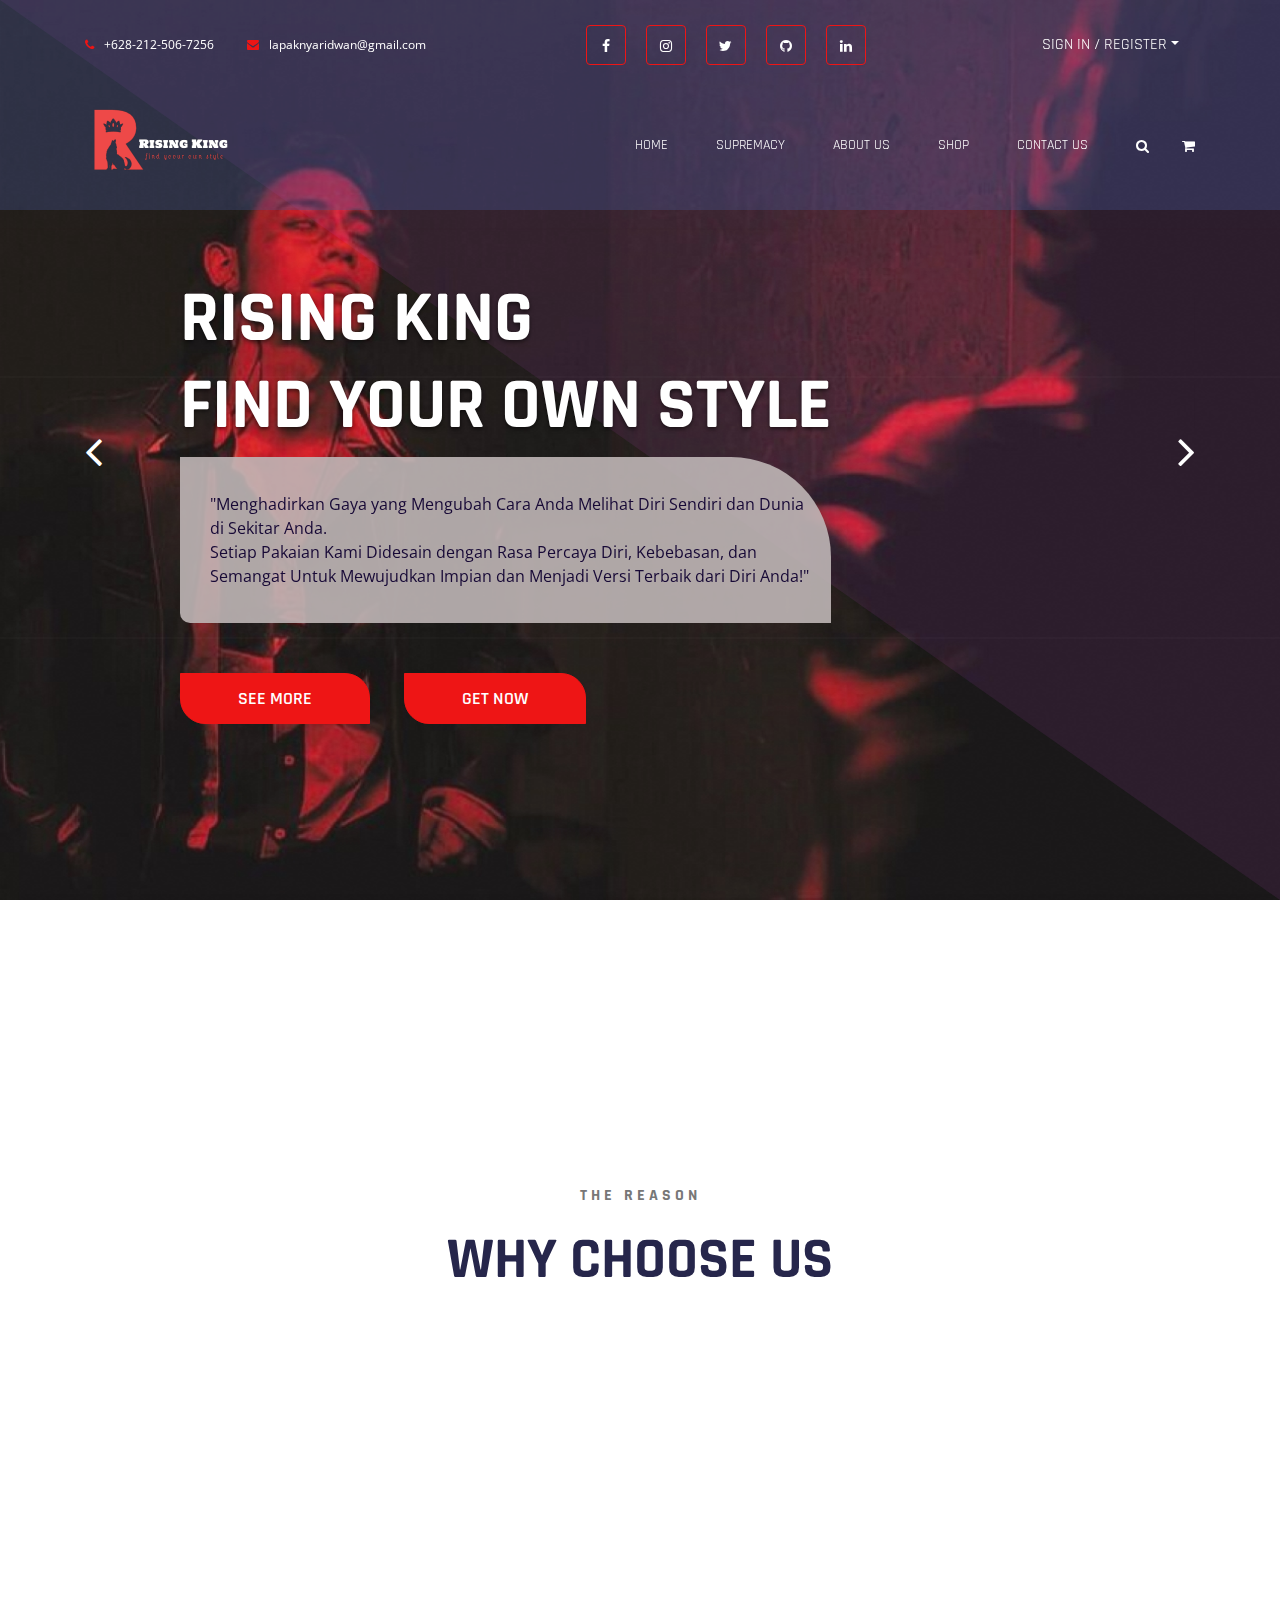
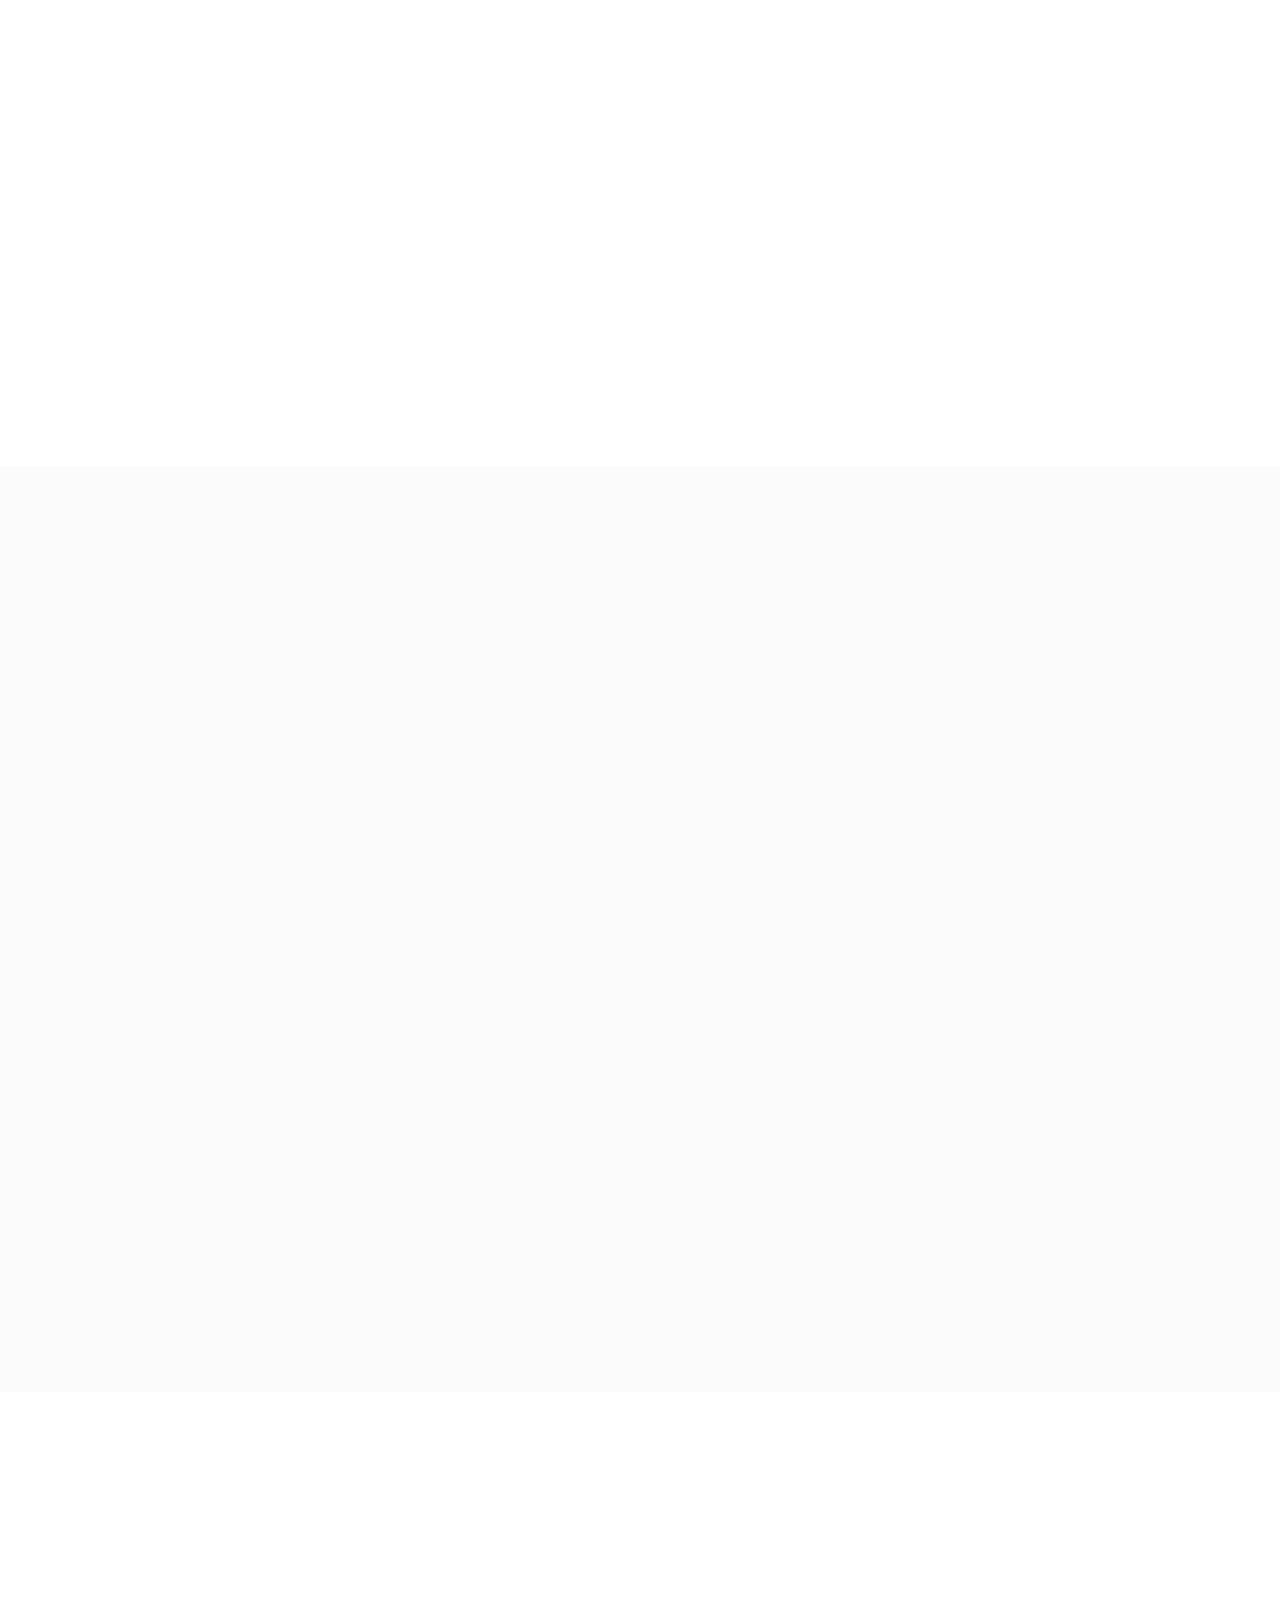
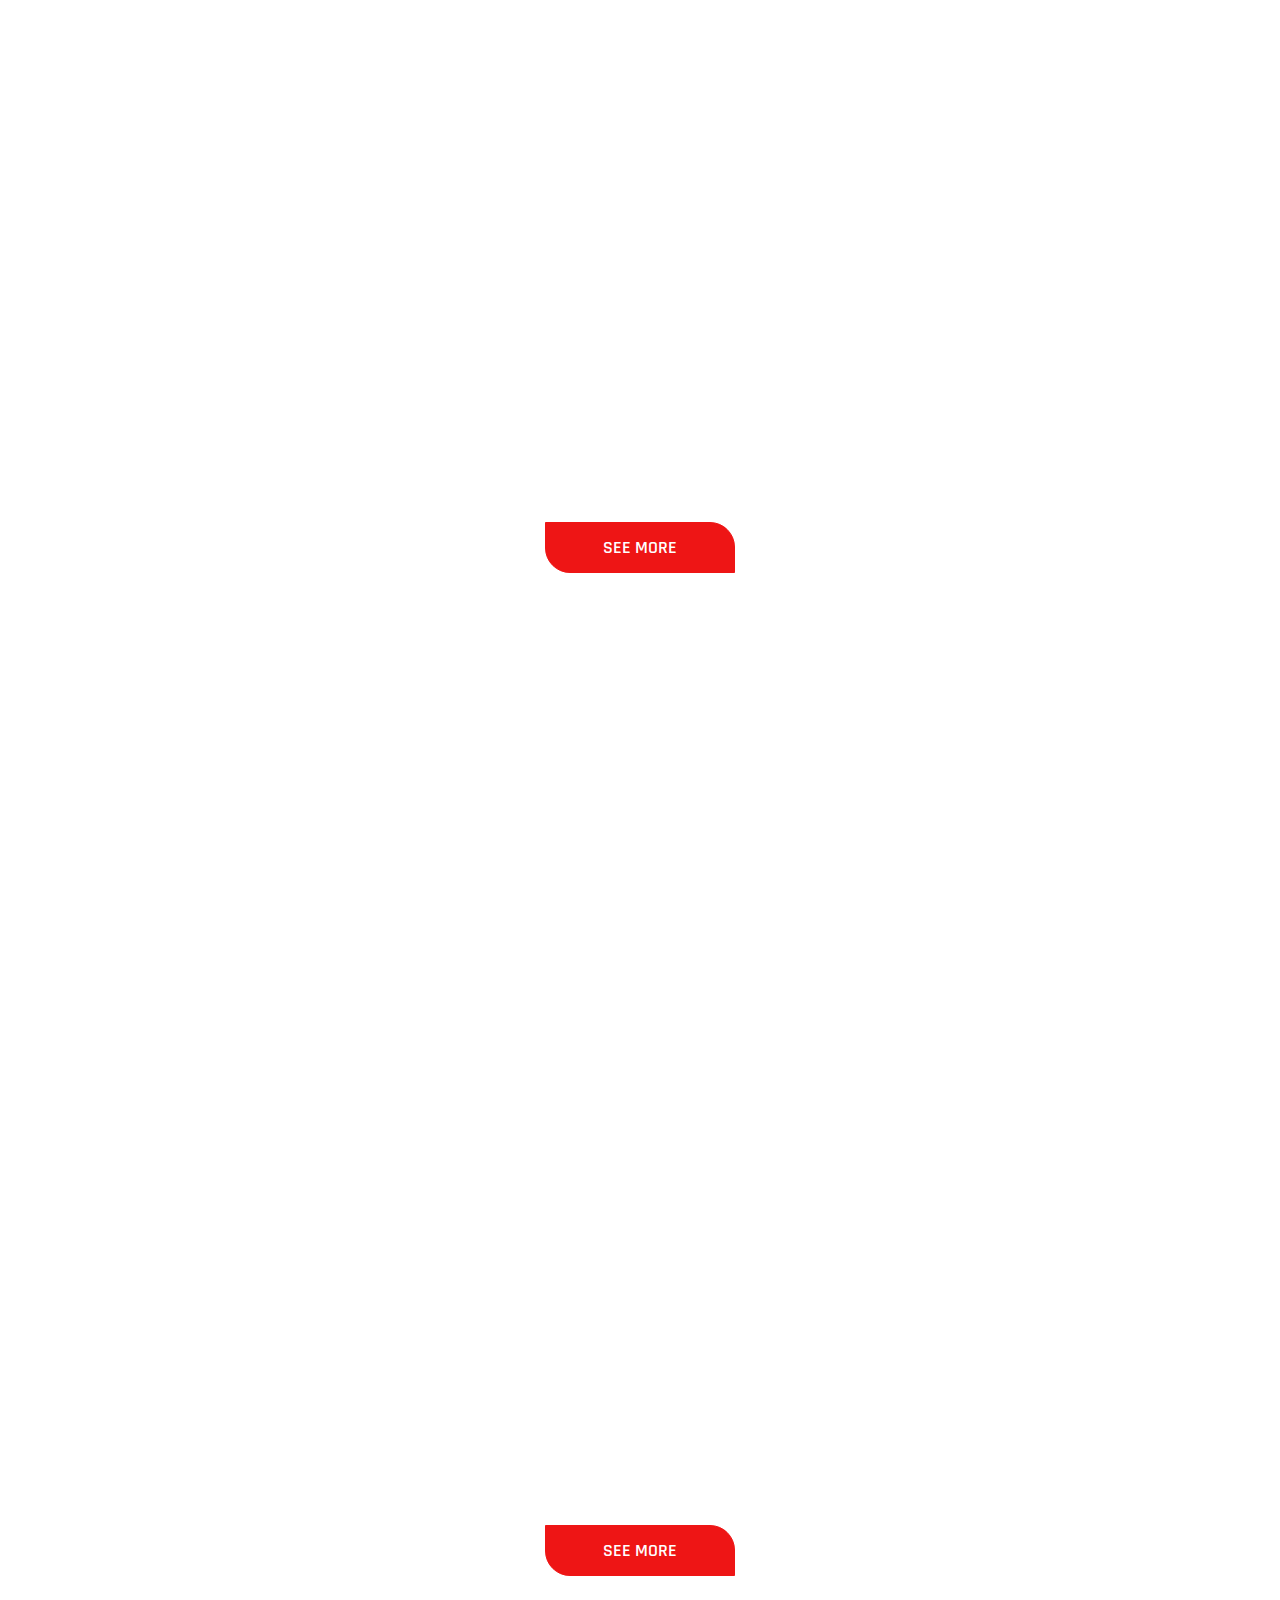
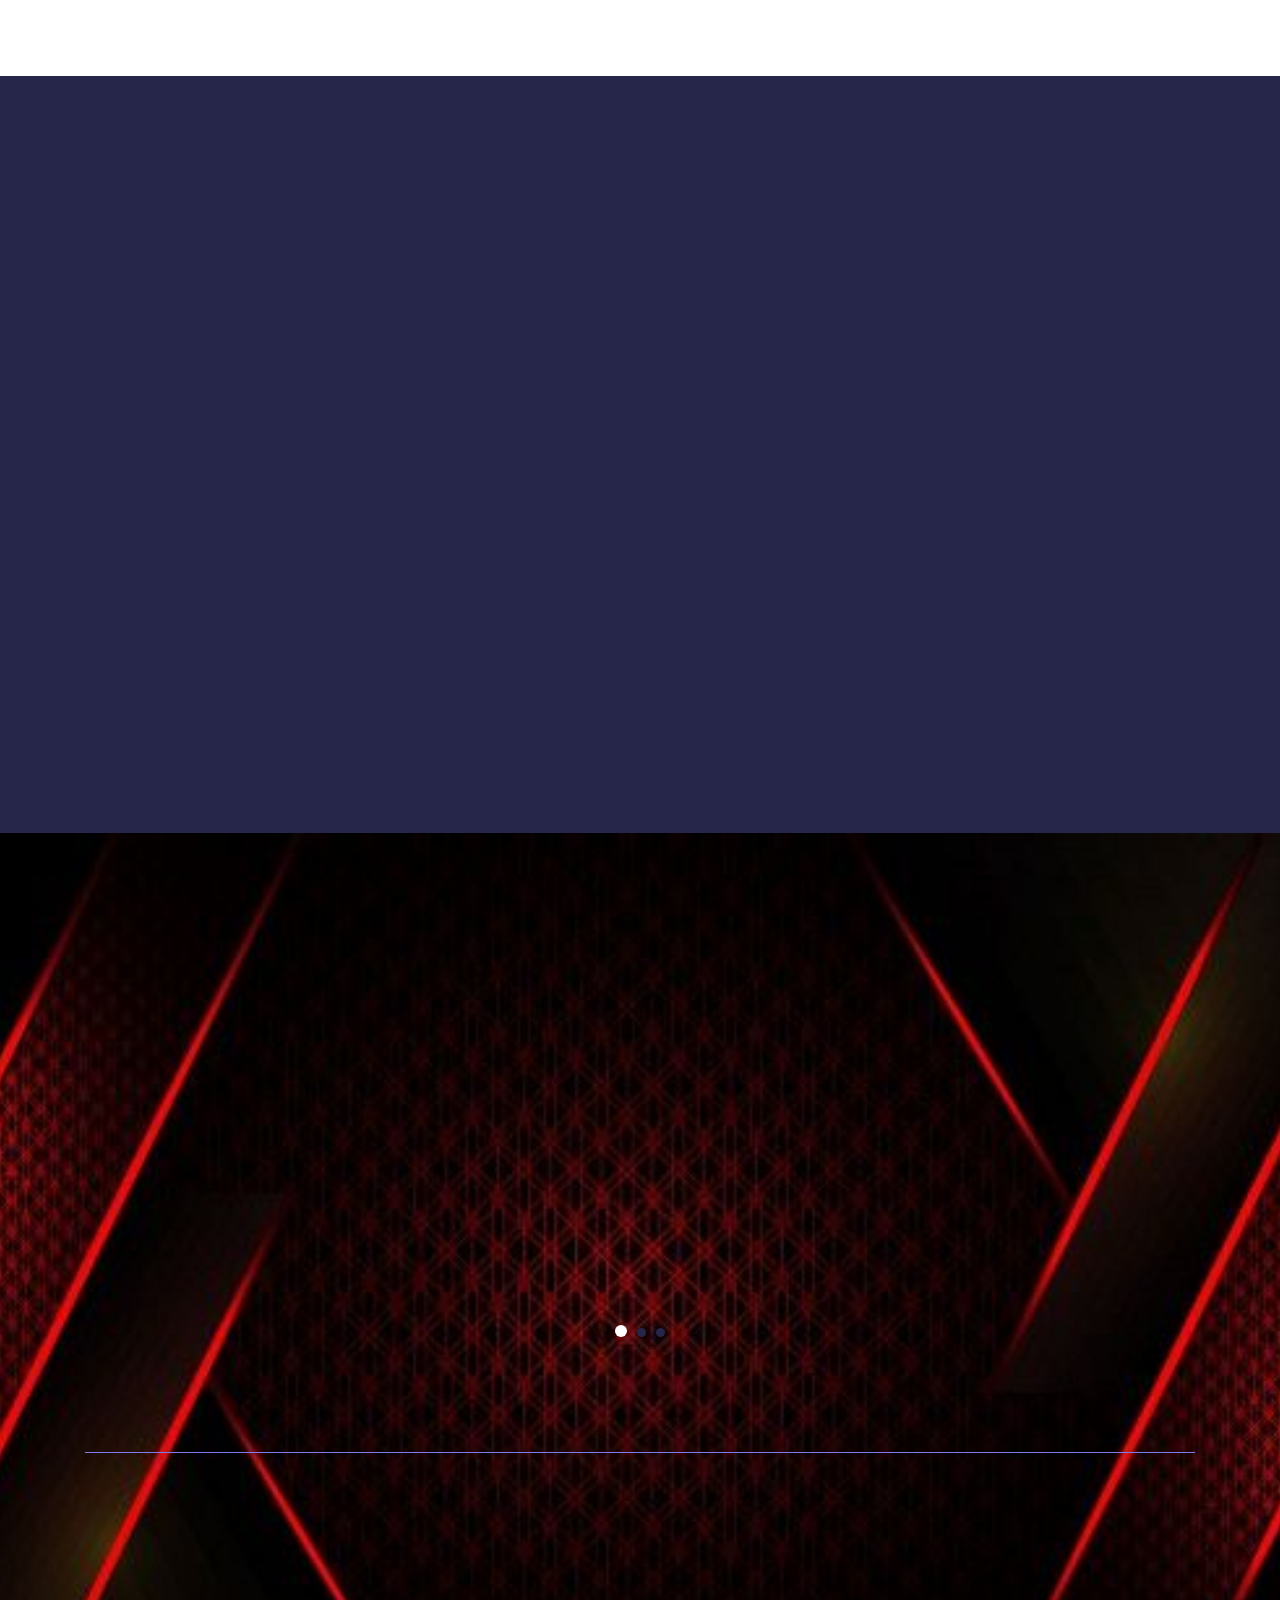
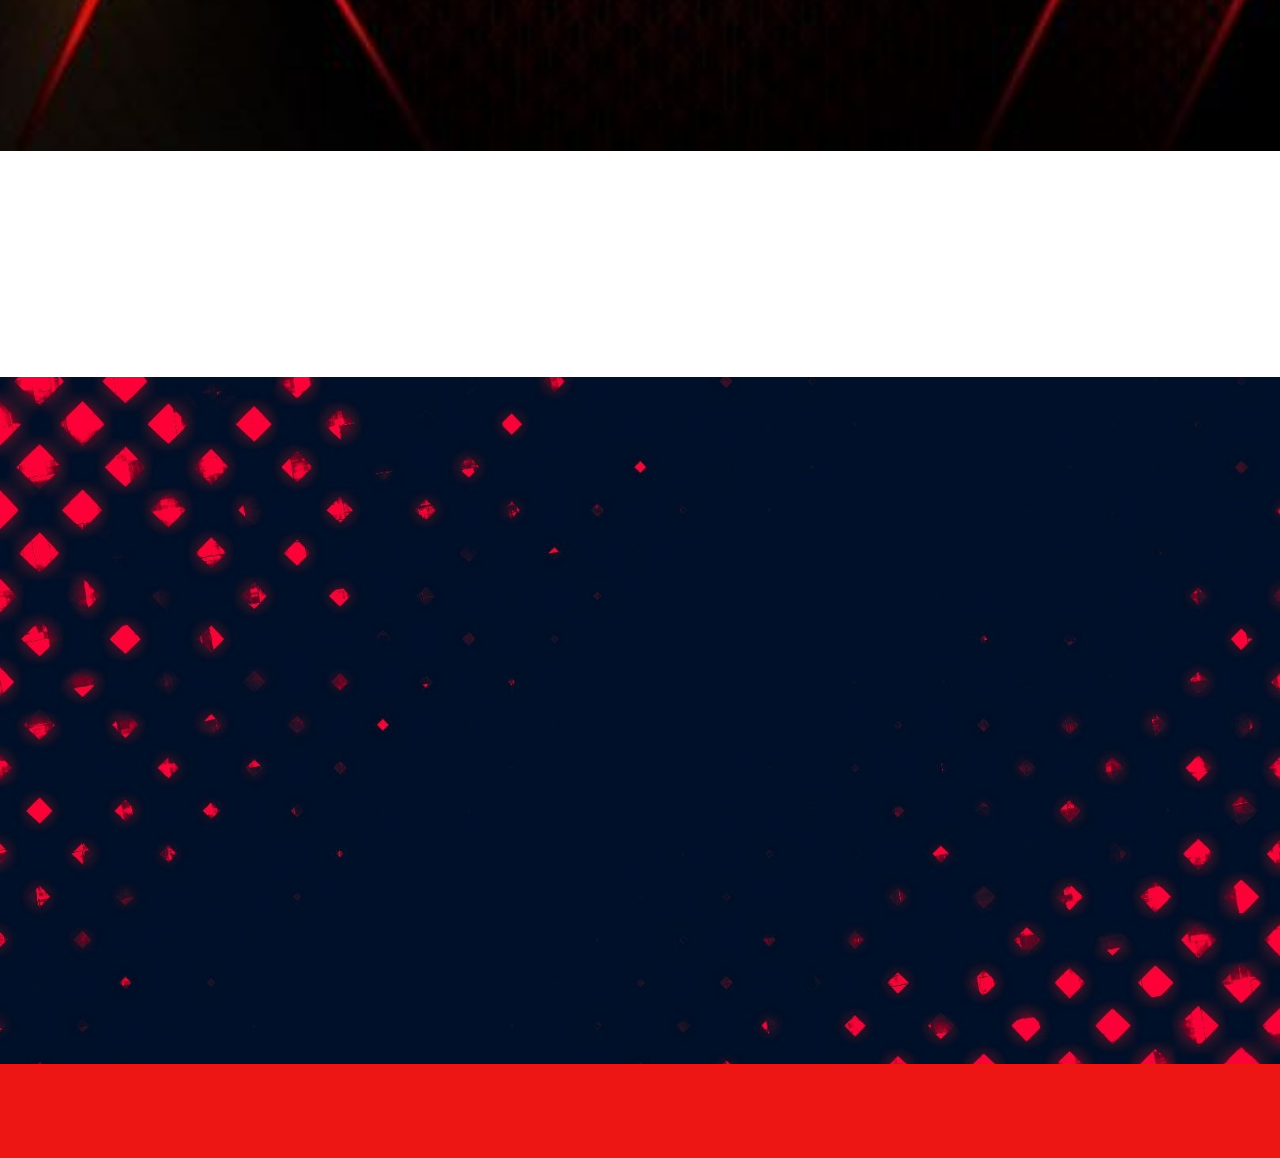
<file: index.html>
<!doctype html>
<html lang="en">

<head>
   
    <meta charset="UTF-8">
    <meta name="viewport" content="width=device-width, initial-scale=1">
    <meta http-equiv="X-UA-Compatible" content="IE=edge">
    <!-- Document title -->
    <title>Rising King</title>
    <!-- Stylesheets & Fonts -->
    <!-- Google Fonts -->
    <link href="https://fonts.googleapis.com/css?family=Open+Sans:400,400i,700,700i%7CRajdhani:400,600,700"
        rel="stylesheet">
    <!-- Plugins Stylesheets -->
    <link rel="shortcut icon" href="assets\images\logo33-removebg-preview.png" type="image/png">
    <link rel="stylesheet" href="assets/css/loader/loaders.css">
    <link rel="stylesheet" href="assets/css/font-awesome/font-awesome.css">
    <link rel="stylesheet" href="assets/css/framework.css">
    <link rel="stylesheet" href="assets/css/aos/aos.css">
    <link rel="stylesheet" href="assets/css/swiper/swiper.css">
    <link rel="stylesheet" href="assets/css/lightgallery.min.css">
    <!-- Template Stylesheet -->
    <link rel="stylesheet" href="assets/css/style.css">
    <!-- Responsive Stylesheet -->
    <link rel="stylesheet" href="assets/css/responsive.css">
</head>

<body>
    <!-- Loader Start -->
    <div class="css-loader">
        <div class="loader-inner line-scale d-flex align-items-center justify-content-center"></div>
    </div>
    <!-- Loader End -->
    <!-- Header Start -->
    <header class="position-absolute w-100">
        <div class="container">
            <div class="top-header d-none d-sm-flex justify-content-between align-items-center">
                <div class="contact">
                    <a href="https://wa.me/6282125067256" class="tel"><i class="fa fa-phone" aria-hidden="true"></i>+628-212-506-7256</a>
                    <a href="mailto:lapaknyaridwan@gmail.com"><i class="fa fa-envelope" aria-hidden="true"></i>lapaknyaridwan@gmail.com</a>
                </div>
                    <ul class="nav social d-none d-md-flex">
                        <li><a href="https://www.facebook.com/profile.php?id=100007681698675" target="_blank"><i class="fa fa-facebook"></i></a></li>
                        <li><a href="https://www.instagram.com/ridwanrahmat_/"><i class="fa fa-instagram"></i></a></li>
                        <li><a href="https://twitter.com/rid_wine"><i class="fa fa-twitter"></i></a></li>
                        <li><a href="https://github.com/ridwanrahmat" target="_blank"><i class="fa fa-github"  target="_blank"></i></a></li>
                        <li><a href="https://www.linkedin.com/in/ridwan-rahmat-16721a220/"><i class="fa fa-linkedin"></i></a></li>
                    </ul>
                    
                <a class="nav-link dropdown-toggle" href="#" id="navbarDropdownMenuLink" role="button" data-toggle="dropdown" aria-haspopup="true" aria-expanded="false">Sign In / Register</a>
                  <div class="dropdown-menu dropdown-menu-right" aria-labelledby="navbarDropdownMenuLink">
                    <form class="px-4 py-3">
                      <div class="login-form">
                        <input style="color: black;" type="email" class="form-control" id="email" placeholder="Email" >
                        <style></style>
                      </div>
                      <div class="login-form">
                        <input style="color: black;" type="password" class="form-control" id="password" placeholder="Password">
                      </div><br>
                      <button type="submit" class="btn btn-primary">Masuk</button>
                      <div class="dropdown-divider"></div>
                      <a class="dropdown-item" href="lupasandi.html">Lupa Password?</a>
                      <a class="dropdown-item" href="register.html"><br>Register</a>
                    </form>
                  </div>
                </nav>
            </div>
            <nav class="navbar navbar-expand-md navbar-light">
                <a class="navbar-brand" href="index.html"><img src="assets\images\logo33r.png" alt="rlogo"></a>
                <div class="group d-flex align-items-center">
                    <button class="navbar-toggler" type="button" data-toggle="collapse"
                        data-target="#navbarSupportedContent" aria-controls="navbarSupportedContent"
                        aria-expanded="false" aria-label="Toggle navigation"><span
                            class="navbar-toggler-icon"></span></button>
                    <a class="login-icon d-sm-none" href="#"><i class="fa fa-user"></i></a>
                    <a class="cart" href="#"><i class="fa fa-shopping-cart"></i></a>
                </div>
                <a class="search-icon d-none d-md-block" href="#"><i class="fa fa-search"></i></a>
                <div class="collapse navbar-collapse justify-content-end" id="navbarSupportedContent">
                    <ul class="navbar-nav">
                        <li class="nav-item"><a class="nav-link" href="index.html">Home</a></li>
                        <li class="nav-item"><a class="nav-link" href="#supremacy">Supremacy</a></li>
                        <li class="nav-item"><a class="nav-link" href="#about">About Us</a></li>
                        <li class="nav-item"><a class="nav-link" href="#shop">Shop</a></li>
                        <li class="nav-item"><a class="nav-link" href="#contact">Contact Us</a></li>
                    </ul>
                    <form class="bg-white search-form" method="get" id="searchform">
                        <div class="input-group">
                            <input class="field form-control" id="s" name="s" type="text" placeholder="Search">
                            <span class="input-group-btn">
                                <input class="submit btn btn-primary" id="searchsubmit" name="submit" type="submit"
                                    value="Search">
                            </span>
                        </div>
                    </form>
                </div>
            </nav>
        </div>
    </header>
    <!-- Header End -->
    <!-- Hero Start -->
    <section class="hero">
        <div class="container">
            <div class="row">
                <div class="col-12 offset-md-1 col-md-11">
                    <div class="swiper-container hero-slider">
                        <div class="swiper-wrapper">
                            <div class="swiper-slide slide-content d-flex align-items-center">
                                <div class="single-slide">
                                    <h1 data-aos="fade-right" data-aos-delay="200">Rising King<br> Find Your Own Style
                                    </h1>
                                    <p data-aos="fade-right" data-aos-delay="600">"Menghadirkan Gaya yang Mengubah Cara Anda Melihat Diri Sendiri dan Dunia <br>di Sekitar Anda.<br>
                                        Setiap Pakaian Kami Didesain dengan Rasa Percaya Diri, Kebebasan, dan 
                                        <br>Semangat Untuk Mewujudkan Impian dan Menjadi Versi Terbaik dari Diri Anda!"
                                    </p>
                                    <a data-aos="fade-right" data-aos-delay="900" href="#about" class="btn btn-primary">See
                                        More</a>
                                    <a data-aos="fade-right" data-aos-delay="900" href="#shop" class="btn btn-primary">Get
                                        Now</a>
                                </div>
                            </div>
                            <div class="swiper-slide slide-content d-flex align-items-center">
                                <div class="single-slide">
                                    <h1 data-aos="fade-right" data-aos-delay="200">Rising King<br> Find Your Own Style
                                    </h1>
                                    <p data-aos="fade-right" data-aos-delay="600">"Bringing a Transformational Style that Alters the Way You See Yourself and <br>the World Around You.<br>
                                        Each of Our Garments is Designed with Confidence, Freedom, and 
                                        <br>the Spirit to Fulfill Dreams and Become the Best Version of Yourself!"
                                    </p>
                                    <a data-aos="fade-right" data-aos-delay="900" href="#about" class="btn btn-primary">See
                                        More</a>
                                    <a data-aos="fade-right" data-aos-delay="900" href="#shop" class="btn btn-primary">Get
                                        Now</a>
                                </div>
                            </div>
                        </div>

                    </div>
                </div>
            </div>
            <!-- Add Control -->
            <span class="arr-left"><i class="fa fa-angle-left"></i></span>
            <span class="arr-right"><i class="fa fa-angle-right"></i></span>
        </div>
        <div class="texture"></div>
        <div class="diag-bg"></div>
    </section>
    <!-- Hero End -->
    <!-- Call To Action Start -->
    <section class="cta" data-aos="fade-up" data-aos-delay="0">
        <div class="container">
            <div class="cta-content d-xl-flex align-items-center justify-content-around text-center text-xl-left">
                <div class="content" data-aos="fade-right" data-aos-delay="200">
                    <h2>FIND YOUR OWN STYLE HERE</h2>
                    <p>Elevate your wardrobe. Embrace your reign. Choose Rising King!</p>
                </div>
                <div class="subscribe-btn" data-aos="fade-left" data-aos-delay="400" data-aos-offset="0">
                    <a href="#shop" class="btn btn-primary">Shop Now</a>
                </div>
            </div>
        </div>
    </section>
    <!-- Call To Action End -->
    <!-- Services Start -->
    <section class="services" id="service">
        <div class="container">
            <div class="title text-center">
                <article id="supremacy">
                <h6>The Reason</h6>
                <h1 class="title-blue">Why Choose Us</h1>
            </div>
            <div class="container">
                <div class="row">
                    <div class="col-sm-6 col-lg-4">
                        <div class="media" data-aos="fade-up" data-aos-delay="200" data-aos-duration="400">
                            <img class="mr-4" src="assets\images\jacket.png" alt="Web Development">
                            <div class="media-body">
                                <h5>Creative Design</h5>
                                One of the main advantages of a clothing brand business is the ability to create unique and creative designs. This allows the brand to stand out in a competitive market and attract customer interest.
                            </div>
                        </div>
                    </div>
                    <div class="col-sm-6 col-lg-4">
                        <div class="media" data-aos="fade-up" data-aos-delay="400" data-aos-duration="600">
                            <img class="mr-4" src="assets\images\highquality.png" alt="Web Development">
                            <div class="media-body">
                                <h5>High Quality Products</h5>
                                Successful clothing brands are known for their high-quality products. By using premium materials and focusing on detail in production, clothing brands can deliver durable and satisfying products to customers.
                            </div>
                        </div>
                    </div>
                    <div class="col-sm-6 col-lg-4">
                        <div class="media" data-aos="fade-up" data-aos-delay="600" data-aos-duration="800">
                            <img class="mr-4" src="assets\images\innovative.png" alt="Web Development">
                            <div class="media-body">
                                <h5>Innovation in Design and Technology</h5>
                                Another advantage of a clothing brand business is the ability to innovate in design and technology. By staying up to date with current trends and adopting new technologies, clothing brands can remain relevant and appealing to consumers.
                            </div>
                        </div>
                    </div>
                    <div class="col-sm-6 col-lg-4">
                        <div class="media" data-aos="fade-up" data-aos-delay="200" data-aos-duration="400">
                            <img class="mr-4" src="assets\images\modernstyle.png" alt="Web Development">
                            <div class="media-body">
                                <h5>Modern style</h5>
                                Embracing a modern style in business clothing brands allows for a fresh and dynamic approach that appeals to customers looking for fashionable and up-to-date garments, while also showcasing the brand's commitment to innovation and contemporary aesthetics.
                            </div>
                        </div>
                    </div>
                    <div class="col-sm-6 col-lg-4">
                        <div class="media" data-aos="fade-up" data-aos-delay="400" data-aos-duration="600">
                            <img class="mr-4" src="assets\images\wwide.png" alt="Web Development">
                            <div class="media-body">
                                <h5>Wide Distribution Network</h5>
                                Successful clothing brands typically have a wide distribution network, both through physical stores and online platforms. This allows them to reach a larger market share and reach customers in various locations.
                            </div>
                        </div>
                    </div>
                    <div class="col-sm-6 col-lg-4">
                        <div class="media" data-aos="fade-up" data-aos-delay="600" data-aos-duration="800">
                            <img class="mr-4" src="assets\images\hand_shake.png" alt="Web Development">
                            <div class="media-body">
                                <h5>Good Customer Experience</h5>
                                Good clothing brands understand the importance of providing a positive customer experience. 
                                By offering excellent service, listening to customer feedback, and creating positive interactions, clothing brands can build strong relationships with customers.
                                <a href="index.html" class="btn btn-primary">Home</a>
                            </article>
                            </div>
                        </div>
                    </div>
                </div>
            </div>
        </div>
    </section>
    <!-- Services End -->
    <!-- Featured Start -->
    <section class="featured">
        <div class="container">
            <div class="row">
                <div class="col-md-6" data-aos="fade-right" data-aos-delay="400" data-aos-duration="800">
                    <div class="title">
                        <h6 class="title-primary" id="about">about Us</h6>
                        <h1 class="title-blue">Find Your Own Style with Rising King!</h1>
                    </div>
                    <p>Welcome to Rising King, where style meets sophistication. We are a premium clothing brand dedicated to providing exceptional fashion for modern men and women. Our mission is to empower individuals to express their unique personalities through our meticulously crafted garments.
                        At Rising King, we believe that clothing is more than just fabric. It is a statement of confidence, a reflection of individuality, and a symbol of success. With a focus on quality craftsmanship, impeccable design, and attention to detail, we curate a collection that exudes elegance and modernity.
                        Our team of talented designers draws inspiration from global fashion trends, merging them with our own artistic vision to create pieces that are both on-trend and timeless. We use only the finest materials, ensuring comfort and durability without compromising style.</p>
                    <div class="media-element d-flex justify-content-between">
                        <div class="media">
                            <i class="fa fa-magic mr-4"></i>
                            <div class="media-body">
                                <h5>50% offer</h5>
                                If you buy 2 items
                            </div>
                        </div>
                        <div class="media">
                            <i class="fa fa-magic mr-4"></i>
                            <div class="media-body">
                                <h5>25% offer</h5>
                                All Items
                            </div>
                        </div>
                    </div>
                    <a href="index.html" class="btn btn-primary">Home</a>
                    <a href="#shop" class="btn btn-primary">See More</a>
                </div>
                <div class="col-md-6" data-aos="fade-left" data-aos-delay="400" data-aos-duration="800">
                    <div class="featured-img">
                        <img class="featured-big" src="assets\images\techwear.png" alt="Featured 1">
                        <img class="featured-small" src="assets\images\techwear2.jpg" alt="Featured 2">
                    </div>
                </div>
            </div>
        </div>
    </section>
    <!-- Featured End -->
    <!-- Recent Posts Start -->
    <section class="recent-posts" id="shop">
        <div class="container">
            <div class="row">
                <div class="col-lg-6">
                    <div class="single-rpost d-sm-flex align-items-center" data-aos="fade-right"
                        data-aos-duration="800">
                        <div class="post-content text-sm-right">
                            <p style="color:black"><strong>Rp 1.500.000</strong></p>
                            <h3><a href="#">Revisible Abstract Leather Jacket</a></h3>
                            <p><a href="#">M</a>, <a href="#">L</a>, <a href="#">XL</a></p>
                            <a href="#" class="btn btn-primary">Buy Now</a>
                        </div>
                        <div class="post-thumb">
                            <img class="img-fluid" src="assets\images\katalog1.jpg" alt="Post 1">
                        </div>
                    </div>
                </div>
                <div class="col-lg-6">
                    <div class="single-rpost d-sm-flex align-items-center" data-aos="fade-left" data-aos-duration="800">
                        <div class="post-thumb">
                            <img class="img-fluid" src="assets\images\katalog2.jpg" alt="Post 1">
                        </div>
                        <div class="post-content">
                            <p style="color:black"><strong>Rp 800.000</strong></p>
                            <h3><a href="#">Red FS Layer Hoddie</a></h3>
                            <p><a href="#">M</a>, <a href="#">L</a>, <a href="#">XL</a></p>
                            <a href="#" class="btn btn-primary">Buy Now</a>
                        </div>
                    </div>
                </div>
                <div class="col-lg-6">
                    <div class="single-rpost d-sm-flex align-items-center" data-aos="fade-right" data-aos-delay="200"
                        data-aos-duration="800">
                        <div class="post-content text-sm-right">
                            <p style="color:black"><strong>Rp 850.000</strong></p>
                            <h3><a href="#">Black Layer WTF Hoodie</a></h3>
                            <p><a href="#">M</a>, <a href="#">L</a>, <a href="#">XL</a></p>
                            <a href="#" class="btn btn-primary">Buy Now</a>
                        </div>
                        <div class="post-thumb">
                            <img class="img-fluid" src="assets\images\katalog3.jpg" alt="Post 1">
                        </div>
                    </div>
                </div>
                <div class="col-lg-6">
                    <div class="single-rpost d-sm-flex align-items-center" data-aos="fade-left" data-aos-delay="200"
                        data-aos-duration="800">
                        <div class="post-thumb">
                            <img class="img-fluid" src="assets\images\katolog4.png" alt="Post 1">
                        </div>
                        <div class="post-content">
                            <p style="color:black"><strong>Rp 1.220.000</strong></p>
                            <h3><a href="#">Skull Baggy Cargo Pants</a></h3>
                            <p><a href="#">M</a>, <a href="#">L</a>, <a href="#">XL</a></p>
                            <a href="#" class="btn btn-primary">Buy Now</a>
                        </div>
                    </div>
                </div>
            </div>
            <div class="text-center">
                <a href="#next" class="btn btn-primary">See More</a>
            </div>
        </div>
    </section>
    <!-- Recent Posts End -->
     <!-- Recent Posts Start -->
     <section class="recent-posts" id="next">
        <div class="container">
            <div class="row">
                <div class="col-lg-6">
                    <div class="single-rpost d-sm-flex align-items-center" data-aos="fade-right"
                        data-aos-duration="800">
                        <div class="post-content text-sm-right">
                            <p style="color:black"><strong>Rp 1.350.000</strong></p>
                            <h3><a href="#">Skleton Green Army Oversize Shirt</a></h3>
                            <p><a href="#">M</a>, <a href="#">L</a>, <a href="#">XL</a></p>
                            <a href="#" class="btn btn-primary">Buy Now</a>
                        </div>
                        <div class="post-thumb">
                            <img class="img-fluid" src="assets\images\katalog5.png" alt="Post 1">
                        </div>
                    </div>
                </div>
                <div class="col-lg-6">
                    <div class="single-rpost d-sm-flex align-items-center" data-aos="fade-left" data-aos-duration="800">
                        <div class="post-thumb">
                            <img class="img-fluid" src="assets\images\katalog6.png" alt="Post 1">
                        </div>
                        <div class="post-content">
                            <p style="color:black"><strong>Rp 3.000.000</strong></p>
                            <h3><a Black href="#">Black Leather PU Jacket</a></h3>
                            <p><a href="#">M</a>, <a href="#">L</a>, <a href="#">XL</a></p>
                            <a href="#" class="btn btn-primary">Buy Now</a>
                        </div>
                    </div>
                </div>
                <div class="col-lg-6">
                    <div class="single-rpost d-sm-flex align-items-center" data-aos="fade-right" data-aos-delay="200"
                        data-aos-duration="800">
                        <div class="post-content text-sm-right">
                            <p style="color:black"><strong>Rp 2.500.000</strong></p>
                            <h3><a href="#">Black Bomber layer Jacket</a></h3>
                            <p><a href="#">M</a>, <a href="#">L</a>, <a href="#">XL</a></p>
                            <a href="#" class="btn btn-primary">Buy Now</a>
                        </div>
                        <div class="post-thumb">
                            <img class="img-fluid" src="assets\images\katalog7.png" alt="Post 1">
                        </div>
                    </div>
                </div>
                <div class="col-lg-6">
                    <div class="single-rpost d-sm-flex align-items-center" data-aos="fade-left" data-aos-delay="200"
                        data-aos-duration="800">
                        <div class="post-thumb">
                            <img class="img-fluid" src="assets\images\katalog8.png" alt="Post 1">
                        </div>
                        <div class="post-content">
                            <p style="color:black"><strong>Rp 1.220.000</strong></p>
                            <h3><a href="#">Tech Jogger Cargo Pants</a></h3>
                            <p><a href="#">M</a>, <a href="#">L</a>, <a href="#">XL</a></p>
                            <a href="#" class="btn btn-primary">Buy Now</a>
                        </div>
                    </div>
                </div>
            </div>
            <div class="text-center">
                <a href="#" class="btn btn-primary">See More</a>
            </div>
        </div>
    </section>
    <!-- Trust Start -->
    <section class="trust">
        <div class="container">
            <div class="row">
                <div class="offset-xl-1 col-xl-6" data-aos="fade-right" data-aos-delay="200" data-aos-duration="800">
                    <div class="title">
                        <h6 class="title-primary">Rising King</h6>
                        <h1>a rich featured, epic & premium work.</h1>
                    </div>
                    <p>Join the Rising King community and embrace a world of elevated style. Whether it's a formal occasion, a casual outing, or a statement-making look, our versatile collection has something for every discerning individual. 
                        Experience the confidence and power that comes with wearing Rising King.
                    </p>
                    <h5>All Tags & Content</h5>
                    <ul class="list-unstyled">
                        <li>Street Style</li>
                        <li>Apparel</li>
                        <li>Fashion & Desaign</li>
                        <li>Outfit</li>
                    </ul>
                </div>
                <div class="col-xl-5 gallery">
                    <div class="row no-gutters h-100" id="lightgallery">
                        <a href="https://lorempixel.com/600/400/" class="w-50 h-100 gal-img" data-aos="fade-up"
                            data-aos-delay="200" data-aos-duration="400">
                            <img class="img-fluid" src="assets\images\download (8).jpg" alt="Gallery Image">
                            <i class="fa fa-caret-right"></i>
                        </a>
                        <a href="https://lorempixel.com/600/400/" class="w-50 h-50 gal-img" data-aos="fade-up"
                            data-aos-delay="400" data-aos-duration="600">
                            <img class="img-fluid" src="assets\images\blckoutfit.jpg" alt="Gallery Image">
                            <i class="fa fa-caret-right"></i>
                        </a>
                        <a href="https://lorempixel.com/600/400/" class="w-50 h-50 gal-img gal-img3" data-aos="fade-up"
                            data-aos-delay="0" data-aos-duration="600">
                            <img class="img-fluid" src="assets\images\rdoutfit.jpg" alt="Gallery Image">
                            <i class="fa fa-caret-right"></i>
                        </a>
                    </div>
                </div>
            </div>
        </div>
    </section>
    <!-- Trust End -->
    <!-- Testimonial and Clients Start -->
    <section class="testimonial-and-clients">
        <div class="container">
            <div class="testimonials">
                <div class="swiper-container test-slider">
                    <div class="swiper-wrapper">
                        <div class="swiper-slide text-center">
                            <div class="row">
                                <div class="offset-lg-1 col-lg-10">
                                    <div class="test-img" data-aos="fade-up" data-aos-delay="0" data-aos-offset="0"><img
                                            src="assets\images\wnpp.jpg" alt="Testimonial 1"></div>
                                    <h5 data-aos="fade-up" data-aos-delay="200" data-aos-duration="600"
                                        data-aos-offset="0">Ridwan Rahmat</h5>
                                    <span data-aos="fade-up" data-aos-delay="400" data-aos-duration="600"
                                        data-aos-offset="0">Founder&CEO of Rising King</span>
                                    <p data-aos="fade-up" data-aos-delay="600" data-aos-duration="600"
                                        data-aos-offset="0">I am honored to introduce myself as the founder of this remarkable brand, a brand that embodies the essence of style, sophistication, and success.

                                        As the visionary behind Rising King, my journey began with a burning desire to create a clothing brand that would redefine the industry. I believe that clothing has the power to empower individuals, to inspire confidence, and to make a bold statement about who we are and what we aspire to become.
                                        
                                        Rising King is not just a brand; it is a movement. It represents the rise of individuals who dare to dream big, who strive for greatness, and who refuse to settle for mediocrity. Our garments are meticulously crafted to reflect the utmost attention to detail, ensuring that each piece tells a story of exceptional quality and unparalleled style.</p>
                                </div>
                            </div>
                        </div>
                        <div class="swiper-slide text-center">
                            <div class="row">
                                <div class="offset-lg-1 col-lg-10">
                                    <div class="test-img" data-aos="fade-up" data-aos-delay="0" data-aos-offset="0"><img
                                            src="assets\images\wnpp.jpg" alt="Testimonial 1"></div>
                                    <h5 data-aos="fade-up" data-aos-delay="200" data-aos-duration="600"
                                        data-aos-offset="0">Ridwan Rahmat</h5>
                                    <span data-aos="fade-up" data-aos-delay="400" data-aos-duration="600"
                                        data-aos-offset="0">Founder&CEO of Rising King</span>
                                    <p data-aos="fade-up" data-aos-delay="600" data-aos-duration="600"
                                        data-aos-offset="0">I am honored to introduce myself as the founder of this remarkable brand, a brand that embodies the essence of style, sophistication, and success.

                                        As the visionary behind Rising King, my journey began with a burning desire to create a clothing brand that would redefine the industry. I believe that clothing has the power to empower individuals, to inspire confidence, and to make a bold statement about who we are and what we aspire to become.
                                        
                                        Rising King is not just a brand; it is a movement. It represents the rise of individuals who dare to dream big, who strive for greatness, and who refuse to settle for mediocrity. Our garments are meticulously crafted to reflect the utmost attention to detail, ensuring that each piece tells a story of exceptional quality and unparalleled style.</p>
                                </div>
                            </div>
                        </div>
                        <div class="swiper-slide text-center">
                            <div class="row">
                                <div class="offset-lg-1 col-lg-10">
                                    <div class="test-img" data-aos="fade-up" data-aos-delay="0" data-aos-offset="0"><img
                                            src="assets\images\wnpp.jpg" alt="Testimonial 1"></div>
                                    <h5 data-aos="fade-up" data-aos-delay="200" data-aos-duration="600"
                                        data-aos-offset="0">Ridwan Rahmat</h5>
                                    <span data-aos="fade-up" data-aos-delay="400" data-aos-duration="600"
                                        data-aos-offset="0">Founder&CEO of Rising King</span>
                                    <p data-aos="fade-up" data-aos-delay="600" data-aos-duration="600"
                                        data-aos-offset="0">I am honored to introduce myself as the founder of this remarkable brand, a brand that embodies the essence of style, sophistication, and success.

                                        As the visionary behind Rising King, my journey began with a burning desire to create a clothing brand that would redefine the industry. I believe that clothing has the power to empower individuals, to inspire confidence, and to make a bold statement about who we are and what we aspire to become.
                                        
                                        Rising King is not just a brand; it is a movement. It represents the rise of individuals who dare to dream big, who strive for greatness, and who refuse to settle for mediocrity. Our garments are meticulously crafted to reflect the utmost attention to detail, ensuring that each piece tells a story of exceptional quality and unparalleled style.</p>
                                </div>
                            </div>
                        </div>
                    </div>
                    <div class="test-pagination"></div>
                </div>
            </div>
            <div class="clients" data-aos="fade-up" data-aos-delay="200" data-aos-duration="600">
                <div class="swiper-container clients-slider">
                    <div class="swiper-wrapper">
                        <div class="swiper-slide">
                            <img src="assets\images\logo-whtrk.png" alt="Client 1">
                        </div>
                        <div class="swiper-slide">
                            <img src="assets\images\logo-whtrk.png" alt="Client 2">
                        </div>
                        <div class="swiper-slide">
                            <img src="assets\images\logo-whtrk.png" alt="Client 3">
                        </div>
                        <div class="swiper-slide">
                            <img src="assets\images\logo-whtrk.png" alt="Client 4">
                        </div>
                        <div class="swiper-slide">
                            <img src="assets\images\logo-whtrk.png" alt="Client 5">
                        </div>
                    </div>
                    <div class="test-pagination"></div>
                </div>
            </div>
        </div>
    </section>
    <!-- Testimonial and Clients End -->
    <!-- Call To Action 2 Start -->
    <section class="cta cta2" data-aos="fade-up" data-aos-delay="0">
        <div class="container">
            <div class="cta-content d-xl-flex align-items-center justify-content-around text-center text-xl-left">
                <div class="content" data-aos="fade-right" data-aos-delay="200">
                    <h2 id="contact">FIND YOUR OWN STYLE HERE</h2>
                    <p>Elevate your wardrobe. Embrace your reign. Choose Rising King!</p>
                </div>
                <div class="subscribe-btn" data-aos="fade-left" data-aos-delay="400" data-aos-offset="0">
                    <a href="#shop" class="btn btn-primary">Shop Now</a>
                </div>
            </div>
        </div>
    </section>
    <!-- Call To Action 2 End -->
    <!-- Footer Start -->
    <footer>
        <!-- Widgets Start -->
        <div class="footer-widgets">
            <div class="container">
                <div class="row">
                    <div class="col-md-6 col-xl-3">
                        <div class="single-widget contact-widget" data-aos="fade-up" data-aos-delay="0">
                            <h6 class="widget-tiltle">Our Contact</h6>
                            <p>By subscribing to our mailing list you will always be update with the latest catalog from
                                us.
                            </p>
                            <div class="media">
                                <i class="fa fa-map-marker"></i>
                                <div class="media-body ml-3">
                                    <h6>Address</h6>
                                    Blok D No.191, Kp Pengarengan,<br>
                                    West Jakarta, Indonesia
                                </div>
                            </div>
                            <div class="media">
                                <i class="fa fa-envelope-o"></i>
                                <div class="media-body ml-3">
                                    <h6>Have any questions?</h6>
                                    <a href="mailto:lapaknyaridwan@gmail.com">lapaknyaridwan@gmail.com</a>
                                </div>
                            </div>
                            <div class="media">
                                <i class="fa fa-phone"></i>
                                <div class="media-body ml-3">
                                    <h6>Call Or Contact us For More Info </h6>
                                    <a href="https://wa.me/6282125067256"> +62 8212 506 7256</a>
                                </div>
                            </div>
                            <div class="media">
                                <i class="fa fa-fax"></i>
                                <div class="media-body ml-3">
                                    <h6>Fax</h6>
                                    <a href="fax:911889047521432">(91) 188904752 1432</a>
                                </div>
                            </div>
                        </div>
                    </div>
                    <div class="col-md-8 col-xl-6">
                        <div class="single-widget recent-post-widget" data-aos="fade-up" data-aos-delay="400">
                            <h6 class="widget-tiltle">&nbsp;</h6>
                            <div class="media">
                                <div class="text-center">
                                    <a class="advr-img" href="#"><img src="assets\images\advr.jpg" alt="advr-img Post"></a>
                                </div>
                            </div>
                        </div>
                    </div>     
                    <br>               
                    <div class="col-md-6 col-xl-3">
                        <div class="single-widget tags-widget" data-aos="fade-up" data-aos-delay="800">
                            <h6 class="widget-tiltle">Popular Tags</h6>
                            <a href="#">Amazing</a>
                            <a href="#">Design</a>
                            <a href="#">Photoshop</a>
                            <a href="#">Art</a>
                            <a href="#">Brand</a>
                            <a href="#">Fashion</a>
                        </div>
                        <div class="single-widget subscribe-widget" data-aos="fade-up" data-aos-delay="800">
                            <h6 class="widget-tiltle">Subscribe us</h6>
                            <p>Sign up for our mailing list to get latest updates and offers</p>
                            <form class="" method="get">
                                <div class="input-group">
                                    <input class="field form-control" name="subscribe" type="email"
                                        placeholder="Email Address">
                                    <span class="input-group-btn">
                                        <button type="submit" name="submit-mail"><i class="fa fa-check"></i></button>
                                    </span>
                                </div>
                            </form>
                            <p>We respect your privacy</p>
                            <ul class="nav social-nav">
                                <li><a href="https://id-id.facebook.com/login/device-based/regular/login/?login_attempt=1" target="_blank"><i class="fa fa-facebook"></i></a></li>
                                <li><a href="https://accounts.google.com/v3/signin/identifier?dsh=S302335514:1684423559079735&authuser=0&continue=https://myaccount.google.com/&ec=GAlAwAE&hl=in&service=accountsettings&flowName=GlifWebSignIn&flowEntry=AddSession"><i class="fa fa-google-plus"></i></a></li>
                                <li><a href="https://twitter.com/i/flow/login"><i class="fa fa-twitter"></i></a></li>
                                <li><a href="https://github.com/login" target="_blank"><i class="fa fa-github"  target="_blank"></i></a></li>
                                <li><a href="https://www.linkedin.com/login/in"><i class="fa fa-linkedin"></i></a></li>
                            </ul>
                        </div>
                    </div>
                </div>
            </div>
        </div>
        <!-- Widgets End -->
        <!-- Foot Note Start -->
        <div class="foot-note">
            <div class="container">
                <div
                    class="footer-content text-center text-lg-left d-lg-flex justify-content-between align-items-center">
                    <p class="mb-0" data-aos="fade-right" data-aos-offset="0">&copy; 2023 All Rights Reserved. Design by <a href="https://www.instagram.com/ridwanrahmat_/" target="_blank" class="fh5-link">Ridwan Rahmat</a>.</p>
                    <p class="mb-0" data-aos="fade-left" data-aos-offset="0"><a href="#">Terms Of Use</a><a
                            href="#">Privacy & Security
                            Statement</a></p>
                </div>
            </div>
        </div>
        <!-- Foot Note End -->
    </footer>
    <!-- Footer Endt -->
    <!--jQuery-->
    <script src="assets/js/jquery-3.3.1.js"></script>
    <!--Plugins-->
    <script src="assets/js/bootstrap.bundle.js"></script>
    <script src="assets/js/loaders.css.js"></script>
    <script src="assets/js/aos.js"></script>
    <script src="assets/js/swiper.min.js"></script>
    <script src="assets/js/lightgallery-all.min.js"></script>
    <!--Template Script-->
    <script src="assets/js/main.js"></script>
</body>

</html>
</file>
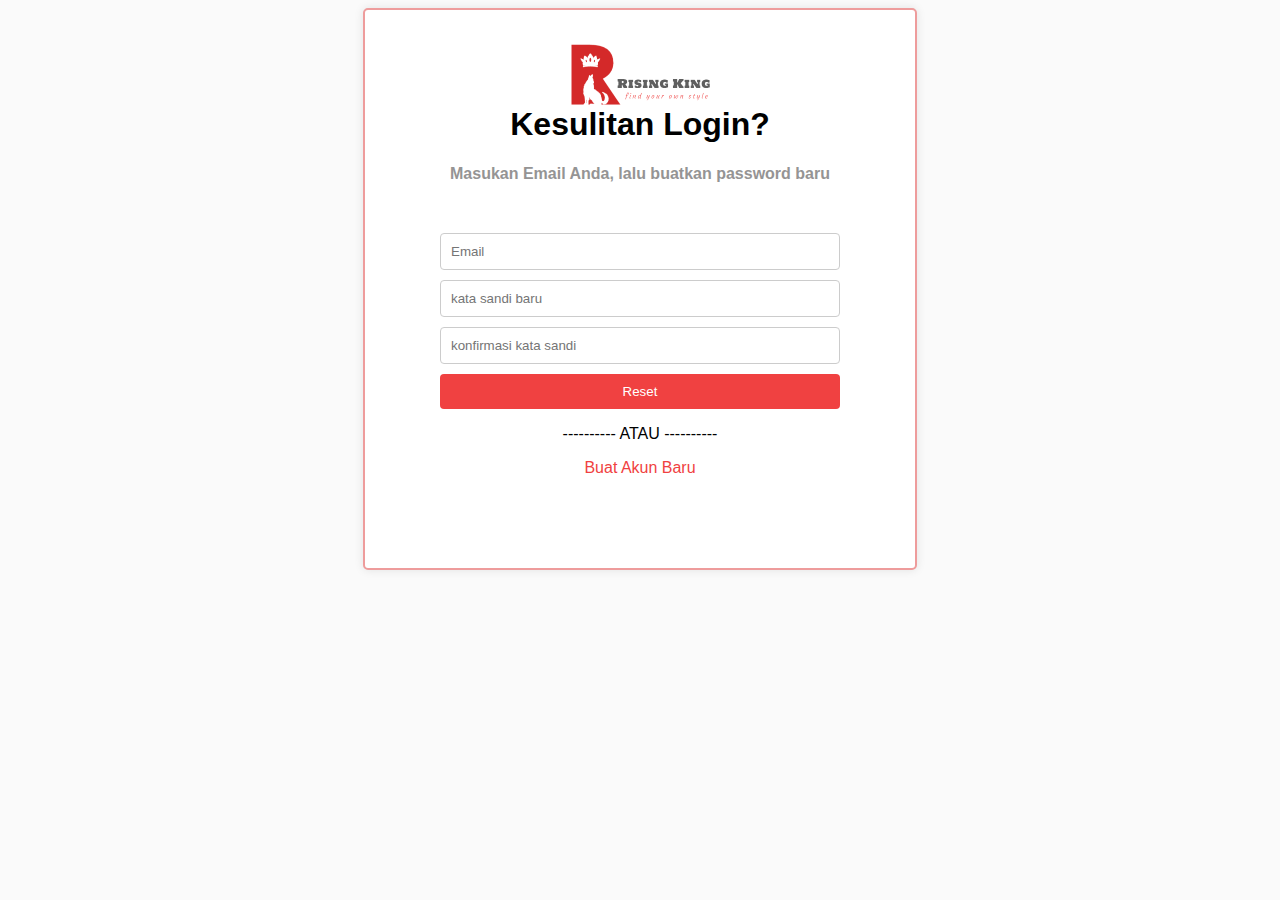
<file: lupasandi.html>
<!DOCTYPE html>
<html lang="id">
<head>
  <meta charset="UTF-8">
  <meta name="viewport" content="width=device-width, initial-scale=1.0">
  <title>Forgot Password</title>
  <style>
    /* Gaya tampilan halaman registrasi */
    body {
      font-family: Arial, sans-serif;
      background-color: #fafafa;
    }

    .container {
      max-width: 400px;
      margin: 0 auto;
      padding: 75px;
      background-color: #fff;
      border: 2px solid #ee9c9c;
      border-radius: 5px;
      box-shadow: 0 0 10px rgba(0, 0, 0, 0.1);
    }

    h1 {
      text-align: center;
    }
    h2 {
      text-align: center;
      color: #959494;
      font-size: medium;
    }

    form {
      margin-top: 50px;
    }

    input[type="text"],
    input[type="email"],
    input[type="password"] {
      width: 100%;
      padding: 10px;
      margin-bottom: 10px;
      border: 1px solid #ccc;
      border-radius: 4px;
      box-sizing: border-box;
    }

    button[type="submit"] {
      width: 100%;
      padding: 10px;
      background-color: #f04141;
      color: #fff;
      border: none;
      border-radius: 4px;
      cursor: pointer;
    }

    p {
      text-align: center;
    }

    .container img {
      position: absolute;
      top: 8%;
      left: 50%;
      transform: translate(-50%, -50%);
      max-width: 100%;
      max-height: 100%;
    }
    a:hover{
      font-weight: bold;
      color: #f04141;
    }
    a{
      text-decoration: none;
      color: #f04141;
    }
  </style>
</head>
<body>
  <div class="container">
    <img src="assets\images\logorisingking.png" alt="logo"></img>
    <h1>Kesulitan Login?</h1>
    <h2>Masukan Email Anda, lalu buatkan password baru</h2>
    <form action="/path/to/register" method="POST" id="registration-form">
        <input type="email" name="email" placeholder="Email" required>
        <input type="text" name="nama_pengguna" placeholder="kata sandi baru" required>
        <input type="text" name="fa-phone" placeholder="konfirmasi kata sandi" required>
      <button type="submit">Reset</button>
    </form>
    <p>---------- ATAU ----------</p>
    <p><a href="register.html">Buat Akun Baru</a></p>
  </div>
 

  <script>
    // JavaScript untuk validasi formulir registrasi
    document.getElementById('registration-form').addEventListener('submit', function(event) {
      var passwordInput = document.getElementsByName('kata_sandi')[0];
      var confirmPasswordInput = document.getElementsByName('konfirmasi_kata_sandi')[0];

      if (passwordInput.value !== confirmPasswordInput.value) {
        alert('Kata sandi dan konfirmasi kata sandi tidak cocok.');
        event.preventDefault();
      }
    });
  </script>
</body>
</html>
</file>
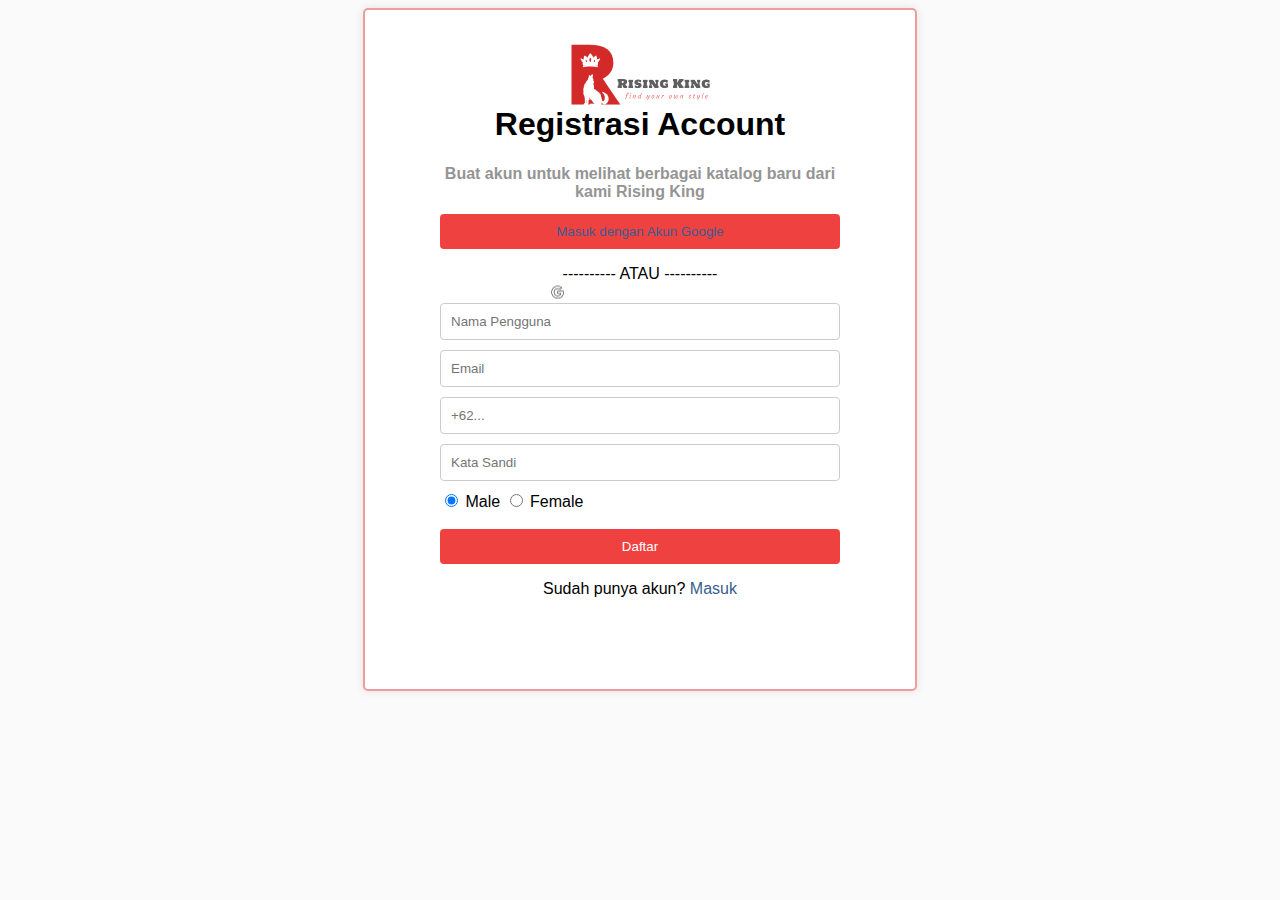
<file: register.html>
<!DOCTYPE html>
<html lang="id">
<head>
  <meta charset="UTF-8">
  <meta name="viewport" content="width=device-width, initial-scale=1.0">
  <title>Registrasi Acoount</title>
  <style>
    /* Gaya tampilan halaman registrasi */
    body {
      font-family: Arial, sans-serif;
      background-color: #fafafa;
    }

    .container {
      max-width: 400px;
      margin: 0 auto;
      padding: 75px;
      background-color: #fff;
      border: 2px solid #ee9c9c;
      border-radius: 5px;
      box-shadow: 0 0 10px rgba(0, 0, 0, 0.1);
    }

    h1 {
      text-align: center;
    }
    h2 {
      text-align: center;
      color: #959494;
      font-size: medium;
    }

    form {
      margin-top: 20px;
    }

    input[type="text"],
    input[type="email"],
    input[type="password"] {
      width: 100%;
      padding: 10px;
      margin-bottom: 10px;
      border: 1px solid #ccc;
      border-radius: 4px;
      box-sizing: border-box;
    }

    button[type="submit"] {
      width: 100%;
      padding: 10px;
      background-color: #f04141;
      color: #fff;
      border: none;
      border-radius: 4px;
      cursor: pointer;

    }

    p {
      text-align: center;
    }

    .container img {
      display: flex;
      position: absolute;
      top: 8%;
      left: 50%;
      transform: translate(-50%, -50%);
      max-width: 100%;
      max-height: 100%;
    }
    .google-button img{
      display: flex;
      position: absolute;
      top: 32.5%;
      left: 43.5%;
    }
    a:hover{
      font-weight: bold;
      color: #417bf0;
    }
    a{
      text-decoration: none;
      color: #375e8e;
    }
  </style>
</head>
<body>
  <div class="container">
    <img src="assets\images\logorisingking.png" alt="logo"></img>
    <h1>Registrasi Account</h1>
    <h2>Buat akun untuk melihat berbagai katalog baru dari kami Rising King</h2>
    <div class="google-button">
      <img src="assets\images\google logo.png" alt="Gambar Masuk dengan Google">
        <button type="submit"><a href="https://accounts.google.com/v3/signin/identifier?dsh=S302335514:1684423559079735&authuser=0&continue=https://myaccount.google.com/&ec=GAlAwAE&hl=in&service=accountsettings&flowName=GlifWebSignIn&flowEntry=AddSession">Masuk dengan Akun Google</a></button>
      </div>
      <p>---------- ATAU ----------</p>
    <form action="/path/to/register" method="POST" id="registration-form">
      <input type="text" name="nama_pengguna" placeholder="Nama Pengguna" required>
      <input type="email" name="email" placeholder="Email" required>
      <input type="text" name="fa-phone" placeholder="+62..." required>
      <input type="password" name="kata_sandi" placeholder="Kata Sandi" required>
      <div class="gender">
        <input type="radio" value="None" id="male" name="gender" checked/>
        <label for="male" class="radio" chec>Male</label>
        <input type="radio" value="None" id="female" name="gender" />
        <label for="female" class="radio">Female</label>
       </div><br>
      <button type="submit">Daftar</button>
    </form>
    <div class="a.container">
    <p>Sudah punya akun? <a href="index.html">Masuk</a></p>
    </div>
  </div>
 

  <script>
    // JavaScript untuk validasi formulir registrasi
    document.getElementById('registration-form').addEventListener('submit', function(event) {
      var passwordInput = document.getElementsByName('kata_sandi')[0];
      var confirmPasswordInput = document.getElementsByName('konfirmasi_kata_sandi')[0];

      if (passwordInput.value !== confirmPasswordInput.value) {
        alert('Kata sandi dan konfirmasi kata sandi tidak cocok.');
        event.preventDefault();
      }
    });
  </script>
</body>
</html>
</file>
<file: assets/css/loader/loaders.css>
/**
 * Copyright (c) 2016 Connor Atherton
 *
 * All animations must live in their own file
 * in the animations directory and be included
 * here.
 *
 */
/**
 * Styles shared by multiple animations
 */
/**
 * Dots
 */
@-webkit-keyframes scale {
  0% {
    -webkit-transform: scale(1);
            transform: scale(1);
    opacity: 1;
  }
  45% {
    -webkit-transform: scale(0.1);
            transform: scale(0.1);
    opacity: 0.7;
  }
  80% {
    -webkit-transform: scale(1);
            transform: scale(1);
    opacity: 1;
  }
}
@keyframes scale {
  0% {
    -webkit-transform: scale(1);
            transform: scale(1);
    opacity: 1;
  }
  45% {
    -webkit-transform: scale(0.1);
            transform: scale(0.1);
    opacity: 0.7;
  }
  80% {
    -webkit-transform: scale(1);
            transform: scale(1);
    opacity: 1;
  }
}

.ball-pulse > div:nth-child(1) {
  -webkit-animation: scale 0.75s -0.24s infinite cubic-bezier(0.2, 0.68, 0.18, 1.08);
          animation: scale 0.75s -0.24s infinite cubic-bezier(0.2, 0.68, 0.18, 1.08);
}

.ball-pulse > div:nth-child(2) {
  -webkit-animation: scale 0.75s -0.12s infinite cubic-bezier(0.2, 0.68, 0.18, 1.08);
          animation: scale 0.75s -0.12s infinite cubic-bezier(0.2, 0.68, 0.18, 1.08);
}

.ball-pulse > div:nth-child(3) {
  -webkit-animation: scale 0.75s 0s infinite cubic-bezier(0.2, 0.68, 0.18, 1.08);
          animation: scale 0.75s 0s infinite cubic-bezier(0.2, 0.68, 0.18, 1.08);
}

.ball-pulse > div {
  background-color: #fff;
  width: 15px;
  height: 15px;
  border-radius: 100%;
  margin: 2px;
  -webkit-animation-fill-mode: both;
          animation-fill-mode: both;
  display: inline-block;
}

@-webkit-keyframes ball-pulse-sync {
  33% {
    -webkit-transform: translateY(10px);
            transform: translateY(10px);
  }
  66% {
    -webkit-transform: translateY(-10px);
            transform: translateY(-10px);
  }
  100% {
    -webkit-transform: translateY(0);
            transform: translateY(0);
  }
}

@keyframes ball-pulse-sync {
  33% {
    -webkit-transform: translateY(10px);
            transform: translateY(10px);
  }
  66% {
    -webkit-transform: translateY(-10px);
            transform: translateY(-10px);
  }
  100% {
    -webkit-transform: translateY(0);
            transform: translateY(0);
  }
}

.ball-pulse-sync > div:nth-child(1) {
  -webkit-animation: ball-pulse-sync 0.6s -0.14s infinite ease-in-out;
          animation: ball-pulse-sync 0.6s -0.14s infinite ease-in-out;
}

.ball-pulse-sync > div:nth-child(2) {
  -webkit-animation: ball-pulse-sync 0.6s -0.07s infinite ease-in-out;
          animation: ball-pulse-sync 0.6s -0.07s infinite ease-in-out;
}

.ball-pulse-sync > div:nth-child(3) {
  -webkit-animation: ball-pulse-sync 0.6s 0s infinite ease-in-out;
          animation: ball-pulse-sync 0.6s 0s infinite ease-in-out;
}

.ball-pulse-sync > div {
  background-color: #fff;
  width: 15px;
  height: 15px;
  border-radius: 100%;
  margin: 2px;
  -webkit-animation-fill-mode: both;
          animation-fill-mode: both;
  display: inline-block;
}

@-webkit-keyframes ball-scale {
  0% {
    -webkit-transform: scale(0);
            transform: scale(0);
  }
  100% {
    -webkit-transform: scale(1);
            transform: scale(1);
    opacity: 0;
  }
}

@keyframes ball-scale {
  0% {
    -webkit-transform: scale(0);
            transform: scale(0);
  }
  100% {
    -webkit-transform: scale(1);
            transform: scale(1);
    opacity: 0;
  }
}

.ball-scale > div {
  background-color: #fff;
  width: 15px;
  height: 15px;
  border-radius: 100%;
  margin: 2px;
  -webkit-animation-fill-mode: both;
          animation-fill-mode: both;
  display: inline-block;
  height: 60px;
  width: 60px;
  -webkit-animation: ball-scale 1s 0s ease-in-out infinite;
          animation: ball-scale 1s 0s ease-in-out infinite;
}

@keyframes ball-scale {
  0% {
    -webkit-transform: scale(0);
            transform: scale(0);
  }
  100% {
    -webkit-transform: scale(1);
            transform: scale(1);
    opacity: 0;
  }
}

.ball-scale > div {
  background-color: #fff;
  width: 15px;
  height: 15px;
  border-radius: 100%;
  margin: 2px;
  -webkit-animation-fill-mode: both;
          animation-fill-mode: both;
  display: inline-block;
  height: 60px;
  width: 60px;
  -webkit-animation: ball-scale 1s 0s ease-in-out infinite;
          animation: ball-scale 1s 0s ease-in-out infinite;
}

.ball-scale-random {
  width: 37px;
  height: 40px;
}

.ball-scale-random > div {
  background-color: #fff;
  width: 15px;
  height: 15px;
  border-radius: 100%;
  margin: 2px;
  -webkit-animation-fill-mode: both;
          animation-fill-mode: both;
  position: absolute;
  display: inline-block;
  height: 30px;
  width: 30px;
  -webkit-animation: ball-scale 1s 0s ease-in-out infinite;
          animation: ball-scale 1s 0s ease-in-out infinite;
}

.ball-scale-random > div:nth-child(1) {
  margin-left: -7px;
  -webkit-animation: ball-scale 1s 0.2s ease-in-out infinite;
          animation: ball-scale 1s 0.2s ease-in-out infinite;
}

.ball-scale-random > div:nth-child(3) {
  margin-left: -2px;
  margin-top: 9px;
  -webkit-animation: ball-scale 1s 0.5s ease-in-out infinite;
          animation: ball-scale 1s 0.5s ease-in-out infinite;
}

@-webkit-keyframes rotate {
  0% {
    -webkit-transform: rotate(0deg);
            transform: rotate(0deg);
  }
  50% {
    -webkit-transform: rotate(180deg);
            transform: rotate(180deg);
  }
  100% {
    -webkit-transform: rotate(360deg);
            transform: rotate(360deg);
  }
}

@keyframes rotate {
  0% {
    -webkit-transform: rotate(0deg);
            transform: rotate(0deg);
  }
  50% {
    -webkit-transform: rotate(180deg);
            transform: rotate(180deg);
  }
  100% {
    -webkit-transform: rotate(360deg);
            transform: rotate(360deg);
  }
}

.ball-rotate {
  position: relative;
}

.ball-rotate > div {
  background-color: #fff;
  width: 15px;
  height: 15px;
  border-radius: 100%;
  margin: 2px;
  -webkit-animation-fill-mode: both;
          animation-fill-mode: both;
  position: relative;
}

.ball-rotate > div:first-child {
  -webkit-animation: rotate 1s 0s cubic-bezier(0.7, -0.13, 0.22, 0.86) infinite;
          animation: rotate 1s 0s cubic-bezier(0.7, -0.13, 0.22, 0.86) infinite;
}

.ball-rotate > div:before, .ball-rotate > div:after {
  background-color: #fff;
  width: 15px;
  height: 15px;
  border-radius: 100%;
  margin: 2px;
  content: "";
  position: absolute;
  opacity: 0.8;
}

.ball-rotate > div:before {
  top: 0px;
  left: -28px;
}

.ball-rotate > div:after {
  top: 0px;
  left: 25px;
}

@keyframes rotate {
  0% {
    -webkit-transform: rotate(0deg);
            transform: rotate(0deg);
  }
  50% {
    -webkit-transform: rotate(180deg);
            transform: rotate(180deg);
  }
  100% {
    -webkit-transform: rotate(360deg);
            transform: rotate(360deg);
  }
}

.ball-clip-rotate > div {
  background-color: #fff;
  width: 15px;
  height: 15px;
  border-radius: 100%;
  margin: 2px;
  -webkit-animation-fill-mode: both;
          animation-fill-mode: both;
  border: 2px solid #fff;
  border-bottom-color: transparent;
  height: 26px;
  width: 26px;
  background: transparent !important;
  display: inline-block;
  -webkit-animation: rotate 0.75s 0s linear infinite;
          animation: rotate 0.75s 0s linear infinite;
}

@keyframes rotate {
  0% {
    -webkit-transform: rotate(0deg) scale(1);
            transform: rotate(0deg) scale(1);
  }
  50% {
    -webkit-transform: rotate(180deg) scale(0.6);
            transform: rotate(180deg) scale(0.6);
  }
  100% {
    -webkit-transform: rotate(360deg) scale(1);
            transform: rotate(360deg) scale(1);
  }
}

@keyframes scale {
  30% {
    -webkit-transform: scale(0.3);
            transform: scale(0.3);
  }
  100% {
    -webkit-transform: scale(1);
            transform: scale(1);
  }
}

.ball-clip-rotate-pulse {
  position: relative;
  -webkit-transform: translateY(-15px);
          transform: translateY(-15px);
}

.ball-clip-rotate-pulse > div {
  -webkit-animation-fill-mode: both;
          animation-fill-mode: both;
  position: absolute;
  top: 0px;
  left: 0px;
  border-radius: 100%;
}

.ball-clip-rotate-pulse > div:first-child {
  background: #fff;
  height: 16px;
  width: 16px;
  top: 7px;
  left: -7px;
  -webkit-animation: scale 1s 0s cubic-bezier(0.09, 0.57, 0.49, 0.9) infinite;
          animation: scale 1s 0s cubic-bezier(0.09, 0.57, 0.49, 0.9) infinite;
}

.ball-clip-rotate-pulse > div:last-child {
  position: absolute;
  border: 2px solid #fff;
  width: 30px;
  height: 30px;
  left: -16px;
  top: -2px;
  background: transparent;
  border: 2px solid;
  border-color: #fff transparent #fff transparent;
  -webkit-animation: rotate 1s 0s cubic-bezier(0.09, 0.57, 0.49, 0.9) infinite;
          animation: rotate 1s 0s cubic-bezier(0.09, 0.57, 0.49, 0.9) infinite;
  -webkit-animation-duration: 1s;
          animation-duration: 1s;
}

@keyframes rotate {
  0% {
    -webkit-transform: rotate(0deg) scale(1);
            transform: rotate(0deg) scale(1);
  }
  50% {
    -webkit-transform: rotate(180deg) scale(0.6);
            transform: rotate(180deg) scale(0.6);
  }
  100% {
    -webkit-transform: rotate(360deg) scale(1);
            transform: rotate(360deg) scale(1);
  }
}

.ball-clip-rotate-multiple {
  position: relative;
}

.ball-clip-rotate-multiple > div {
  -webkit-animation-fill-mode: both;
          animation-fill-mode: both;
  position: absolute;
  left: -20px;
  top: -20px;
  border: 2px solid #fff;
  border-bottom-color: transparent;
  border-top-color: transparent;
  border-radius: 100%;
  height: 35px;
  width: 35px;
  -webkit-animation: rotate 1s 0s ease-in-out infinite;
          animation: rotate 1s 0s ease-in-out infinite;
}

.ball-clip-rotate-multiple > div:last-child {
  display: inline-block;
  top: -10px;
  left: -10px;
  width: 15px;
  height: 15px;
  -webkit-animation-duration: 0.5s;
          animation-duration: 0.5s;
  border-color: #fff transparent #fff transparent;
  animation-direction: reverse;
}

@-webkit-keyframes ball-scale-ripple {
  0% {
    -webkit-transform: scale(0.1);
            transform: scale(0.1);
    opacity: 1;
  }
  70% {
    -webkit-transform: scale(1);
            transform: scale(1);
    opacity: 0.7;
  }
  100% {
    opacity: 0.0;
  }
}

@keyframes ball-scale-ripple {
  0% {
    -webkit-transform: scale(0.1);
            transform: scale(0.1);
    opacity: 1;
  }
  70% {
    -webkit-transform: scale(1);
            transform: scale(1);
    opacity: 0.7;
  }
  100% {
    opacity: 0.0;
  }
}

.ball-scale-ripple > div {
  -webkit-animation-fill-mode: both;
          animation-fill-mode: both;
  height: 50px;
  width: 50px;
  border-radius: 100%;
  border: 2px solid #fff;
  -webkit-animation: ball-scale-ripple 1s 0s infinite cubic-bezier(0.21, 0.53, 0.56, 0.8);
          animation: ball-scale-ripple 1s 0s infinite cubic-bezier(0.21, 0.53, 0.56, 0.8);
}

@-webkit-keyframes ball-scale-ripple-multiple {
  0% {
    -webkit-transform: scale(0.1);
            transform: scale(0.1);
    opacity: 1;
  }
  70% {
    -webkit-transform: scale(1);
            transform: scale(1);
    opacity: 0.7;
  }
  100% {
    opacity: 0.0;
  }
}

@keyframes ball-scale-ripple-multiple {
  0% {
    -webkit-transform: scale(0.1);
            transform: scale(0.1);
    opacity: 1;
  }
  70% {
    -webkit-transform: scale(1);
            transform: scale(1);
    opacity: 0.7;
  }
  100% {
    opacity: 0.0;
  }
}

.ball-scale-ripple-multiple {
  position: relative;
  -webkit-transform: translateY(-25px);
          transform: translateY(-25px);
}

.ball-scale-ripple-multiple > div:nth-child(0) {
  -webkit-animation-delay: -0.8s;
          animation-delay: -0.8s;
}

.ball-scale-ripple-multiple > div:nth-child(1) {
  -webkit-animation-delay: -0.6s;
          animation-delay: -0.6s;
}

.ball-scale-ripple-multiple > div:nth-child(2) {
  -webkit-animation-delay: -0.4s;
          animation-delay: -0.4s;
}

.ball-scale-ripple-multiple > div:nth-child(3) {
  -webkit-animation-delay: -0.2s;
          animation-delay: -0.2s;
}

.ball-scale-ripple-multiple > div {
  -webkit-animation-fill-mode: both;
          animation-fill-mode: both;
  position: absolute;
  top: -2px;
  left: -26px;
  width: 50px;
  height: 50px;
  border-radius: 100%;
  border: 2px solid #fff;
  -webkit-animation: ball-scale-ripple-multiple 1.25s 0s infinite cubic-bezier(0.21, 0.53, 0.56, 0.8);
          animation: ball-scale-ripple-multiple 1.25s 0s infinite cubic-bezier(0.21, 0.53, 0.56, 0.8);
}

@-webkit-keyframes ball-beat {
  50% {
    opacity: 0.2;
    -webkit-transform: scale(0.75);
            transform: scale(0.75);
  }
  100% {
    opacity: 1;
    -webkit-transform: scale(1);
            transform: scale(1);
  }
}

@keyframes ball-beat {
  50% {
    opacity: 0.2;
    -webkit-transform: scale(0.75);
            transform: scale(0.75);
  }
  100% {
    opacity: 1;
    -webkit-transform: scale(1);
            transform: scale(1);
  }
}

.ball-beat > div {
  background-color: #fff;
  width: 15px;
  height: 15px;
  border-radius: 100%;
  margin: 2px;
  -webkit-animation-fill-mode: both;
          animation-fill-mode: both;
  display: inline-block;
  -webkit-animation: ball-beat 0.7s 0s infinite linear;
          animation: ball-beat 0.7s 0s infinite linear;
}

.ball-beat > div:nth-child(2n-1) {
  -webkit-animation-delay: -0.35s !important;
          animation-delay: -0.35s !important;
}

@-webkit-keyframes ball-scale-multiple {
  0% {
    -webkit-transform: scale(0);
            transform: scale(0);
    opacity: 0;
  }
  5% {
    opacity: 1;
  }
  100% {
    -webkit-transform: scale(1);
            transform: scale(1);
    opacity: 0;
  }
}

@keyframes ball-scale-multiple {
  0% {
    -webkit-transform: scale(0);
            transform: scale(0);
    opacity: 0;
  }
  5% {
    opacity: 1;
  }
  100% {
    -webkit-transform: scale(1);
            transform: scale(1);
    opacity: 0;
  }
}

.ball-scale-multiple {
  position: relative;
  -webkit-transform: translateY(-30px);
          transform: translateY(-30px);
}

.ball-scale-multiple > div:nth-child(2) {
  -webkit-animation-delay: -0.4s;
          animation-delay: -0.4s;
}

.ball-scale-multiple > div:nth-child(3) {
  -webkit-animation-delay: -0.2s;
          animation-delay: -0.2s;
}

.ball-scale-multiple > div {
  background-color: #fff;
  width: 15px;
  height: 15px;
  border-radius: 100%;
  margin: 2px;
  -webkit-animation-fill-mode: both;
          animation-fill-mode: both;
  position: absolute;
  left: -30px;
  top: 0px;
  opacity: 0;
  margin: 0;
  width: 60px;
  height: 60px;
  -webkit-animation: ball-scale-multiple 1s 0s linear infinite;
          animation: ball-scale-multiple 1s 0s linear infinite;
}

@-webkit-keyframes ball-triangle-path-1 {
  33% {
    -webkit-transform: translate(25px, -50px);
            transform: translate(25px, -50px);
  }
  66% {
    -webkit-transform: translate(50px, 0px);
            transform: translate(50px, 0px);
  }
  100% {
    -webkit-transform: translate(0px, 0px);
            transform: translate(0px, 0px);
  }
}

@keyframes ball-triangle-path-1 {
  33% {
    -webkit-transform: translate(25px, -50px);
            transform: translate(25px, -50px);
  }
  66% {
    -webkit-transform: translate(50px, 0px);
            transform: translate(50px, 0px);
  }
  100% {
    -webkit-transform: translate(0px, 0px);
            transform: translate(0px, 0px);
  }
}

@-webkit-keyframes ball-triangle-path-2 {
  33% {
    -webkit-transform: translate(25px, 50px);
            transform: translate(25px, 50px);
  }
  66% {
    -webkit-transform: translate(-25px, 50px);
            transform: translate(-25px, 50px);
  }
  100% {
    -webkit-transform: translate(0px, 0px);
            transform: translate(0px, 0px);
  }
}

@keyframes ball-triangle-path-2 {
  33% {
    -webkit-transform: translate(25px, 50px);
            transform: translate(25px, 50px);
  }
  66% {
    -webkit-transform: translate(-25px, 50px);
            transform: translate(-25px, 50px);
  }
  100% {
    -webkit-transform: translate(0px, 0px);
            transform: translate(0px, 0px);
  }
}

@-webkit-keyframes ball-triangle-path-3 {
  33% {
    -webkit-transform: translate(-50px, 0px);
            transform: translate(-50px, 0px);
  }
  66% {
    -webkit-transform: translate(-25px, -50px);
            transform: translate(-25px, -50px);
  }
  100% {
    -webkit-transform: translate(0px, 0px);
            transform: translate(0px, 0px);
  }
}

@keyframes ball-triangle-path-3 {
  33% {
    -webkit-transform: translate(-50px, 0px);
            transform: translate(-50px, 0px);
  }
  66% {
    -webkit-transform: translate(-25px, -50px);
            transform: translate(-25px, -50px);
  }
  100% {
    -webkit-transform: translate(0px, 0px);
            transform: translate(0px, 0px);
  }
}

.ball-triangle-path {
  position: relative;
  -webkit-transform: translate(-29.994px, -37.50938px);
          transform: translate(-29.994px, -37.50938px);
}

.ball-triangle-path > div:nth-child(1) {
  -webkit-animation-name: ball-triangle-path-1;
          animation-name: ball-triangle-path-1;
  -webkit-animation-delay: 0;
          animation-delay: 0;
  -webkit-animation-duration: 2s;
          animation-duration: 2s;
  -webkit-animation-timing-function: ease-in-out;
          animation-timing-function: ease-in-out;
  -webkit-animation-iteration-count: infinite;
          animation-iteration-count: infinite;
}

.ball-triangle-path > div:nth-child(2) {
  -webkit-animation-name: ball-triangle-path-2;
          animation-name: ball-triangle-path-2;
  -webkit-animation-delay: 0;
          animation-delay: 0;
  -webkit-animation-duration: 2s;
          animation-duration: 2s;
  -webkit-animation-timing-function: ease-in-out;
          animation-timing-function: ease-in-out;
  -webkit-animation-iteration-count: infinite;
          animation-iteration-count: infinite;
}

.ball-triangle-path > div:nth-child(3) {
  -webkit-animation-name: ball-triangle-path-3;
          animation-name: ball-triangle-path-3;
  -webkit-animation-delay: 0;
          animation-delay: 0;
  -webkit-animation-duration: 2s;
          animation-duration: 2s;
  -webkit-animation-timing-function: ease-in-out;
          animation-timing-function: ease-in-out;
  -webkit-animation-iteration-count: infinite;
          animation-iteration-count: infinite;
}

.ball-triangle-path > div {
  -webkit-animation-fill-mode: both;
          animation-fill-mode: both;
  position: absolute;
  width: 10px;
  height: 10px;
  border-radius: 100%;
  border: 1px solid #fff;
}

.ball-triangle-path > div:nth-of-type(1) {
  top: 50px;
}

.ball-triangle-path > div:nth-of-type(2) {
  left: 25px;
}

.ball-triangle-path > div:nth-of-type(3) {
  top: 50px;
  left: 50px;
}

@-webkit-keyframes ball-pulse-rise-even {
  0% {
    -webkit-transform: scale(1.1);
            transform: scale(1.1);
  }
  25% {
    -webkit-transform: translateY(-30px);
            transform: translateY(-30px);
  }
  50% {
    -webkit-transform: scale(0.4);
            transform: scale(0.4);
  }
  75% {
    -webkit-transform: translateY(30px);
            transform: translateY(30px);
  }
  100% {
    -webkit-transform: translateY(0);
            transform: translateY(0);
    -webkit-transform: scale(1);
            transform: scale(1);
  }
}

@keyframes ball-pulse-rise-even {
  0% {
    -webkit-transform: scale(1.1);
            transform: scale(1.1);
  }
  25% {
    -webkit-transform: translateY(-30px);
            transform: translateY(-30px);
  }
  50% {
    -webkit-transform: scale(0.4);
            transform: scale(0.4);
  }
  75% {
    -webkit-transform: translateY(30px);
            transform: translateY(30px);
  }
  100% {
    -webkit-transform: translateY(0);
            transform: translateY(0);
    -webkit-transform: scale(1);
            transform: scale(1);
  }
}

@-webkit-keyframes ball-pulse-rise-odd {
  0% {
    -webkit-transform: scale(0.4);
            transform: scale(0.4);
  }
  25% {
    -webkit-transform: translateY(30px);
            transform: translateY(30px);
  }
  50% {
    -webkit-transform: scale(1.1);
            transform: scale(1.1);
  }
  75% {
    -webkit-transform: translateY(-30px);
            transform: translateY(-30px);
  }
  100% {
    -webkit-transform: translateY(0);
            transform: translateY(0);
    -webkit-transform: scale(0.75);
            transform: scale(0.75);
  }
}

@keyframes ball-pulse-rise-odd {
  0% {
    -webkit-transform: scale(0.4);
            transform: scale(0.4);
  }
  25% {
    -webkit-transform: translateY(30px);
            transform: translateY(30px);
  }
  50% {
    -webkit-transform: scale(1.1);
            transform: scale(1.1);
  }
  75% {
    -webkit-transform: translateY(-30px);
            transform: translateY(-30px);
  }
  100% {
    -webkit-transform: translateY(0);
            transform: translateY(0);
    -webkit-transform: scale(0.75);
            transform: scale(0.75);
  }
}

.ball-pulse-rise > div {
  background-color: #fff;
  width: 15px;
  height: 15px;
  border-radius: 100%;
  margin: 2px;
  -webkit-animation-fill-mode: both;
          animation-fill-mode: both;
  display: inline-block;
  -webkit-animation-duration: 1s;
          animation-duration: 1s;
  -webkit-animation-timing-function: cubic-bezier(0.15, 0.46, 0.9, 0.6);
          animation-timing-function: cubic-bezier(0.15, 0.46, 0.9, 0.6);
  -webkit-animation-iteration-count: infinite;
          animation-iteration-count: infinite;
  -webkit-animation-delay: 0;
          animation-delay: 0;
}

.ball-pulse-rise > div:nth-child(2n) {
  -webkit-animation-name: ball-pulse-rise-even;
          animation-name: ball-pulse-rise-even;
}

.ball-pulse-rise > div:nth-child(2n-1) {
  -webkit-animation-name: ball-pulse-rise-odd;
          animation-name: ball-pulse-rise-odd;
}

@-webkit-keyframes ball-grid-beat {
  50% {
    opacity: 0.7;
  }
  100% {
    opacity: 1;
  }
}

@keyframes ball-grid-beat {
  50% {
    opacity: 0.7;
  }
  100% {
    opacity: 1;
  }
}

.ball-grid-beat {
  width: 57px;
}

.ball-grid-beat > div:nth-child(1) {
  -webkit-animation-delay: 0.38s;
          animation-delay: 0.38s;
  -webkit-animation-duration: 1.36s;
          animation-duration: 1.36s;
}

.ball-grid-beat > div:nth-child(2) {
  -webkit-animation-delay: 0.13s;
          animation-delay: 0.13s;
  -webkit-animation-duration: 1.27s;
          animation-duration: 1.27s;
}

.ball-grid-beat > div:nth-child(3) {
  -webkit-animation-delay: 0.41s;
          animation-delay: 0.41s;
  -webkit-animation-duration: 0.63s;
          animation-duration: 0.63s;
}

.ball-grid-beat > div:nth-child(4) {
  -webkit-animation-delay: -0.01s;
          animation-delay: -0.01s;
  -webkit-animation-duration: 1.3s;
          animation-duration: 1.3s;
}

.ball-grid-beat > div:nth-child(5) {
  -webkit-animation-delay: 0.01s;
          animation-delay: 0.01s;
  -webkit-animation-duration: 1.39s;
          animation-duration: 1.39s;
}

.ball-grid-beat > div:nth-child(6) {
  -webkit-animation-delay: 0.05s;
          animation-delay: 0.05s;
  -webkit-animation-duration: 0.92s;
          animation-duration: 0.92s;
}

.ball-grid-beat > div:nth-child(7) {
  -webkit-animation-delay: 0.05s;
          animation-delay: 0.05s;
  -webkit-animation-duration: 0.63s;
          animation-duration: 0.63s;
}

.ball-grid-beat > div:nth-child(8) {
  -webkit-animation-delay: 0.11s;
          animation-delay: 0.11s;
  -webkit-animation-duration: 1.1s;
          animation-duration: 1.1s;
}

.ball-grid-beat > div:nth-child(9) {
  -webkit-animation-delay: 0.48s;
          animation-delay: 0.48s;
  -webkit-animation-duration: 1.07s;
          animation-duration: 1.07s;
}

.ball-grid-beat > div {
  background-color: #fff;
  width: 15px;
  height: 15px;
  border-radius: 100%;
  margin: 2px;
  -webkit-animation-fill-mode: both;
          animation-fill-mode: both;
  display: inline-block;
  float: left;
  -webkit-animation-name: ball-grid-beat;
          animation-name: ball-grid-beat;
  -webkit-animation-iteration-count: infinite;
          animation-iteration-count: infinite;
  -webkit-animation-delay: 0;
          animation-delay: 0;
}

@-webkit-keyframes ball-grid-pulse {
  0% {
    -webkit-transform: scale(1);
            transform: scale(1);
  }
  50% {
    -webkit-transform: scale(0.5);
            transform: scale(0.5);
    opacity: 0.7;
  }
  100% {
    -webkit-transform: scale(1);
            transform: scale(1);
    opacity: 1;
  }
}

@keyframes ball-grid-pulse {
  0% {
    -webkit-transform: scale(1);
            transform: scale(1);
  }
  50% {
    -webkit-transform: scale(0.5);
            transform: scale(0.5);
    opacity: 0.7;
  }
  100% {
    -webkit-transform: scale(1);
            transform: scale(1);
    opacity: 1;
  }
}

.ball-grid-pulse {
  width: 57px;
}

.ball-grid-pulse > div:nth-child(1) {
  -webkit-animation-delay: 0.47s;
          animation-delay: 0.47s;
  -webkit-animation-duration: 0.96s;
          animation-duration: 0.96s;
}

.ball-grid-pulse > div:nth-child(2) {
  -webkit-animation-delay: 0.47s;
          animation-delay: 0.47s;
  -webkit-animation-duration: 1.4s;
          animation-duration: 1.4s;
}

.ball-grid-pulse > div:nth-child(3) {
  -webkit-animation-delay: 0.52s;
          animation-delay: 0.52s;
  -webkit-animation-duration: 1.46s;
          animation-duration: 1.46s;
}

.ball-grid-pulse > div:nth-child(4) {
  -webkit-animation-delay: 0.55s;
          animation-delay: 0.55s;
  -webkit-animation-duration: 1.2s;
          animation-duration: 1.2s;
}

.ball-grid-pulse > div:nth-child(5) {
  -webkit-animation-delay: 0.63s;
          animation-delay: 0.63s;
  -webkit-animation-duration: 0.62s;
          animation-duration: 0.62s;
}

.ball-grid-pulse > div:nth-child(6) {
  -webkit-animation-delay: 0.65s;
          animation-delay: 0.65s;
  -webkit-animation-duration: 1.01s;
          animation-duration: 1.01s;
}

.ball-grid-pulse > div:nth-child(7) {
  -webkit-animation-delay: 0.36s;
          animation-delay: 0.36s;
  -webkit-animation-duration: 0.63s;
          animation-duration: 0.63s;
}

.ball-grid-pulse > div:nth-child(8) {
  -webkit-animation-delay: 0.42s;
          animation-delay: 0.42s;
  -webkit-animation-duration: 0.61s;
          animation-duration: 0.61s;
}

.ball-grid-pulse > div:nth-child(9) {
  -webkit-animation-delay: 0s;
          animation-delay: 0s;
  -webkit-animation-duration: 1.46s;
          animation-duration: 1.46s;
}

.ball-grid-pulse > div {
  background-color: #fff;
  width: 15px;
  height: 15px;
  border-radius: 100%;
  margin: 2px;
  -webkit-animation-fill-mode: both;
          animation-fill-mode: both;
  display: inline-block;
  float: left;
  -webkit-animation-name: ball-grid-pulse;
          animation-name: ball-grid-pulse;
  -webkit-animation-iteration-count: infinite;
          animation-iteration-count: infinite;
  -webkit-animation-delay: 0;
          animation-delay: 0;
}

@-webkit-keyframes ball-spin-fade-loader {
  50% {
    opacity: 0.3;
    -webkit-transform: scale(0.4);
            transform: scale(0.4);
  }
  100% {
    opacity: 1;
    -webkit-transform: scale(1);
            transform: scale(1);
  }
}

@keyframes ball-spin-fade-loader {
  50% {
    opacity: 0.3;
    -webkit-transform: scale(0.4);
            transform: scale(0.4);
  }
  100% {
    opacity: 1;
    -webkit-transform: scale(1);
            transform: scale(1);
  }
}

.ball-spin-fade-loader {
  position: relative;
  top: -10px;
  left: -10px;
}

.ball-spin-fade-loader > div:nth-child(1) {
  top: 25px;
  left: 0;
  -webkit-animation: ball-spin-fade-loader 1s -0.96s infinite linear;
          animation: ball-spin-fade-loader 1s -0.96s infinite linear;
}

.ball-spin-fade-loader > div:nth-child(2) {
  top: 17.04545px;
  left: 17.04545px;
  -webkit-animation: ball-spin-fade-loader 1s -0.84s infinite linear;
          animation: ball-spin-fade-loader 1s -0.84s infinite linear;
}

.ball-spin-fade-loader > div:nth-child(3) {
  top: 0;
  left: 25px;
  -webkit-animation: ball-spin-fade-loader 1s -0.72s infinite linear;
          animation: ball-spin-fade-loader 1s -0.72s infinite linear;
}

.ball-spin-fade-loader > div:nth-child(4) {
  top: -17.04545px;
  left: 17.04545px;
  -webkit-animation: ball-spin-fade-loader 1s -0.6s infinite linear;
          animation: ball-spin-fade-loader 1s -0.6s infinite linear;
}

.ball-spin-fade-loader > div:nth-child(5) {
  top: -25px;
  left: 0;
  -webkit-animation: ball-spin-fade-loader 1s -0.48s infinite linear;
          animation: ball-spin-fade-loader 1s -0.48s infinite linear;
}

.ball-spin-fade-loader > div:nth-child(6) {
  top: -17.04545px;
  left: -17.04545px;
  -webkit-animation: ball-spin-fade-loader 1s -0.36s infinite linear;
          animation: ball-spin-fade-loader 1s -0.36s infinite linear;
}

.ball-spin-fade-loader > div:nth-child(7) {
  top: 0;
  left: -25px;
  -webkit-animation: ball-spin-fade-loader 1s -0.24s infinite linear;
          animation: ball-spin-fade-loader 1s -0.24s infinite linear;
}

.ball-spin-fade-loader > div:nth-child(8) {
  top: 17.04545px;
  left: -17.04545px;
  -webkit-animation: ball-spin-fade-loader 1s -0.12s infinite linear;
          animation: ball-spin-fade-loader 1s -0.12s infinite linear;
}

.ball-spin-fade-loader > div {
  background-color: #fff;
  width: 15px;
  height: 15px;
  border-radius: 100%;
  margin: 2px;
  -webkit-animation-fill-mode: both;
          animation-fill-mode: both;
  position: absolute;
}

@-webkit-keyframes ball-spin-loader {
  75% {
    opacity: 0.2;
  }
  100% {
    opacity: 1;
  }
}

@keyframes ball-spin-loader {
  75% {
    opacity: 0.2;
  }
  100% {
    opacity: 1;
  }
}

.ball-spin-loader {
  position: relative;
}

.ball-spin-loader > span:nth-child(1) {
  top: 45px;
  left: 0;
  -webkit-animation: ball-spin-loader 2s 0.9s infinite linear;
          animation: ball-spin-loader 2s 0.9s infinite linear;
}

.ball-spin-loader > span:nth-child(2) {
  top: 30.68182px;
  left: 30.68182px;
  -webkit-animation: ball-spin-loader 2s 1.8s infinite linear;
          animation: ball-spin-loader 2s 1.8s infinite linear;
}

.ball-spin-loader > span:nth-child(3) {
  top: 0;
  left: 45px;
  -webkit-animation: ball-spin-loader 2s 2.7s infinite linear;
          animation: ball-spin-loader 2s 2.7s infinite linear;
}

.ball-spin-loader > span:nth-child(4) {
  top: -30.68182px;
  left: 30.68182px;
  -webkit-animation: ball-spin-loader 2s 3.6s infinite linear;
          animation: ball-spin-loader 2s 3.6s infinite linear;
}

.ball-spin-loader > span:nth-child(5) {
  top: -45px;
  left: 0;
  -webkit-animation: ball-spin-loader 2s 4.5s infinite linear;
          animation: ball-spin-loader 2s 4.5s infinite linear;
}

.ball-spin-loader > span:nth-child(6) {
  top: -30.68182px;
  left: -30.68182px;
  -webkit-animation: ball-spin-loader 2s 5.4s infinite linear;
          animation: ball-spin-loader 2s 5.4s infinite linear;
}

.ball-spin-loader > span:nth-child(7) {
  top: 0;
  left: -45px;
  -webkit-animation: ball-spin-loader 2s 6.3s infinite linear;
          animation: ball-spin-loader 2s 6.3s infinite linear;
}

.ball-spin-loader > span:nth-child(8) {
  top: 30.68182px;
  left: -30.68182px;
  -webkit-animation: ball-spin-loader 2s 7.2s infinite linear;
          animation: ball-spin-loader 2s 7.2s infinite linear;
}

.ball-spin-loader > div {
  -webkit-animation-fill-mode: both;
          animation-fill-mode: both;
  position: absolute;
  width: 15px;
  height: 15px;
  border-radius: 100%;
  background: green;
}

@-webkit-keyframes ball-zig {
  33% {
    -webkit-transform: translate(-15px, -30px);
            transform: translate(-15px, -30px);
  }
  66% {
    -webkit-transform: translate(15px, -30px);
            transform: translate(15px, -30px);
  }
  100% {
    -webkit-transform: translate(0, 0);
            transform: translate(0, 0);
  }
}

@keyframes ball-zig {
  33% {
    -webkit-transform: translate(-15px, -30px);
            transform: translate(-15px, -30px);
  }
  66% {
    -webkit-transform: translate(15px, -30px);
            transform: translate(15px, -30px);
  }
  100% {
    -webkit-transform: translate(0, 0);
            transform: translate(0, 0);
  }
}

@-webkit-keyframes ball-zag {
  33% {
    -webkit-transform: translate(15px, 30px);
            transform: translate(15px, 30px);
  }
  66% {
    -webkit-transform: translate(-15px, 30px);
            transform: translate(-15px, 30px);
  }
  100% {
    -webkit-transform: translate(0, 0);
            transform: translate(0, 0);
  }
}

@keyframes ball-zag {
  33% {
    -webkit-transform: translate(15px, 30px);
            transform: translate(15px, 30px);
  }
  66% {
    -webkit-transform: translate(-15px, 30px);
            transform: translate(-15px, 30px);
  }
  100% {
    -webkit-transform: translate(0, 0);
            transform: translate(0, 0);
  }
}

.ball-zig-zag {
  position: relative;
  -webkit-transform: translate(-15px, -15px);
          transform: translate(-15px, -15px);
}

.ball-zig-zag > div {
  background-color: #fff;
  width: 15px;
  height: 15px;
  border-radius: 100%;
  margin: 2px;
  -webkit-animation-fill-mode: both;
          animation-fill-mode: both;
  position: absolute;
  margin-left: 15px;
  top: 4px;
  left: -7px;
}

.ball-zig-zag > div:first-child {
  -webkit-animation: ball-zig 0.7s 0s infinite linear;
          animation: ball-zig 0.7s 0s infinite linear;
}

.ball-zig-zag > div:last-child {
  -webkit-animation: ball-zag 0.7s 0s infinite linear;
          animation: ball-zag 0.7s 0s infinite linear;
}

@-webkit-keyframes ball-zig-deflect {
  17% {
    -webkit-transform: translate(-15px, -30px);
            transform: translate(-15px, -30px);
  }
  34% {
    -webkit-transform: translate(15px, -30px);
            transform: translate(15px, -30px);
  }
  50% {
    -webkit-transform: translate(0, 0);
            transform: translate(0, 0);
  }
  67% {
    -webkit-transform: translate(15px, -30px);
            transform: translate(15px, -30px);
  }
  84% {
    -webkit-transform: translate(-15px, -30px);
            transform: translate(-15px, -30px);
  }
  100% {
    -webkit-transform: translate(0, 0);
            transform: translate(0, 0);
  }
}

@keyframes ball-zig-deflect {
  17% {
    -webkit-transform: translate(-15px, -30px);
            transform: translate(-15px, -30px);
  }
  34% {
    -webkit-transform: translate(15px, -30px);
            transform: translate(15px, -30px);
  }
  50% {
    -webkit-transform: translate(0, 0);
            transform: translate(0, 0);
  }
  67% {
    -webkit-transform: translate(15px, -30px);
            transform: translate(15px, -30px);
  }
  84% {
    -webkit-transform: translate(-15px, -30px);
            transform: translate(-15px, -30px);
  }
  100% {
    -webkit-transform: translate(0, 0);
            transform: translate(0, 0);
  }
}

@-webkit-keyframes ball-zag-deflect {
  17% {
    -webkit-transform: translate(15px, 30px);
            transform: translate(15px, 30px);
  }
  34% {
    -webkit-transform: translate(-15px, 30px);
            transform: translate(-15px, 30px);
  }
  50% {
    -webkit-transform: translate(0, 0);
            transform: translate(0, 0);
  }
  67% {
    -webkit-transform: translate(-15px, 30px);
            transform: translate(-15px, 30px);
  }
  84% {
    -webkit-transform: translate(15px, 30px);
            transform: translate(15px, 30px);
  }
  100% {
    -webkit-transform: translate(0, 0);
            transform: translate(0, 0);
  }
}

@keyframes ball-zag-deflect {
  17% {
    -webkit-transform: translate(15px, 30px);
            transform: translate(15px, 30px);
  }
  34% {
    -webkit-transform: translate(-15px, 30px);
            transform: translate(-15px, 30px);
  }
  50% {
    -webkit-transform: translate(0, 0);
            transform: translate(0, 0);
  }
  67% {
    -webkit-transform: translate(-15px, 30px);
            transform: translate(-15px, 30px);
  }
  84% {
    -webkit-transform: translate(15px, 30px);
            transform: translate(15px, 30px);
  }
  100% {
    -webkit-transform: translate(0, 0);
            transform: translate(0, 0);
  }
}

.ball-zig-zag-deflect {
  position: relative;
  -webkit-transform: translate(-15px, -15px);
          transform: translate(-15px, -15px);
}

.ball-zig-zag-deflect > div {
  background-color: #fff;
  width: 15px;
  height: 15px;
  border-radius: 100%;
  margin: 2px;
  -webkit-animation-fill-mode: both;
          animation-fill-mode: both;
  position: absolute;
  margin-left: 15px;
  top: 4px;
  left: -7px;
}

.ball-zig-zag-deflect > div:first-child {
  -webkit-animation: ball-zig-deflect 1.5s 0s infinite linear;
          animation: ball-zig-deflect 1.5s 0s infinite linear;
}

.ball-zig-zag-deflect > div:last-child {
  -webkit-animation: ball-zag-deflect 1.5s 0s infinite linear;
          animation: ball-zag-deflect 1.5s 0s infinite linear;
}

/**
 * Lines
 */
@-webkit-keyframes line-scale {
  0% {
    -webkit-transform: scaley(1);
            transform: scaley(1);
  }
  50% {
    -webkit-transform: scaley(0.4);
            transform: scaley(0.4);
  }
  100% {
    -webkit-transform: scaley(1);
            transform: scaley(1);
  }
}
@keyframes line-scale {
  0% {
    -webkit-transform: scaley(1);
            transform: scaley(1);
  }
  50% {
    -webkit-transform: scaley(0.4);
            transform: scaley(0.4);
  }
  100% {
    -webkit-transform: scaley(1);
            transform: scaley(1);
  }
}

.line-scale > div:nth-child(1) {
  -webkit-animation: line-scale 1s -0.4s infinite cubic-bezier(0.2, 0.68, 0.18, 1.08);
          animation: line-scale 1s -0.4s infinite cubic-bezier(0.2, 0.68, 0.18, 1.08);
}

.line-scale > div:nth-child(2) {
  -webkit-animation: line-scale 1s -0.3s infinite cubic-bezier(0.2, 0.68, 0.18, 1.08);
          animation: line-scale 1s -0.3s infinite cubic-bezier(0.2, 0.68, 0.18, 1.08);
}

.line-scale > div:nth-child(3) {
  -webkit-animation: line-scale 1s -0.2s infinite cubic-bezier(0.2, 0.68, 0.18, 1.08);
          animation: line-scale 1s -0.2s infinite cubic-bezier(0.2, 0.68, 0.18, 1.08);
}

.line-scale > div:nth-child(4) {
  -webkit-animation: line-scale 1s -0.1s infinite cubic-bezier(0.2, 0.68, 0.18, 1.08);
          animation: line-scale 1s -0.1s infinite cubic-bezier(0.2, 0.68, 0.18, 1.08);
}

.line-scale > div:nth-child(5) {
  -webkit-animation: line-scale 1s 0s infinite cubic-bezier(0.2, 0.68, 0.18, 1.08);
          animation: line-scale 1s 0s infinite cubic-bezier(0.2, 0.68, 0.18, 1.08);
}

.line-scale > div {
  background-color: #fff;
  width: 4px;
  height: 35px;
  border-radius: 2px;
  margin: 2px;
  -webkit-animation-fill-mode: both;
          animation-fill-mode: both;
  display: inline-block;
}

@-webkit-keyframes line-scale-party {
  0% {
    -webkit-transform: scale(1);
            transform: scale(1);
  }
  50% {
    -webkit-transform: scale(0.5);
            transform: scale(0.5);
  }
  100% {
    -webkit-transform: scale(1);
            transform: scale(1);
  }
}

@keyframes line-scale-party {
  0% {
    -webkit-transform: scale(1);
            transform: scale(1);
  }
  50% {
    -webkit-transform: scale(0.5);
            transform: scale(0.5);
  }
  100% {
    -webkit-transform: scale(1);
            transform: scale(1);
  }
}

.line-scale-party > div:nth-child(1) {
  -webkit-animation-delay: 0.35s;
          animation-delay: 0.35s;
  -webkit-animation-duration: 1.07s;
          animation-duration: 1.07s;
}

.line-scale-party > div:nth-child(2) {
  -webkit-animation-delay: 0.34s;
          animation-delay: 0.34s;
  -webkit-animation-duration: 0.57s;
          animation-duration: 0.57s;
}

.line-scale-party > div:nth-child(3) {
  -webkit-animation-delay: 0.61s;
          animation-delay: 0.61s;
  -webkit-animation-duration: 0.59s;
          animation-duration: 0.59s;
}

.line-scale-party > div:nth-child(4) {
  -webkit-animation-delay: 0.18s;
          animation-delay: 0.18s;
  -webkit-animation-duration: 1.07s;
          animation-duration: 1.07s;
}

.line-scale-party > div {
  background-color: #fff;
  width: 4px;
  height: 35px;
  border-radius: 2px;
  margin: 2px;
  -webkit-animation-fill-mode: both;
          animation-fill-mode: both;
  display: inline-block;
  -webkit-animation-name: line-scale-party;
          animation-name: line-scale-party;
  -webkit-animation-iteration-count: infinite;
          animation-iteration-count: infinite;
  -webkit-animation-delay: 0;
          animation-delay: 0;
}

@-webkit-keyframes line-scale-pulse-out {
  0% {
    -webkit-transform: scaley(1);
            transform: scaley(1);
  }
  50% {
    -webkit-transform: scaley(0.4);
            transform: scaley(0.4);
  }
  100% {
    -webkit-transform: scaley(1);
            transform: scaley(1);
  }
}

@keyframes line-scale-pulse-out {
  0% {
    -webkit-transform: scaley(1);
            transform: scaley(1);
  }
  50% {
    -webkit-transform: scaley(0.4);
            transform: scaley(0.4);
  }
  100% {
    -webkit-transform: scaley(1);
            transform: scaley(1);
  }
}

.line-scale-pulse-out > div {
  background-color: #fff;
  width: 4px;
  height: 35px;
  border-radius: 2px;
  margin: 2px;
  -webkit-animation-fill-mode: both;
          animation-fill-mode: both;
  display: inline-block;
  -webkit-animation: line-scale-pulse-out 0.9s -0.6s infinite cubic-bezier(0.85, 0.25, 0.37, 0.85);
          animation: line-scale-pulse-out 0.9s -0.6s infinite cubic-bezier(0.85, 0.25, 0.37, 0.85);
}

.line-scale-pulse-out > div:nth-child(2), .line-scale-pulse-out > div:nth-child(4) {
  -webkit-animation-delay: -0.4s !important;
          animation-delay: -0.4s !important;
}

.line-scale-pulse-out > div:nth-child(1), .line-scale-pulse-out > div:nth-child(5) {
  -webkit-animation-delay: -0.2s !important;
          animation-delay: -0.2s !important;
}

@-webkit-keyframes line-scale-pulse-out-rapid {
  0% {
    -webkit-transform: scaley(1);
            transform: scaley(1);
  }
  80% {
    -webkit-transform: scaley(0.3);
            transform: scaley(0.3);
  }
  90% {
    -webkit-transform: scaley(1);
            transform: scaley(1);
  }
}

@keyframes line-scale-pulse-out-rapid {
  0% {
    -webkit-transform: scaley(1);
            transform: scaley(1);
  }
  80% {
    -webkit-transform: scaley(0.3);
            transform: scaley(0.3);
  }
  90% {
    -webkit-transform: scaley(1);
            transform: scaley(1);
  }
}

.line-scale-pulse-out-rapid > div {
  background-color: #fff;
  width: 4px;
  height: 35px;
  border-radius: 2px;
  margin: 2px;
  -webkit-animation-fill-mode: both;
          animation-fill-mode: both;
  display: inline-block;
  vertical-align: middle;
  -webkit-animation: line-scale-pulse-out-rapid 0.9s -0.5s infinite cubic-bezier(0.11, 0.49, 0.38, 0.78);
          animation: line-scale-pulse-out-rapid 0.9s -0.5s infinite cubic-bezier(0.11, 0.49, 0.38, 0.78);
}

.line-scale-pulse-out-rapid > div:nth-child(2), .line-scale-pulse-out-rapid > div:nth-child(4) {
  -webkit-animation-delay: -0.25s !important;
          animation-delay: -0.25s !important;
}

.line-scale-pulse-out-rapid > div:nth-child(1), .line-scale-pulse-out-rapid > div:nth-child(5) {
  -webkit-animation-delay: 0s !important;
          animation-delay: 0s !important;
}

@-webkit-keyframes line-spin-fade-loader {
  50% {
    opacity: 0.3;
  }
  100% {
    opacity: 1;
  }
}

@keyframes line-spin-fade-loader {
  50% {
    opacity: 0.3;
  }
  100% {
    opacity: 1;
  }
}

.line-spin-fade-loader {
  position: relative;
  top: -10px;
  left: -4px;
}

.line-spin-fade-loader > div:nth-child(1) {
  top: 20px;
  left: 0;
  -webkit-animation: line-spin-fade-loader 1.2s -0.84s infinite ease-in-out;
          animation: line-spin-fade-loader 1.2s -0.84s infinite ease-in-out;
}

.line-spin-fade-loader > div:nth-child(2) {
  top: 13.63636px;
  left: 13.63636px;
  -webkit-transform: rotate(-45deg);
          transform: rotate(-45deg);
  -webkit-animation: line-spin-fade-loader 1.2s -0.72s infinite ease-in-out;
          animation: line-spin-fade-loader 1.2s -0.72s infinite ease-in-out;
}

.line-spin-fade-loader > div:nth-child(3) {
  top: 0;
  left: 20px;
  -webkit-transform: rotate(90deg);
          transform: rotate(90deg);
  -webkit-animation: line-spin-fade-loader 1.2s -0.6s infinite ease-in-out;
          animation: line-spin-fade-loader 1.2s -0.6s infinite ease-in-out;
}

.line-spin-fade-loader > div:nth-child(4) {
  top: -13.63636px;
  left: 13.63636px;
  -webkit-transform: rotate(45deg);
          transform: rotate(45deg);
  -webkit-animation: line-spin-fade-loader 1.2s -0.48s infinite ease-in-out;
          animation: line-spin-fade-loader 1.2s -0.48s infinite ease-in-out;
}

.line-spin-fade-loader > div:nth-child(5) {
  top: -20px;
  left: 0;
  -webkit-animation: line-spin-fade-loader 1.2s -0.36s infinite ease-in-out;
          animation: line-spin-fade-loader 1.2s -0.36s infinite ease-in-out;
}

.line-spin-fade-loader > div:nth-child(6) {
  top: -13.63636px;
  left: -13.63636px;
  -webkit-transform: rotate(-45deg);
          transform: rotate(-45deg);
  -webkit-animation: line-spin-fade-loader 1.2s -0.24s infinite ease-in-out;
          animation: line-spin-fade-loader 1.2s -0.24s infinite ease-in-out;
}

.line-spin-fade-loader > div:nth-child(7) {
  top: 0;
  left: -20px;
  -webkit-transform: rotate(90deg);
          transform: rotate(90deg);
  -webkit-animation: line-spin-fade-loader 1.2s -0.12s infinite ease-in-out;
          animation: line-spin-fade-loader 1.2s -0.12s infinite ease-in-out;
}

.line-spin-fade-loader > div:nth-child(8) {
  top: 13.63636px;
  left: -13.63636px;
  -webkit-transform: rotate(45deg);
          transform: rotate(45deg);
  -webkit-animation: line-spin-fade-loader 1.2s 0s infinite ease-in-out;
          animation: line-spin-fade-loader 1.2s 0s infinite ease-in-out;
}

.line-spin-fade-loader > div {
  background-color: #fff;
  width: 4px;
  height: 35px;
  border-radius: 2px;
  margin: 2px;
  -webkit-animation-fill-mode: both;
          animation-fill-mode: both;
  position: absolute;
  width: 5px;
  height: 15px;
}

/**
 * Misc
 */
@-webkit-keyframes triangle-skew-spin {
  25% {
    -webkit-transform: perspective(100px) rotateX(180deg) rotateY(0);
            transform: perspective(100px) rotateX(180deg) rotateY(0);
  }
  50% {
    -webkit-transform: perspective(100px) rotateX(180deg) rotateY(180deg);
            transform: perspective(100px) rotateX(180deg) rotateY(180deg);
  }
  75% {
    -webkit-transform: perspective(100px) rotateX(0) rotateY(180deg);
            transform: perspective(100px) rotateX(0) rotateY(180deg);
  }
  100% {
    -webkit-transform: perspective(100px) rotateX(0) rotateY(0);
            transform: perspective(100px) rotateX(0) rotateY(0);
  }
}
@keyframes triangle-skew-spin {
  25% {
    -webkit-transform: perspective(100px) rotateX(180deg) rotateY(0);
            transform: perspective(100px) rotateX(180deg) rotateY(0);
  }
  50% {
    -webkit-transform: perspective(100px) rotateX(180deg) rotateY(180deg);
            transform: perspective(100px) rotateX(180deg) rotateY(180deg);
  }
  75% {
    -webkit-transform: perspective(100px) rotateX(0) rotateY(180deg);
            transform: perspective(100px) rotateX(0) rotateY(180deg);
  }
  100% {
    -webkit-transform: perspective(100px) rotateX(0) rotateY(0);
            transform: perspective(100px) rotateX(0) rotateY(0);
  }
}

.triangle-skew-spin > div {
  -webkit-animation-fill-mode: both;
          animation-fill-mode: both;
  width: 0;
  height: 0;
  border-left: 20px solid transparent;
  border-right: 20px solid transparent;
  border-bottom: 20px solid #fff;
  -webkit-animation: triangle-skew-spin 3s 0s cubic-bezier(0.09, 0.57, 0.49, 0.9) infinite;
          animation: triangle-skew-spin 3s 0s cubic-bezier(0.09, 0.57, 0.49, 0.9) infinite;
}

@-webkit-keyframes square-spin {
  25% {
    -webkit-transform: perspective(100px) rotateX(180deg) rotateY(0);
            transform: perspective(100px) rotateX(180deg) rotateY(0);
  }
  50% {
    -webkit-transform: perspective(100px) rotateX(180deg) rotateY(180deg);
            transform: perspective(100px) rotateX(180deg) rotateY(180deg);
  }
  75% {
    -webkit-transform: perspective(100px) rotateX(0) rotateY(180deg);
            transform: perspective(100px) rotateX(0) rotateY(180deg);
  }
  100% {
    -webkit-transform: perspective(100px) rotateX(0) rotateY(0);
            transform: perspective(100px) rotateX(0) rotateY(0);
  }
}

@keyframes square-spin {
  25% {
    -webkit-transform: perspective(100px) rotateX(180deg) rotateY(0);
            transform: perspective(100px) rotateX(180deg) rotateY(0);
  }
  50% {
    -webkit-transform: perspective(100px) rotateX(180deg) rotateY(180deg);
            transform: perspective(100px) rotateX(180deg) rotateY(180deg);
  }
  75% {
    -webkit-transform: perspective(100px) rotateX(0) rotateY(180deg);
            transform: perspective(100px) rotateX(0) rotateY(180deg);
  }
  100% {
    -webkit-transform: perspective(100px) rotateX(0) rotateY(0);
            transform: perspective(100px) rotateX(0) rotateY(0);
  }
}

.square-spin > div {
  -webkit-animation-fill-mode: both;
          animation-fill-mode: both;
  width: 50px;
  height: 50px;
  background: #fff;
  -webkit-animation: square-spin 3s 0s cubic-bezier(0.09, 0.57, 0.49, 0.9) infinite;
          animation: square-spin 3s 0s cubic-bezier(0.09, 0.57, 0.49, 0.9) infinite;
}

@-webkit-keyframes rotate_pacman_half_up {
  0% {
    -webkit-transform: rotate(270deg);
            transform: rotate(270deg);
  }
  50% {
    -webkit-transform: rotate(360deg);
            transform: rotate(360deg);
  }
  100% {
    -webkit-transform: rotate(270deg);
            transform: rotate(270deg);
  }
}

@keyframes rotate_pacman_half_up {
  0% {
    -webkit-transform: rotate(270deg);
            transform: rotate(270deg);
  }
  50% {
    -webkit-transform: rotate(360deg);
            transform: rotate(360deg);
  }
  100% {
    -webkit-transform: rotate(270deg);
            transform: rotate(270deg);
  }
}

@-webkit-keyframes rotate_pacman_half_down {
  0% {
    -webkit-transform: rotate(90deg);
            transform: rotate(90deg);
  }
  50% {
    -webkit-transform: rotate(0deg);
            transform: rotate(0deg);
  }
  100% {
    -webkit-transform: rotate(90deg);
            transform: rotate(90deg);
  }
}

@keyframes rotate_pacman_half_down {
  0% {
    -webkit-transform: rotate(90deg);
            transform: rotate(90deg);
  }
  50% {
    -webkit-transform: rotate(0deg);
            transform: rotate(0deg);
  }
  100% {
    -webkit-transform: rotate(90deg);
            transform: rotate(90deg);
  }
}

@-webkit-keyframes pacman-balls {
  75% {
    opacity: 0.7;
  }
  100% {
    -webkit-transform: translate(-100px, -6.25px);
            transform: translate(-100px, -6.25px);
  }
}

@keyframes pacman-balls {
  75% {
    opacity: 0.7;
  }
  100% {
    -webkit-transform: translate(-100px, -6.25px);
            transform: translate(-100px, -6.25px);
  }
}

.pacman {
  position: relative;
}

.pacman > div:nth-child(2) {
  -webkit-animation: pacman-balls 1s -0.99s infinite linear;
          animation: pacman-balls 1s -0.99s infinite linear;
}

.pacman > div:nth-child(3) {
  -webkit-animation: pacman-balls 1s -0.66s infinite linear;
          animation: pacman-balls 1s -0.66s infinite linear;
}

.pacman > div:nth-child(4) {
  -webkit-animation: pacman-balls 1s -0.33s infinite linear;
          animation: pacman-balls 1s -0.33s infinite linear;
}

.pacman > div:nth-child(5) {
  -webkit-animation: pacman-balls 1s 0s infinite linear;
          animation: pacman-balls 1s 0s infinite linear;
}

.pacman > div:first-of-type {
  width: 0px;
  height: 0px;
  border-right: 25px solid transparent;
  border-top: 25px solid #fff;
  border-left: 25px solid #fff;
  border-bottom: 25px solid #fff;
  border-radius: 25px;
  -webkit-animation: rotate_pacman_half_up 0.5s 0s infinite;
          animation: rotate_pacman_half_up 0.5s 0s infinite;
  position: relative;
  left: -30px;
}

.pacman > div:nth-child(2) {
  width: 0px;
  height: 0px;
  border-right: 25px solid transparent;
  border-top: 25px solid #fff;
  border-left: 25px solid #fff;
  border-bottom: 25px solid #fff;
  border-radius: 25px;
  -webkit-animation: rotate_pacman_half_down 0.5s 0s infinite;
          animation: rotate_pacman_half_down 0.5s 0s infinite;
  margin-top: -50px;
  position: relative;
  left: -30px;
}

.pacman > div:nth-child(3),
.pacman > div:nth-child(4),
.pacman > div:nth-child(5),
.pacman > div:nth-child(6) {
  background-color: #fff;
  width: 15px;
  height: 15px;
  border-radius: 100%;
  margin: 2px;
  width: 10px;
  height: 10px;
  position: absolute;
  -webkit-transform: translate(0, -6.25px);
          transform: translate(0, -6.25px);
  top: 25px;
  left: 70px;
}

@-webkit-keyframes cube-transition {
  25% {
    -webkit-transform: translateX(50px) scale(0.5) rotate(-90deg);
            transform: translateX(50px) scale(0.5) rotate(-90deg);
  }
  50% {
    -webkit-transform: translate(50px, 50px) rotate(-180deg);
            transform: translate(50px, 50px) rotate(-180deg);
  }
  75% {
    -webkit-transform: translateY(50px) scale(0.5) rotate(-270deg);
            transform: translateY(50px) scale(0.5) rotate(-270deg);
  }
  100% {
    -webkit-transform: rotate(-360deg);
            transform: rotate(-360deg);
  }
}

@keyframes cube-transition {
  25% {
    -webkit-transform: translateX(50px) scale(0.5) rotate(-90deg);
            transform: translateX(50px) scale(0.5) rotate(-90deg);
  }
  50% {
    -webkit-transform: translate(50px, 50px) rotate(-180deg);
            transform: translate(50px, 50px) rotate(-180deg);
  }
  75% {
    -webkit-transform: translateY(50px) scale(0.5) rotate(-270deg);
            transform: translateY(50px) scale(0.5) rotate(-270deg);
  }
  100% {
    -webkit-transform: rotate(-360deg);
            transform: rotate(-360deg);
  }
}

.cube-transition {
  position: relative;
  -webkit-transform: translate(-25px, -25px);
          transform: translate(-25px, -25px);
}

.cube-transition > div {
  -webkit-animation-fill-mode: both;
          animation-fill-mode: both;
  width: 10px;
  height: 10px;
  position: absolute;
  top: -5px;
  left: -5px;
  background-color: #fff;
  -webkit-animation: cube-transition 1.6s 0s infinite ease-in-out;
          animation: cube-transition 1.6s 0s infinite ease-in-out;
}

.cube-transition > div:last-child {
  -webkit-animation-delay: -0.8s;
          animation-delay: -0.8s;
}

@-webkit-keyframes spin-rotate {
  0% {
    -webkit-transform: rotate(0deg);
            transform: rotate(0deg);
  }
  50% {
    -webkit-transform: rotate(180deg);
            transform: rotate(180deg);
  }
  100% {
    -webkit-transform: rotate(360deg);
            transform: rotate(360deg);
  }
}

@keyframes spin-rotate {
  0% {
    -webkit-transform: rotate(0deg);
            transform: rotate(0deg);
  }
  50% {
    -webkit-transform: rotate(180deg);
            transform: rotate(180deg);
  }
  100% {
    -webkit-transform: rotate(360deg);
            transform: rotate(360deg);
  }
}

.semi-circle-spin {
  position: relative;
  width: 35px;
  height: 35px;
  overflow: hidden;
}

.semi-circle-spin > div {
  position: absolute;
  border-width: 0px;
  border-radius: 100%;
  -webkit-animation: spin-rotate 0.6s 0s infinite linear;
          animation: spin-rotate 0.6s 0s infinite linear;
  background-image: linear-gradient(transparent 0%, transparent 70%, #fff 30%, #fff 100%);
  width: 100%;
  height: 100%;
}

.loader-inner {
  position: fixed;
  width: 100%;
  height: 100%;
  z-index: 9999999;
  background-color: #dc3545;
  top: 0;
}
</file>
<file: assets/css/framework.css>
:root {
  --blue: #007bff;
  --indigo: #6610f2;
  --purple: #6f42c1;
  --pink: #e83e8c;
  --red: #dc3545;
  --orange: #fd7e14;
  --yellow: #ffc107;
  --green: #28a745;
  --teal: #20c997;
  --cyan: #17a2b8;
  --white: #fff;
  --gray: #777;
  --gray-dark: #343a40;
  --primary: #ee1515;
  --secondary: #777;
  --success: #28a745;
  --info: #17a2b8;
  --warning: #ffc107;
  --danger: #dc3545;
  --light: #f8f9fa;
  --dark: #343a40;
  --breakpoint-xs: 0;
  --breakpoint-sm: 576px;
  --breakpoint-md: 768px;
  --breakpoint-lg: 992px;
  --breakpoint-xl: 1200px;
  --font-family-sans-serif: "Open Sans", sans-serif;
  --font-family-monospace: "Rajdhani", sans-serif;
}

*,
*::before,
*::after {
  box-sizing: border-box;
}

html {
  font-family: sans-serif;
  line-height: 1.15;
  -webkit-text-size-adjust: 100%;
  -webkit-tap-highlight-color: rgba(0, 0, 0, 0);
}

article,
aside,
figcaption,
figure,
footer,
header,
hgroup,
main,
nav,
section {
  display: block;
}

body {
  margin: 0;
  font-family: "Open Sans", sans-serif;
  font-size: 1rem;
  font-weight: 400;
  line-height: 1.5;
  color: #777;
  text-align: left;
  background-color: #fff;
}

[tabindex="-1"]:focus {
  outline: 0 !important;
}

hr {
  box-sizing: content-box;
  height: 0;
  overflow: visible;
}

h1,
h2,
h3,
h4,
h5,
h6 {
  margin-top: 0;
  margin-bottom: 0.5rem;
}

p {
  margin-top: 0;
  margin-bottom: 1rem;
}

abbr[title],
abbr[data-original-title] {
  text-decoration: underline;
  -webkit-text-decoration: underline dotted;
          text-decoration: underline dotted;
  cursor: help;
  border-bottom: 0;
  -webkit-text-decoration-skip-ink: none;
          text-decoration-skip-ink: none;
}

address {
  margin-bottom: 1rem;
  font-style: normal;
  line-height: inherit;
}

ol,
ul,
dl {
  margin-top: 0;
  margin-bottom: 1rem;
}

ol ol,
ul ul,
ol ul,
ul ol {
  margin-bottom: 0;
}

dt {
  font-weight: 700;
}

dd {
  margin-bottom: 0.5rem;
  margin-left: 0;
}

blockquote {
  margin: 0 0 1rem;
}

b,
strong {
  font-weight: bolder;
}

small {
  font-size: 80%;
}

sub,
sup {
  position: relative;
  font-size: 75%;
  line-height: 0;
  vertical-align: baseline;
}

sub {
  bottom: -0.25em;
}

sup {
  top: -0.5em;
}

a {
  color: #ee1515;
  text-decoration: none;
  background-color: transparent;
  transition: all 0.2s ease-in-out;
}

a:hover {
  color: #aa0c0c;
  text-decoration: underline;
}

a:not([href]):not([tabindex]) {
  color: inherit;
  text-decoration: none;
}

a:not([href]):not([tabindex]):hover, a:not([href]):not([tabindex]):focus {
  color: inherit;
  text-decoration: none;
}

a:not([href]):not([tabindex]):focus {
  outline: 0;
}

pre,
code,
kbd,
samp {
  font-family: "Rajdhani", sans-serif;
  font-size: 1em;
}

pre {
  margin-top: 0;
  margin-bottom: 1rem;
  overflow: auto;
}

figure {
  margin: 0 0 1rem;
}

img {
  vertical-align: middle;
  border-style: none;
}

svg {
  overflow: hidden;
  vertical-align: middle;
}

table {
  border-collapse: collapse;
}

caption {
  padding-top: 0.75rem;
  padding-bottom: 0.75rem;
  color: #777;
  text-align: left;
  caption-side: bottom;
}

th {
  text-align: inherit;
}

label {
  display: inline-block;
  margin-bottom: 0.5rem;
}

button {
  border-radius: 0;
}

button:focus {
  outline: 1px dotted;
  outline: 5px auto -webkit-focus-ring-color;
}

input,
button,
select,
optgroup,
textarea {
  margin: 0;
  font-family: inherit;
  font-size: inherit;
  line-height: inherit;
}

button,
input {
  overflow: visible;
}

button,
select {
  text-transform: none;
}

select {
  word-wrap: normal;
}

button,
[type="button"],
[type="reset"],
[type="submit"] {
  -webkit-appearance: button;
}

button:not(:disabled),
[type="button"]:not(:disabled),
[type="reset"]:not(:disabled),
[type="submit"]:not(:disabled) {
  cursor: pointer;
}

button::-moz-focus-inner,
[type="button"]::-moz-focus-inner,
[type="reset"]::-moz-focus-inner,
[type="submit"]::-moz-focus-inner {
  padding: 0;
  border-style: none;
}

input[type="radio"],
input[type="checkbox"] {
  box-sizing: border-box;
  padding: 0;
}

input[type="date"],
input[type="time"],
input[type="datetime-local"],
input[type="month"] {
  -webkit-appearance: listbox;
}

textarea {
  overflow: auto;
  resize: vertical;
}

fieldset {
  min-width: 0;
  padding: 0;
  margin: 0;
  border: 0;
}

legend {
  display: block;
  width: 100%;
  max-width: 100%;
  padding: 0;
  margin-bottom: 0.5rem;
  font-size: 1.5rem;
  line-height: inherit;
  color: inherit;
  white-space: normal;
}

@media (max-width: 1200px) {
  legend {
    font-size: calc(1.275rem + 0.3vw) ;
  }
}

progress {
  vertical-align: baseline;
}

[type="number"]::-webkit-inner-spin-button,
[type="number"]::-webkit-outer-spin-button {
  height: auto;
}

[type="search"] {
  outline-offset: -2px;
  -webkit-appearance: none;
}

[type="search"]::-webkit-search-decoration {
  -webkit-appearance: none;
}

::-webkit-file-upload-button {
  font: inherit;
  -webkit-appearance: button;
}

output {
  display: inline-block;
}

summary {
  display: list-item;
  cursor: pointer;
}

template {
  display: none;
}

[hidden] {
  display: none !important;
}

h1, h2, h3, h4, h5, h6,
.h1, .h2, .h3, .h4, .h5, .h6 {
  margin-bottom: 0.5rem;
  font-family: "Rajdhani", sans-serif;
  font-weight: 700;
  line-height: 1.2;
}

h1, .h1 {
  font-size: 2.5rem;
}

@media (max-width: 1200px) {
  h1, .h1 {
    font-size: calc(1.375rem + 1.5vw) ;
  }
}

h2, .h2 {
  font-size: 2rem;
}

@media (max-width: 1200px) {
  h2, .h2 {
    font-size: calc(1.325rem + 0.9vw) ;
  }
}

h3, .h3 {
  font-size: 1.75rem;
}

@media (max-width: 1200px) {
  h3, .h3 {
    font-size: calc(1.3rem + 0.6vw) ;
  }
}

h4, .h4 {
  font-size: 1.5rem;
}

@media (max-width: 1200px) {
  h4, .h4 {
    font-size: calc(1.275rem + 0.3vw) ;
  }
}

h5, .h5 {
  font-size: 1.25rem;
}

h6, .h6 {
  font-size: 1rem;
}

.lead {
  font-size: 1.25rem;
  font-weight: 300;
}

.display-1 {
  font-size: 6rem;
  font-weight: 300;
  line-height: 1.2;
}

@media (max-width: 1200px) {
  .display-1 {
    font-size: calc(1.725rem + 5.7vw) ;
  }
}

.display-2 {
  font-size: 5.5rem;
  font-weight: 300;
  line-height: 1.2;
}

@media (max-width: 1200px) {
  .display-2 {
    font-size: calc(1.675rem + 5.1vw) ;
  }
}

.display-3 {
  font-size: 4.5rem;
  font-weight: 300;
  line-height: 1.2;
}

@media (max-width: 1200px) {
  .display-3 {
    font-size: calc(1.575rem + 3.9vw) ;
  }
}

.display-4 {
  font-size: 3.5rem;
  font-weight: 300;
  line-height: 1.2;
}

@media (max-width: 1200px) {
  .display-4 {
    font-size: calc(1.475rem + 2.7vw) ;
  }
}

hr {
  margin-top: 1rem;
  margin-bottom: 1rem;
  border: 0;
  border-top: 1px solid rgba(0, 0, 0, 0.1);
}

small,
.small {
  font-size: 80%;
  font-weight: 400;
}

mark,
.mark {
  padding: 0.2em;
  background-color: #fcf8e3;
}

.list-unstyled {
  padding-left: 0;
  list-style: none;
}

.list-inline {
  padding-left: 0;
  list-style: none;
}

.list-inline-item {
  display: inline-block;
}

.list-inline-item:not(:last-child) {
  margin-right: 0.5rem;
}

.initialism {
  font-size: 90%;
  text-transform: uppercase;
}

.blockquote {
  margin-bottom: 1rem;
  font-size: 1.25rem;
}

.blockquote-footer {
  display: block;
  font-size: 80%;
  color: #777;
}

.blockquote-footer::before {
  content: "\2014\00A0";
}

.img-fluid {
  max-width: 100%;
  height: auto;
}

.img-thumbnail {
  padding: 0.25rem;
  background-color: #fff;
  border: 1px solid #dee2e6;
  border-radius: 0.25rem;
  max-width: 100%;
  height: auto;
}

.figure {
  display: inline-block;
}

.figure-img {
  margin-bottom: 0.5rem;
  line-height: 1;
}

.figure-caption {
  font-size: 90%;
  color: #777;
}

code {
  font-size: 87.5%;
  color: #e83e8c;
  word-break: break-word;
}

a > code {
  color: inherit;
}

kbd {
  padding: 0.2rem 0.4rem;
  font-size: 87.5%;
  color: #fff;
  background-color: #170936;
  border-radius: 0.2rem;
}

kbd kbd {
  padding: 0;
  font-size: 100%;
  font-weight: 700;
}

pre {
  display: block;
  font-size: 87.5%;
  color: #170936;
}

pre code {
  font-size: inherit;
  color: inherit;
  word-break: normal;
}

.pre-scrollable {
  max-height: 340px;
  overflow-y: scroll;
}

.container {
  width: 100%;
  padding-right: 15px;
  padding-left: 15px;
  margin-right: auto;
  margin-left: auto;
}

@media (min-width: 576px) {
  .container {
    max-width: 540px;
  }
}

@media (min-width: 768px) {
  .container {
    max-width: 720px;
  }
}

@media (min-width: 992px) {
  .container {
    max-width: 960px;
  }
}

@media (min-width: 1200px) {
  .container {
    max-width: 1140px;
  }
}

.container-fluid {
  width: 100%;
  padding-right: 15px;
  padding-left: 15px;
  margin-right: auto;
  margin-left: auto;
}

.row {
  display: flex;
  flex-wrap: wrap;
  margin-right: -15px;
  margin-left: -15px;
}

.no-gutters {
  margin-right: 0;
  margin-left: 0;
}

.no-gutters > .col,
.no-gutters > [class*="col-"] {
  padding-right: 0;
  padding-left: 0;
}

.col-1, .col-2, .col-3, .col-4, .col-5, .col-6, .col-7, .col-8, .col-9, .col-10, .col-11, .col-12, .col,
.col-auto, .col-sm-1, .col-sm-2, .col-sm-3, .col-sm-4, .col-sm-5, .col-sm-6, .col-sm-7, .col-sm-8, .col-sm-9, .col-sm-10, .col-sm-11, .col-sm-12, .col-sm,
.col-sm-auto, .col-md-1, .col-md-2, .col-md-3, .col-md-4, .col-md-5, .col-md-6, .col-md-7, .col-md-8, .col-md-9, .col-md-10, .col-md-11, .col-md-12, .col-md,
.col-md-auto, .col-lg-1, .col-lg-2, .col-lg-3, .col-lg-4, .col-lg-5, .col-lg-6, .col-lg-7, .col-lg-8, .col-lg-9, .col-lg-10, .col-lg-11, .col-lg-12, .col-lg,
.col-lg-auto, .col-xl-1, .col-xl-2, .col-xl-3, .col-xl-4, .col-xl-5, .col-xl-6, .col-xl-7, .col-xl-8, .col-xl-9, .col-xl-10, .col-xl-11, .col-xl-12, .col-xl,
.col-xl-auto {
  position: relative;
  width: 100%;
  padding-right: 15px;
  padding-left: 15px;
}

.col {
  flex-basis: 0;
  flex-grow: 1;
  max-width: 100%;
}

.col-auto {
  flex: 0 0 auto;
  width: auto;
  max-width: 100%;
}

.col-1 {
  flex: 0 0 8.33333%;
  max-width: 8.33333%;
}

.col-2 {
  flex: 0 0 16.66667%;
  max-width: 16.66667%;
}

.col-3 {
  flex: 0 0 25%;
  max-width: 25%;
}

.col-4 {
  flex: 0 0 33.33333%;
  max-width: 33.33333%;
}

.col-5 {
  flex: 0 0 41.66667%;
  max-width: 41.66667%;
}

.col-6 {
  flex: 0 0 50%;
  max-width: 50%;
}

.col-7 {
  flex: 0 0 58.33333%;
  max-width: 58.33333%;
}

.col-8 {
  flex: 0 0 66.66667%;
  max-width: 66.66667%;
}

.col-9 {
  flex: 0 0 75%;
  max-width: 75%;
}

.col-10 {
  flex: 0 0 83.33333%;
  max-width: 83.33333%;
}

.col-11 {
  flex: 0 0 91.66667%;
  max-width: 91.66667%;
}

.col-12 {
  flex: 0 0 100%;
  max-width: 100%;
}

.order-first {
  order: -1;
}

.order-last {
  order: 13;
}

.order-0 {
  order: 0;
}

.order-1 {
  order: 1;
}

.order-2 {
  order: 2;
}

.order-3 {
  order: 3;
}

.order-4 {
  order: 4;
}

.order-5 {
  order: 5;
}

.order-6 {
  order: 6;
}

.order-7 {
  order: 7;
}

.order-8 {
  order: 8;
}

.order-9 {
  order: 9;
}

.order-10 {
  order: 10;
}

.order-11 {
  order: 11;
}

.order-12 {
  order: 12;
}

.offset-1 {
  margin-left: 8.33333%;
}

.offset-2 {
  margin-left: 16.66667%;
}

.offset-3 {
  margin-left: 25%;
}

.offset-4 {
  margin-left: 33.33333%;
}

.offset-5 {
  margin-left: 41.66667%;
}

.offset-6 {
  margin-left: 50%;
}

.offset-7 {
  margin-left: 58.33333%;
}

.offset-8 {
  margin-left: 66.66667%;
}

.offset-9 {
  margin-left: 75%;
}

.offset-10 {
  margin-left: 83.33333%;
}

.offset-11 {
  margin-left: 91.66667%;
}

@media (min-width: 576px) {
  .col-sm {
    flex-basis: 0;
    flex-grow: 1;
    max-width: 100%;
  }
  .col-sm-auto {
    flex: 0 0 auto;
    width: auto;
    max-width: 100%;
  }
  .col-sm-1 {
    flex: 0 0 8.33333%;
    max-width: 8.33333%;
  }
  .col-sm-2 {
    flex: 0 0 16.66667%;
    max-width: 16.66667%;
  }
  .col-sm-3 {
    flex: 0 0 25%;
    max-width: 25%;
  }
  .col-sm-4 {
    flex: 0 0 33.33333%;
    max-width: 33.33333%;
  }
  .col-sm-5 {
    flex: 0 0 41.66667%;
    max-width: 41.66667%;
  }
  .col-sm-6 {
    flex: 0 0 50%;
    max-width: 50%;
  }
  .col-sm-7 {
    flex: 0 0 58.33333%;
    max-width: 58.33333%;
  }
  .col-sm-8 {
    flex: 0 0 66.66667%;
    max-width: 66.66667%;
  }
  .col-sm-9 {
    flex: 0 0 75%;
    max-width: 75%;
  }
  .col-sm-10 {
    flex: 0 0 83.33333%;
    max-width: 83.33333%;
  }
  .col-sm-11 {
    flex: 0 0 91.66667%;
    max-width: 91.66667%;
  }
  .col-sm-12 {
    flex: 0 0 100%;
    max-width: 100%;
  }
  .order-sm-first {
    order: -1;
  }
  .order-sm-last {
    order: 13;
  }
  .order-sm-0 {
    order: 0;
  }
  .order-sm-1 {
    order: 1;
  }
  .order-sm-2 {
    order: 2;
  }
  .order-sm-3 {
    order: 3;
  }
  .order-sm-4 {
    order: 4;
  }
  .order-sm-5 {
    order: 5;
  }
  .order-sm-6 {
    order: 6;
  }
  .order-sm-7 {
    order: 7;
  }
  .order-sm-8 {
    order: 8;
  }
  .order-sm-9 {
    order: 9;
  }
  .order-sm-10 {
    order: 10;
  }
  .order-sm-11 {
    order: 11;
  }
  .order-sm-12 {
    order: 12;
  }
  .offset-sm-0 {
    margin-left: 0;
  }
  .offset-sm-1 {
    margin-left: 8.33333%;
  }
  .offset-sm-2 {
    margin-left: 16.66667%;
  }
  .offset-sm-3 {
    margin-left: 25%;
  }
  .offset-sm-4 {
    margin-left: 33.33333%;
  }
  .offset-sm-5 {
    margin-left: 41.66667%;
  }
  .offset-sm-6 {
    margin-left: 50%;
  }
  .offset-sm-7 {
    margin-left: 58.33333%;
  }
  .offset-sm-8 {
    margin-left: 66.66667%;
  }
  .offset-sm-9 {
    margin-left: 75%;
  }
  .offset-sm-10 {
    margin-left: 83.33333%;
  }
  .offset-sm-11 {
    margin-left: 91.66667%;
  }
}

@media (min-width: 768px) {
  .col-md {
    flex-basis: 0;
    flex-grow: 1;
    max-width: 100%;
  }
  .col-md-auto {
    flex: 0 0 auto;
    width: auto;
    max-width: 100%;
  }
  .col-md-1 {
    flex: 0 0 8.33333%;
    max-width: 8.33333%;
  }
  .col-md-2 {
    flex: 0 0 16.66667%;
    max-width: 16.66667%;
  }
  .col-md-3 {
    flex: 0 0 25%;
    max-width: 25%;
  }
  .col-md-4 {
    flex: 0 0 33.33333%;
    max-width: 33.33333%;
  }
  .col-md-5 {
    flex: 0 0 41.66667%;
    max-width: 41.66667%;
  }
  .col-md-6 {
    flex: 0 0 50%;
    max-width: 50%;
  }
  .col-md-7 {
    flex: 0 0 58.33333%;
    max-width: 58.33333%;
  }
  .col-md-8 {
    flex: 0 0 66.66667%;
    max-width: 66.66667%;
  }
  .col-md-9 {
    flex: 0 0 75%;
    max-width: 75%;
  }
  .col-md-10 {
    flex: 0 0 83.33333%;
    max-width: 83.33333%;
  }
  .col-md-11 {
    flex: 0 0 91.66667%;
    max-width: 91.66667%;
  }
  .col-md-12 {
    flex: 0 0 100%;
    max-width: 100%;
  }
  .order-md-first {
    order: -1;
  }
  .order-md-last {
    order: 13;
  }
  .order-md-0 {
    order: 0;
  }
  .order-md-1 {
    order: 1;
  }
  .order-md-2 {
    order: 2;
  }
  .order-md-3 {
    order: 3;
  }
  .order-md-4 {
    order: 4;
  }
  .order-md-5 {
    order: 5;
  }
  .order-md-6 {
    order: 6;
  }
  .order-md-7 {
    order: 7;
  }
  .order-md-8 {
    order: 8;
  }
  .order-md-9 {
    order: 9;
  }
  .order-md-10 {
    order: 10;
  }
  .order-md-11 {
    order: 11;
  }
  .order-md-12 {
    order: 12;
  }
  .offset-md-0 {
    margin-left: 0;
  }
  .offset-md-1 {
    margin-left: 8.33333%;
  }
  .offset-md-2 {
    margin-left: 16.66667%;
  }
  .offset-md-3 {
    margin-left: 25%;
  }
  .offset-md-4 {
    margin-left: 33.33333%;
  }
  .offset-md-5 {
    margin-left: 41.66667%;
  }
  .offset-md-6 {
    margin-left: 50%;
  }
  .offset-md-7 {
    margin-left: 58.33333%;
  }
  .offset-md-8 {
    margin-left: 66.66667%;
  }
  .offset-md-9 {
    margin-left: 75%;
  }
  .offset-md-10 {
    margin-left: 83.33333%;
  }
  .offset-md-11 {
    margin-left: 91.66667%;
  }
}

@media (min-width: 992px) {
  .col-lg {
    flex-basis: 0;
    flex-grow: 1;
    max-width: 100%;
  }
  .col-lg-auto {
    flex: 0 0 auto;
    width: auto;
    max-width: 100%;
  }
  .col-lg-1 {
    flex: 0 0 8.33333%;
    max-width: 8.33333%;
  }
  .col-lg-2 {
    flex: 0 0 16.66667%;
    max-width: 16.66667%;
  }
  .col-lg-3 {
    flex: 0 0 25%;
    max-width: 25%;
  }
  .col-lg-4 {
    flex: 0 0 33.33333%;
    max-width: 33.33333%;
  }
  .col-lg-5 {
    flex: 0 0 41.66667%;
    max-width: 41.66667%;
  }
  .col-lg-6 {
    flex: 0 0 50%;
    max-width: 50%;
  }
  .col-lg-7 {
    flex: 0 0 58.33333%;
    max-width: 58.33333%;
  }
  .col-lg-8 {
    flex: 0 0 66.66667%;
    max-width: 66.66667%;
  }
  .col-lg-9 {
    flex: 0 0 75%;
    max-width: 75%;
  }
  .col-lg-10 {
    flex: 0 0 83.33333%;
    max-width: 83.33333%;
  }
  .col-lg-11 {
    flex: 0 0 91.66667%;
    max-width: 91.66667%;
  }
  .col-lg-12 {
    flex: 0 0 100%;
    max-width: 100%;
  }
  .order-lg-first {
    order: -1;
  }
  .order-lg-last {
    order: 13;
  }
  .order-lg-0 {
    order: 0;
  }
  .order-lg-1 {
    order: 1;
  }
  .order-lg-2 {
    order: 2;
  }
  .order-lg-3 {
    order: 3;
  }
  .order-lg-4 {
    order: 4;
  }
  .order-lg-5 {
    order: 5;
  }
  .order-lg-6 {
    order: 6;
  }
  .order-lg-7 {
    order: 7;
  }
  .order-lg-8 {
    order: 8;
  }
  .order-lg-9 {
    order: 9;
  }
  .order-lg-10 {
    order: 10;
  }
  .order-lg-11 {
    order: 11;
  }
  .order-lg-12 {
    order: 12;
  }
  .offset-lg-0 {
    margin-left: 0;
  }
  .offset-lg-1 {
    margin-left: 8.33333%;
  }
  .offset-lg-2 {
    margin-left: 16.66667%;
  }
  .offset-lg-3 {
    margin-left: 25%;
  }
  .offset-lg-4 {
    margin-left: 33.33333%;
  }
  .offset-lg-5 {
    margin-left: 41.66667%;
  }
  .offset-lg-6 {
    margin-left: 50%;
  }
  .offset-lg-7 {
    margin-left: 58.33333%;
  }
  .offset-lg-8 {
    margin-left: 66.66667%;
  }
  .offset-lg-9 {
    margin-left: 75%;
  }
  .offset-lg-10 {
    margin-left: 83.33333%;
  }
  .offset-lg-11 {
    margin-left: 91.66667%;
  }
}

@media (min-width: 1200px) {
  .col-xl {
    flex-basis: 0;
    flex-grow: 1;
    max-width: 100%;
  }
  .col-xl-auto {
    flex: 0 0 auto;
    width: auto;
    max-width: 100%;
  }
  .col-xl-1 {
    flex: 0 0 8.33333%;
    max-width: 8.33333%;
  }
  .col-xl-2 {
    flex: 0 0 16.66667%;
    max-width: 16.66667%;
  }
  .col-xl-3 {
    flex: 0 0 25%;
    max-width: 25%;
  }
  .col-xl-4 {
    flex: 0 0 33.33333%;
    max-width: 33.33333%;
  }
  .col-xl-5 {
    flex: 0 0 41.66667%;
    max-width: 41.66667%;
  }
  .col-xl-6 {
    flex: 0 0 50%;
    max-width: 50%;
  }
  .col-xl-7 {
    flex: 0 0 58.33333%;
    max-width: 58.33333%;
  }
  .col-xl-8 {
    flex: 0 0 66.66667%;
    max-width: 66.66667%;
  }
  .col-xl-9 {
    flex: 0 0 75%;
    max-width: 75%;
  }
  .col-xl-10 {
    flex: 0 0 83.33333%;
    max-width: 83.33333%;
  }
  .col-xl-11 {
    flex: 0 0 91.66667%;
    max-width: 91.66667%;
  }
  .col-xl-12 {
    flex: 0 0 100%;
    max-width: 100%;
  }
  .order-xl-first {
    order: -1;
  }
  .order-xl-last {
    order: 13;
  }
  .order-xl-0 {
    order: 0;
  }
  .order-xl-1 {
    order: 1;
  }
  .order-xl-2 {
    order: 2;
  }
  .order-xl-3 {
    order: 3;
  }
  .order-xl-4 {
    order: 4;
  }
  .order-xl-5 {
    order: 5;
  }
  .order-xl-6 {
    order: 6;
  }
  .order-xl-7 {
    order: 7;
  }
  .order-xl-8 {
    order: 8;
  }
  .order-xl-9 {
    order: 9;
  }
  .order-xl-10 {
    order: 10;
  }
  .order-xl-11 {
    order: 11;
  }
  .order-xl-12 {
    order: 12;
  }
  .offset-xl-0 {
    margin-left: 0;
  }
  .offset-xl-1 {
    margin-left: 8.33333%;
  }
  .offset-xl-2 {
    margin-left: 16.66667%;
  }
  .offset-xl-3 {
    margin-left: 25%;
  }
  .offset-xl-4 {
    margin-left: 33.33333%;
  }
  .offset-xl-5 {
    margin-left: 41.66667%;
  }
  .offset-xl-6 {
    margin-left: 50%;
  }
  .offset-xl-7 {
    margin-left: 58.33333%;
  }
  .offset-xl-8 {
    margin-left: 66.66667%;
  }
  .offset-xl-9 {
    margin-left: 75%;
  }
  .offset-xl-10 {
    margin-left: 83.33333%;
  }
  .offset-xl-11 {
    margin-left: 91.66667%;
  }
}

.table {
  width: 100%;
  margin-bottom: 1rem;
  color: #777;
}

.table th,
.table td {
  padding: 0.75rem;
  vertical-align: top;
  border-top: 1px solid #dee2e6;
}

.table thead th {
  vertical-align: bottom;
  border-bottom: 2px solid #dee2e6;
}

.table tbody + tbody {
  border-top: 2px solid #dee2e6;
}

.table-sm th,
.table-sm td {
  padding: 0.3rem;
}

.table-bordered {
  border: 1px solid #dee2e6;
}

.table-bordered th,
.table-bordered td {
  border: 1px solid #dee2e6;
}

.table-bordered thead th,
.table-bordered thead td {
  border-bottom-width: 2px;
}

.table-borderless th,
.table-borderless td,
.table-borderless thead th,
.table-borderless tbody + tbody {
  border: 0;
}

.table-striped tbody tr:nth-of-type(odd) {
  background-color: rgba(0, 0, 0, 0.05);
}

.table-hover tbody tr:hover {
  color: #777;
  background-color: rgba(0, 0, 0, 0.075);
}

.table-primary,
.table-primary > th,
.table-primary > td {
  background-color: #fabdbd;
}

.table-primary th,
.table-primary td,
.table-primary thead th,
.table-primary tbody + tbody {
  border-color: #f68585;
}

.table-hover .table-primary:hover {
  background-color: #f8a5a5;
}

.table-hover .table-primary:hover > td,
.table-hover .table-primary:hover > th {
  background-color: #f8a5a5;
}

.table-secondary,
.table-secondary > th,
.table-secondary > td {
  background-color: #d9d9d9;
}

.table-secondary th,
.table-secondary td,
.table-secondary thead th,
.table-secondary tbody + tbody {
  border-color: #b8b8b8;
}

.table-hover .table-secondary:hover {
  background-color: #cccccc;
}

.table-hover .table-secondary:hover > td,
.table-hover .table-secondary:hover > th {
  background-color: #cccccc;
}

.table-success,
.table-success > th,
.table-success > td {
  background-color: #c3e6cb;
}

.table-success th,
.table-success td,
.table-success thead th,
.table-success tbody + tbody {
  border-color: #8fd19e;
}

.table-hover .table-success:hover {
  background-color: #b1dfbb;
}

.table-hover .table-success:hover > td,
.table-hover .table-success:hover > th {
  background-color: #b1dfbb;
}

.table-info,
.table-info > th,
.table-info > td {
  background-color: #bee5eb;
}

.table-info th,
.table-info td,
.table-info thead th,
.table-info tbody + tbody {
  border-color: #86cfda;
}

.table-hover .table-info:hover {
  background-color: #abdde5;
}

.table-hover .table-info:hover > td,
.table-hover .table-info:hover > th {
  background-color: #abdde5;
}

.table-warning,
.table-warning > th,
.table-warning > td {
  background-color: #ffeeba;
}

.table-warning th,
.table-warning td,
.table-warning thead th,
.table-warning tbody + tbody {
  border-color: #ffdf7e;
}

.table-hover .table-warning:hover {
  background-color: #ffe8a1;
}

.table-hover .table-warning:hover > td,
.table-hover .table-warning:hover > th {
  background-color: #ffe8a1;
}

.table-danger,
.table-danger > th,
.table-danger > td {
  background-color: #f5c6cb;
}

.table-danger th,
.table-danger td,
.table-danger thead th,
.table-danger tbody + tbody {
  border-color: #ed969e;
}

.table-hover .table-danger:hover {
  background-color: #f1b0b7;
}

.table-hover .table-danger:hover > td,
.table-hover .table-danger:hover > th {
  background-color: #f1b0b7;
}

.table-light,
.table-light > th,
.table-light > td {
  background-color: #fdfdfe;
}

.table-light th,
.table-light td,
.table-light thead th,
.table-light tbody + tbody {
  border-color: #fbfcfc;
}

.table-hover .table-light:hover {
  background-color: #ececf6;
}

.table-hover .table-light:hover > td,
.table-hover .table-light:hover > th {
  background-color: #ececf6;
}

.table-dark,
.table-dark > th,
.table-dark > td {
  background-color: #c6c8ca;
}

.table-dark th,
.table-dark td,
.table-dark thead th,
.table-dark tbody + tbody {
  border-color: #95999c;
}

.table-hover .table-dark:hover {
  background-color: #b9bbbe;
}

.table-hover .table-dark:hover > td,
.table-hover .table-dark:hover > th {
  background-color: #b9bbbe;
}

.table-active,
.table-active > th,
.table-active > td {
  background-color: rgba(0, 0, 0, 0.075);
}

.table-hover .table-active:hover {
  background-color: rgba(0, 0, 0, 0.075);
}

.table-hover .table-active:hover > td,
.table-hover .table-active:hover > th {
  background-color: rgba(0, 0, 0, 0.075);
}

.table .thead-dark th {
  color: #fff;
  background-color: #343a40;
  border-color: #454d55;
}

.table .thead-light th {
  color: #444;
  background-color: #e9ecef;
  border-color: #dee2e6;
}

.table-dark {
  color: #fff;
  background-color: #343a40;
}

.table-dark th,
.table-dark td,
.table-dark thead th {
  border-color: #454d55;
}

.table-dark.table-bordered {
  border: 0;
}

.table-dark.table-striped tbody tr:nth-of-type(odd) {
  background-color: rgba(255, 255, 255, 0.05);
}

.table-dark.table-hover tbody tr:hover {
  color: #fff;
  background-color: rgba(255, 255, 255, 0.075);
}

@media (max-width: 575.98px) {
  .table-responsive-sm {
    display: block;
    width: 100%;
    overflow-x: auto;
    -webkit-overflow-scrolling: touch;
  }
  .table-responsive-sm > .table-bordered {
    border: 0;
  }
}

@media (max-width: 767.98px) {
  .table-responsive-md {
    display: block;
    width: 100%;
    overflow-x: auto;
    -webkit-overflow-scrolling: touch;
  }
  .table-responsive-md > .table-bordered {
    border: 0;
  }
}

@media (max-width: 991.98px) {
  .table-responsive-lg {
    display: block;
    width: 100%;
    overflow-x: auto;
    -webkit-overflow-scrolling: touch;
  }
  .table-responsive-lg > .table-bordered {
    border: 0;
  }
}

@media (max-width: 1199.98px) {
  .table-responsive-xl {
    display: block;
    width: 100%;
    overflow-x: auto;
    -webkit-overflow-scrolling: touch;
  }
  .table-responsive-xl > .table-bordered {
    border: 0;
  }
}

.table-responsive {
  display: block;
  width: 100%;
  overflow-x: auto;
  -webkit-overflow-scrolling: touch;
}

.table-responsive > .table-bordered {
  border: 0;
}

.form-control {
  display: block;
  width: 100%;
  height: calc(1.5em + 1.25rem + 2px);
  padding: 0.625rem 0;
  font-size: 1rem;
  font-weight: 400;
  line-height: 1.5;
  color: #fff;
  background-color: transparent;
  background-clip: padding-box;
  border: 1px solid rgba(255, 255, 255, 0.25);
  border-radius: 0;
  transition: border-color 0.15s ease-in-out, box-shadow 0.15s ease-in-out;
}

@media (prefers-reduced-motion: reduce) {
  .form-control {
    transition: none;
  }
}

.form-control::-ms-expand {
  background-color: transparent;
  border: 0;
}

.form-control:focus {
  color: #fff;
  background-color: transparent;
  border-color: #ee1515;
  outline: 0;
  box-shadow: 0 0 0 0.2rem rgba(238, 21, 21, 0.25);
}

.form-control::-webkit-input-placeholder {
  color: #c1caff;
  opacity: 1;
}

.form-control::-moz-placeholder {
  color: #c1caff;
  opacity: 1;
}

.form-control:-ms-input-placeholder {
  color: #c1caff;
  opacity: 1;
}

.form-control::-ms-input-placeholder {
  color: #c1caff;
  opacity: 1;
}

.form-control::placeholder {
  color: #c1caff;
  opacity: 1;
}

.form-control:disabled, .form-control[readonly] {
  background-color: #e9ecef;
  opacity: 1;
}

select.form-control:focus::-ms-value {
  color: #fff;
  background-color: transparent;
}

.form-control-file,
.form-control-range {
  display: block;
  width: 100%;
}

.col-form-label {
  padding-top: calc(0.625rem + 1px);
  padding-bottom: calc(0.625rem + 1px);
  margin-bottom: 0;
  font-size: inherit;
  line-height: 1.5;
}

.col-form-label-lg {
  padding-top: calc(0.5rem + 1px);
  padding-bottom: calc(0.5rem + 1px);
  font-size: 1.25rem;
  line-height: 1.5;
}

.col-form-label-sm {
  padding-top: calc(0.25rem + 1px);
  padding-bottom: calc(0.25rem + 1px);
  font-size: 0.875rem;
  line-height: 1.5;
}

.form-control-plaintext {
  display: block;
  width: 100%;
  padding-top: 0.625rem;
  padding-bottom: 0.625rem;
  margin-bottom: 0;
  line-height: 1.5;
  color: #777;
  background-color: transparent;
  border: solid transparent;
  border-width: 1px 0;
}

.form-control-plaintext.form-control-sm, .form-control-plaintext.form-control-lg {
  padding-right: 0;
  padding-left: 0;
}

.form-control-sm {
  height: calc(1.5em + 0.5rem + 2px);
  padding: 0.25rem 0.5rem;
  font-size: 0.875rem;
  line-height: 1.5;
  border-radius: 0.2rem;
}

.form-control-lg {
  height: calc(1.5em + 1rem + 2px);
  padding: 0.5rem 1rem;
  font-size: 1.25rem;
  line-height: 1.5;
  border-radius: 0.3rem;
}

select.form-control[size], select.form-control[multiple] {
  height: auto;
}

textarea.form-control {
  height: auto;
}

.form-group {
  margin-bottom: 1rem;
}

.form-text {
  display: block;
  margin-top: 0.25rem;
}

.form-row {
  display: flex;
  flex-wrap: wrap;
  margin-right: -5px;
  margin-left: -5px;
}

.form-row > .col,
.form-row > [class*="col-"] {
  padding-right: 5px;
  padding-left: 5px;
}

.form-check {
  position: relative;
  display: block;
  padding-left: 1.25rem;
}

.form-check-input {
  position: absolute;
  margin-top: 0.3rem;
  margin-left: -1.25rem;
}

.form-check-input:disabled ~ .form-check-label {
  color: #777;
}

.form-check-label {
  margin-bottom: 0;
}

.form-check-inline {
  display: inline-flex;
  align-items: center;
  padding-left: 0;
  margin-right: 0.75rem;
}

.form-check-inline .form-check-input {
  position: static;
  margin-top: 0;
  margin-right: 0.3125rem;
  margin-left: 0;
}

.valid-feedback {
  display: none;
  width: 100%;
  margin-top: 0.25rem;
  font-size: 80%;
  color: #28a745;
}

.valid-tooltip {
  position: absolute;
  top: 100%;
  z-index: 5;
  display: none;
  max-width: 100%;
  padding: 0.25rem 0.5rem;
  margin-top: .1rem;
  font-size: 0.875rem;
  line-height: 1.5;
  color: #fff;
  background-color: rgba(40, 167, 69, 0.9);
  border-radius: 0.25rem;
}

.was-validated .form-control:valid, .form-control.is-valid {
  border-color: #28a745;
  padding-right: calc(1.5em + 1.25rem);
  background-image: url("data:image/svg+xml,%3csvg xmlns='http://www.w3.org/2000/svg' viewBox='0 0 8 8'%3e%3cpath fill='%2328a745' d='M2.3 6.73L.6 4.53c-.4-1.04.46-1.4 1.1-.8l1.1 1.4 3.4-3.8c.6-.63 1.6-.27 1.2.7l-4 4.6c-.43.5-.8.4-1.1.1z'/%3e%3c/svg%3e");
  background-repeat: no-repeat;
  background-position: center right calc(0.375em + 0.3125rem);
  background-size: calc(0.75em + 0.625rem) calc(0.75em + 0.625rem);
}

.was-validated .form-control:valid:focus, .form-control.is-valid:focus {
  border-color: #28a745;
  box-shadow: 0 0 0 0.2rem rgba(40, 167, 69, 0.25);
}

.was-validated .form-control:valid ~ .valid-feedback,
.was-validated .form-control:valid ~ .valid-tooltip, .form-control.is-valid ~ .valid-feedback,
.form-control.is-valid ~ .valid-tooltip {
  display: block;
}

.was-validated textarea.form-control:valid, textarea.form-control.is-valid {
  padding-right: calc(1.5em + 1.25rem);
  background-position: top calc(0.375em + 0.3125rem) right calc(0.375em + 0.3125rem);
}

.was-validated .custom-select:valid, .custom-select.is-valid {
  border-color: #28a745;
  padding-right: calc((3em + 3.75rem)/4 + 1rem);
  background: url("data:image/svg+xml,%3csvg xmlns='http://www.w3.org/2000/svg' viewBox='0 0 4 5'%3e%3cpath fill='%23343a40' d='M2 0L0 2h4zm0 5L0 3h4z'/%3e%3c/svg%3e") no-repeat right 0 center/8px 10px, url("data:image/svg+xml,%3csvg xmlns='http://www.w3.org/2000/svg' viewBox='0 0 8 8'%3e%3cpath fill='%2328a745' d='M2.3 6.73L.6 4.53c-.4-1.04.46-1.4 1.1-.8l1.1 1.4 3.4-3.8c.6-.63 1.6-.27 1.2.7l-4 4.6c-.43.5-.8.4-1.1.1z'/%3e%3c/svg%3e") transparent no-repeat center right 1rem/calc(0.75em + 0.625rem) calc(0.75em + 0.625rem);
}

.was-validated .custom-select:valid:focus, .custom-select.is-valid:focus {
  border-color: #28a745;
  box-shadow: 0 0 0 0.2rem rgba(40, 167, 69, 0.25);
}

.was-validated .custom-select:valid ~ .valid-feedback,
.was-validated .custom-select:valid ~ .valid-tooltip, .custom-select.is-valid ~ .valid-feedback,
.custom-select.is-valid ~ .valid-tooltip {
  display: block;
}

.was-validated .form-control-file:valid ~ .valid-feedback,
.was-validated .form-control-file:valid ~ .valid-tooltip, .form-control-file.is-valid ~ .valid-feedback,
.form-control-file.is-valid ~ .valid-tooltip {
  display: block;
}

.was-validated .form-check-input:valid ~ .form-check-label, .form-check-input.is-valid ~ .form-check-label {
  color: #28a745;
}

.was-validated .form-check-input:valid ~ .valid-feedback,
.was-validated .form-check-input:valid ~ .valid-tooltip, .form-check-input.is-valid ~ .valid-feedback,
.form-check-input.is-valid ~ .valid-tooltip {
  display: block;
}

.was-validated .custom-control-input:valid ~ .custom-control-label, .custom-control-input.is-valid ~ .custom-control-label {
  color: #28a745;
}

.was-validated .custom-control-input:valid ~ .custom-control-label::before, .custom-control-input.is-valid ~ .custom-control-label::before {
  border-color: #28a745;
}

.was-validated .custom-control-input:valid ~ .valid-feedback,
.was-validated .custom-control-input:valid ~ .valid-tooltip, .custom-control-input.is-valid ~ .valid-feedback,
.custom-control-input.is-valid ~ .valid-tooltip {
  display: block;
}

.was-validated .custom-control-input:valid:checked ~ .custom-control-label::before, .custom-control-input.is-valid:checked ~ .custom-control-label::before {
  border-color: #34ce57;
  background-color: #34ce57;
}

.was-validated .custom-control-input:valid:focus ~ .custom-control-label::before, .custom-control-input.is-valid:focus ~ .custom-control-label::before {
  box-shadow: 0 0 0 0.2rem rgba(40, 167, 69, 0.25);
}

.was-validated .custom-control-input:valid:focus:not(:checked) ~ .custom-control-label::before, .custom-control-input.is-valid:focus:not(:checked) ~ .custom-control-label::before {
  border-color: #28a745;
}

.was-validated .custom-file-input:valid ~ .custom-file-label, .custom-file-input.is-valid ~ .custom-file-label {
  border-color: #28a745;
}

.was-validated .custom-file-input:valid ~ .valid-feedback,
.was-validated .custom-file-input:valid ~ .valid-tooltip, .custom-file-input.is-valid ~ .valid-feedback,
.custom-file-input.is-valid ~ .valid-tooltip {
  display: block;
}

.was-validated .custom-file-input:valid:focus ~ .custom-file-label, .custom-file-input.is-valid:focus ~ .custom-file-label {
  border-color: #28a745;
  box-shadow: 0 0 0 0.2rem rgba(40, 167, 69, 0.25);
}

.invalid-feedback {
  display: none;
  width: 100%;
  margin-top: 0.25rem;
  font-size: 80%;
  color: #dc3545;
}

.invalid-tooltip {
  position: absolute;
  top: 100%;
  z-index: 5;
  display: none;
  max-width: 100%;
  padding: 0.25rem 0.5rem;
  margin-top: .1rem;
  font-size: 0.875rem;
  line-height: 1.5;
  color: #fff;
  background-color: rgba(220, 53, 69, 0.9);
  border-radius: 0.25rem;
}

.was-validated .form-control:invalid, .form-control.is-invalid {
  border-color: #dc3545;
  padding-right: calc(1.5em + 1.25rem);
  background-image: url("data:image/svg+xml,%3csvg xmlns='http://www.w3.org/2000/svg' fill='%23dc3545' viewBox='-2 -2 7 7'%3e%3cpath stroke='%23dc3545' d='M0 0l3 3m0-3L0 3'/%3e%3ccircle r='.5'/%3e%3ccircle cx='3' r='.5'/%3e%3ccircle cy='3' r='.5'/%3e%3ccircle cx='3' cy='3' r='.5'/%3e%3c/svg%3E");
  background-repeat: no-repeat;
  background-position: center right calc(0.375em + 0.3125rem);
  background-size: calc(0.75em + 0.625rem) calc(0.75em + 0.625rem);
}

.was-validated .form-control:invalid:focus, .form-control.is-invalid:focus {
  border-color: #dc3545;
  box-shadow: 0 0 0 0.2rem rgba(220, 53, 69, 0.25);
}

.was-validated .form-control:invalid ~ .invalid-feedback,
.was-validated .form-control:invalid ~ .invalid-tooltip, .form-control.is-invalid ~ .invalid-feedback,
.form-control.is-invalid ~ .invalid-tooltip {
  display: block;
}

.was-validated textarea.form-control:invalid, textarea.form-control.is-invalid {
  padding-right: calc(1.5em + 1.25rem);
  background-position: top calc(0.375em + 0.3125rem) right calc(0.375em + 0.3125rem);
}

.was-validated .custom-select:invalid, .custom-select.is-invalid {
  border-color: #dc3545;
  padding-right: calc((3em + 3.75rem)/4 + 1rem);
  background: url("data:image/svg+xml,%3csvg xmlns='http://www.w3.org/2000/svg' viewBox='0 0 4 5'%3e%3cpath fill='%23343a40' d='M2 0L0 2h4zm0 5L0 3h4z'/%3e%3c/svg%3e") no-repeat right 0 center/8px 10px, url("data:image/svg+xml,%3csvg xmlns='http://www.w3.org/2000/svg' fill='%23dc3545' viewBox='-2 -2 7 7'%3e%3cpath stroke='%23dc3545' d='M0 0l3 3m0-3L0 3'/%3e%3ccircle r='.5'/%3e%3ccircle cx='3' r='.5'/%3e%3ccircle cy='3' r='.5'/%3e%3ccircle cx='3' cy='3' r='.5'/%3e%3c/svg%3E") transparent no-repeat center right 1rem/calc(0.75em + 0.625rem) calc(0.75em + 0.625rem);
}

.was-validated .custom-select:invalid:focus, .custom-select.is-invalid:focus {
  border-color: #dc3545;
  box-shadow: 0 0 0 0.2rem rgba(220, 53, 69, 0.25);
}

.was-validated .custom-select:invalid ~ .invalid-feedback,
.was-validated .custom-select:invalid ~ .invalid-tooltip, .custom-select.is-invalid ~ .invalid-feedback,
.custom-select.is-invalid ~ .invalid-tooltip {
  display: block;
}

.was-validated .form-control-file:invalid ~ .invalid-feedback,
.was-validated .form-control-file:invalid ~ .invalid-tooltip, .form-control-file.is-invalid ~ .invalid-feedback,
.form-control-file.is-invalid ~ .invalid-tooltip {
  display: block;
}

.was-validated .form-check-input:invalid ~ .form-check-label, .form-check-input.is-invalid ~ .form-check-label {
  color: #dc3545;
}

.was-validated .form-check-input:invalid ~ .invalid-feedback,
.was-validated .form-check-input:invalid ~ .invalid-tooltip, .form-check-input.is-invalid ~ .invalid-feedback,
.form-check-input.is-invalid ~ .invalid-tooltip {
  display: block;
}

.was-validated .custom-control-input:invalid ~ .custom-control-label, .custom-control-input.is-invalid ~ .custom-control-label {
  color: #dc3545;
}

.was-validated .custom-control-input:invalid ~ .custom-control-label::before, .custom-control-input.is-invalid ~ .custom-control-label::before {
  border-color: #dc3545;
}

.was-validated .custom-control-input:invalid ~ .invalid-feedback,
.was-validated .custom-control-input:invalid ~ .invalid-tooltip, .custom-control-input.is-invalid ~ .invalid-feedback,
.custom-control-input.is-invalid ~ .invalid-tooltip {
  display: block;
}

.was-validated .custom-control-input:invalid:checked ~ .custom-control-label::before, .custom-control-input.is-invalid:checked ~ .custom-control-label::before {
  border-color: #e4606d;
  background-color: #e4606d;
}

.was-validated .custom-control-input:invalid:focus ~ .custom-control-label::before, .custom-control-input.is-invalid:focus ~ .custom-control-label::before {
  box-shadow: 0 0 0 0.2rem rgba(220, 53, 69, 0.25);
}

.was-validated .custom-control-input:invalid:focus:not(:checked) ~ .custom-control-label::before, .custom-control-input.is-invalid:focus:not(:checked) ~ .custom-control-label::before {
  border-color: #dc3545;
}

.was-validated .custom-file-input:invalid ~ .custom-file-label, .custom-file-input.is-invalid ~ .custom-file-label {
  border-color: #dc3545;
}

.was-validated .custom-file-input:invalid ~ .invalid-feedback,
.was-validated .custom-file-input:invalid ~ .invalid-tooltip, .custom-file-input.is-invalid ~ .invalid-feedback,
.custom-file-input.is-invalid ~ .invalid-tooltip {
  display: block;
}

.was-validated .custom-file-input:invalid:focus ~ .custom-file-label, .custom-file-input.is-invalid:focus ~ .custom-file-label {
  border-color: #dc3545;
  box-shadow: 0 0 0 0.2rem rgba(220, 53, 69, 0.25);
}

.form-inline {
  display: flex;
  flex-flow: row wrap;
  align-items: center;
}

.form-inline .form-check {
  width: 100%;
}

@media (min-width: 576px) {
  .form-inline label {
    display: flex;
    align-items: center;
    justify-content: center;
    margin-bottom: 0;
  }
  .form-inline .form-group {
    display: flex;
    flex: 0 0 auto;
    flex-flow: row wrap;
    align-items: center;
    margin-bottom: 0;
  }
  .form-inline .form-control {
    display: inline-block;
    width: auto;
    vertical-align: middle;
  }
  .form-inline .form-control-plaintext {
    display: inline-block;
  }
  .form-inline .input-group,
  .form-inline .custom-select {
    width: auto;
  }
  .form-inline .form-check {
    display: flex;
    align-items: center;
    justify-content: center;
    width: auto;
    padding-left: 0;
  }
  .form-inline .form-check-input {
    position: relative;
    flex-shrink: 0;
    margin-top: 0;
    margin-right: 0.25rem;
    margin-left: 0;
  }
  .form-inline .custom-control {
    align-items: center;
    justify-content: center;
  }
  .form-inline .custom-control-label {
    margin-bottom: 0;
  }
}

.btn {
  display: inline-block;
  font-family: "Rajdhani", sans-serif;
  font-weight: 600;
  color: #777;
  text-align: center;
  vertical-align: middle;
  -webkit-user-select: none;
     -moz-user-select: none;
      -ms-user-select: none;
          user-select: none;
  background-color: transparent;
  border: 1px solid transparent;
  padding: 0.6875rem 3.5625rem;
  font-size: 1.125rem;
  line-height: 1.5;
  border-top-right-radius: 1.5625rem;
  border-bottom-left-radius: 1.5625rem;
  transition: color 0.15s ease-in-out, background-color 0.15s ease-in-out, border-color 0.15s ease-in-out, box-shadow 0.15s ease-in-out;
  text-transform: uppercase;
  position: relative;
  z-index: 1;
}

@media (prefers-reduced-motion: reduce) {
  .btn {
    transition: none;
  }
}

.btn::after {
  content: "";
  width: calc(100% + 2px);
  height: 100%;
  background-color: rgba(24, 9, 53, 0.77);
  border-top-right-radius: 1.5625rem;
  border-bottom-left-radius: 1.5625rem;
  position: absolute;
  top: 0;
  left: -1px;
  border: 1px solid transparent;
  z-index: -1;
  opacity: 0;
  transition: all 0.2s ease-in-out;
}

.btn:hover {
  color: #777;
  text-decoration: none;
}

.btn:hover::after {
  top: -6px;
  opacity: 1;
}

.btn:focus, .btn.focus {
  outline: 0;
  box-shadow: 0 0 0 0.2rem rgba(238, 21, 21, 0.25);
}

.btn.disabled, .btn:disabled {
  opacity: 0.65;
}

a.btn.disabled,
fieldset:disabled a.btn {
  pointer-events: none;
}

.btn-primary {
  color: #fff;
  background-color: #ee1515;
  border-color: #ee1515;
}

.btn-primary:hover {
  color: #fff;
  background-color: #ee1515;
  border-color: #c20e0e;
}

.btn-primary:focus, .btn-primary.focus {
  box-shadow: 0 0 0 0.2rem rgba(241, 56, 56, 0.5);
}

.btn-primary.disabled, .btn-primary:disabled {
  color: #fff;
  background-color: #ee1515;
  border-color: #ee1515;
}

.btn-primary:not(:disabled):not(.disabled):active, .btn-primary:not(:disabled):not(.disabled).active,
.show > .btn-primary.dropdown-toggle {
  color: #fff;
  background-color: #c20e0e;
  border-color: #b60d0d;
}

.btn-primary:not(:disabled):not(.disabled):active:focus, .btn-primary:not(:disabled):not(.disabled).active:focus,
.show > .btn-primary.dropdown-toggle:focus {
  box-shadow: 0 0 0 0.2rem rgba(241, 56, 56, 0.5);
}

.btn-secondary {
  color: #fff;
  background-color: #777;
  border-color: #777;
}

.btn-secondary:hover {
  color: #fff;
  background-color: #777;
  border-color: #5e5e5e;
}

.btn-secondary:focus, .btn-secondary.focus {
  box-shadow: 0 0 0 0.2rem rgba(139, 139, 139, 0.5);
}

.btn-secondary.disabled, .btn-secondary:disabled {
  color: #fff;
  background-color: #777;
  border-color: #777;
}

.btn-secondary:not(:disabled):not(.disabled):active, .btn-secondary:not(:disabled):not(.disabled).active,
.show > .btn-secondary.dropdown-toggle {
  color: #fff;
  background-color: #5e5e5e;
  border-color: #575757;
}

.btn-secondary:not(:disabled):not(.disabled):active:focus, .btn-secondary:not(:disabled):not(.disabled).active:focus,
.show > .btn-secondary.dropdown-toggle:focus {
  box-shadow: 0 0 0 0.2rem rgba(139, 139, 139, 0.5);
}

.btn-success {
  color: #fff;
  background-color: #28a745;
  border-color: #28a745;
}

.btn-success:hover {
  color: #fff;
  background-color: #28a745;
  border-color: #1e7e34;
}

.btn-success:focus, .btn-success.focus {
  box-shadow: 0 0 0 0.2rem rgba(72, 180, 97, 0.5);
}

.btn-success.disabled, .btn-success:disabled {
  color: #fff;
  background-color: #28a745;
  border-color: #28a745;
}

.btn-success:not(:disabled):not(.disabled):active, .btn-success:not(:disabled):not(.disabled).active,
.show > .btn-success.dropdown-toggle {
  color: #fff;
  background-color: #1e7e34;
  border-color: #1c7430;
}

.btn-success:not(:disabled):not(.disabled):active:focus, .btn-success:not(:disabled):not(.disabled).active:focus,
.show > .btn-success.dropdown-toggle:focus {
  box-shadow: 0 0 0 0.2rem rgba(72, 180, 97, 0.5);
}

.btn-info {
  color: #fff;
  background-color: #17a2b8;
  border-color: #17a2b8;
}

.btn-info:hover {
  color: #fff;
  background-color: #17a2b8;
  border-color: #117a8b;
}

.btn-info:focus, .btn-info.focus {
  box-shadow: 0 0 0 0.2rem rgba(58, 176, 195, 0.5);
}

.btn-info.disabled, .btn-info:disabled {
  color: #fff;
  background-color: #17a2b8;
  border-color: #17a2b8;
}

.btn-info:not(:disabled):not(.disabled):active, .btn-info:not(:disabled):not(.disabled).active,
.show > .btn-info.dropdown-toggle {
  color: #fff;
  background-color: #117a8b;
  border-color: #10707f;
}

.btn-info:not(:disabled):not(.disabled):active:focus, .btn-info:not(:disabled):not(.disabled).active:focus,
.show > .btn-info.dropdown-toggle:focus {
  box-shadow: 0 0 0 0.2rem rgba(58, 176, 195, 0.5);
}

.btn-warning {
  color: #170936;
  background-color: #ffc107;
  border-color: #ffc107;
}

.btn-warning:hover {
  color: #170936;
  background-color: #ffc107;
  border-color: #d39e00;
}

.btn-warning:focus, .btn-warning.focus {
  box-shadow: 0 0 0 0.2rem rgba(220, 165, 14, 0.5);
}

.btn-warning.disabled, .btn-warning:disabled {
  color: #170936;
  background-color: #ffc107;
  border-color: #ffc107;
}

.btn-warning:not(:disabled):not(.disabled):active, .btn-warning:not(:disabled):not(.disabled).active,
.show > .btn-warning.dropdown-toggle {
  color: #170936;
  background-color: #d39e00;
  border-color: #c69500;
}

.btn-warning:not(:disabled):not(.disabled):active:focus, .btn-warning:not(:disabled):not(.disabled).active:focus,
.show > .btn-warning.dropdown-toggle:focus {
  box-shadow: 0 0 0 0.2rem rgba(220, 165, 14, 0.5);
}

.btn-danger {
  color: #fff;
  background-color: #dc3545;
  border-color: #dc3545;
}

.btn-danger:hover {
  color: #fff;
  background-color: #dc3545;
  border-color: #bd2130;
}

.btn-danger:focus, .btn-danger.focus {
  box-shadow: 0 0 0 0.2rem rgba(225, 83, 97, 0.5);
}

.btn-danger.disabled, .btn-danger:disabled {
  color: #fff;
  background-color: #dc3545;
  border-color: #dc3545;
}

.btn-danger:not(:disabled):not(.disabled):active, .btn-danger:not(:disabled):not(.disabled).active,
.show > .btn-danger.dropdown-toggle {
  color: #fff;
  background-color: #bd2130;
  border-color: #b21f2d;
}

.btn-danger:not(:disabled):not(.disabled):active:focus, .btn-danger:not(:disabled):not(.disabled).active:focus,
.show > .btn-danger.dropdown-toggle:focus {
  box-shadow: 0 0 0 0.2rem rgba(225, 83, 97, 0.5);
}

.btn-light {
  color: #170936;
  background-color: #f8f9fa;
  border-color: #f8f9fa;
}

.btn-light:hover {
  color: #170936;
  background-color: #f8f9fa;
  border-color: #dae0e5;
}

.btn-light:focus, .btn-light.focus {
  box-shadow: 0 0 0 0.2rem rgba(214, 213, 221, 0.5);
}

.btn-light.disabled, .btn-light:disabled {
  color: #170936;
  background-color: #f8f9fa;
  border-color: #f8f9fa;
}

.btn-light:not(:disabled):not(.disabled):active, .btn-light:not(:disabled):not(.disabled).active,
.show > .btn-light.dropdown-toggle {
  color: #170936;
  background-color: #dae0e5;
  border-color: #d3d9df;
}

.btn-light:not(:disabled):not(.disabled):active:focus, .btn-light:not(:disabled):not(.disabled).active:focus,
.show > .btn-light.dropdown-toggle:focus {
  box-shadow: 0 0 0 0.2rem rgba(214, 213, 221, 0.5);
}

.btn-dark {
  color: #fff;
  background-color: #343a40;
  border-color: #343a40;
}

.btn-dark:hover {
  color: #fff;
  background-color: #343a40;
  border-color: #1d2124;
}

.btn-dark:focus, .btn-dark.focus {
  box-shadow: 0 0 0 0.2rem rgba(82, 88, 93, 0.5);
}

.btn-dark.disabled, .btn-dark:disabled {
  color: #fff;
  background-color: #343a40;
  border-color: #343a40;
}

.btn-dark:not(:disabled):not(.disabled):active, .btn-dark:not(:disabled):not(.disabled).active,
.show > .btn-dark.dropdown-toggle {
  color: #fff;
  background-color: #1d2124;
  border-color: #171a1d;
}

.btn-dark:not(:disabled):not(.disabled):active:focus, .btn-dark:not(:disabled):not(.disabled).active:focus,
.show > .btn-dark.dropdown-toggle:focus {
  box-shadow: 0 0 0 0.2rem rgba(82, 88, 93, 0.5);
}

.btn-outline-primary {
  color: #ee1515;
  border-color: #ee1515;
}

.btn-outline-primary:hover {
  color: #fff;
  background-color: #ee1515;
  border-color: #ee1515;
}

.btn-outline-primary:focus, .btn-outline-primary.focus {
  box-shadow: 0 0 0 0.2rem rgba(238, 21, 21, 0.5);
}

.btn-outline-primary.disabled, .btn-outline-primary:disabled {
  color: #ee1515;
  background-color: transparent;
}

.btn-outline-primary:not(:disabled):not(.disabled):active, .btn-outline-primary:not(:disabled):not(.disabled).active,
.show > .btn-outline-primary.dropdown-toggle {
  color: #fff;
  background-color: #ee1515;
  border-color: #ee1515;
}

.btn-outline-primary:not(:disabled):not(.disabled):active:focus, .btn-outline-primary:not(:disabled):not(.disabled).active:focus,
.show > .btn-outline-primary.dropdown-toggle:focus {
  box-shadow: 0 0 0 0.2rem rgba(238, 21, 21, 0.5);
}

.btn-outline-secondary {
  color: #777;
  border-color: #777;
}

.btn-outline-secondary:hover {
  color: #fff;
  background-color: #777;
  border-color: #777;
}

.btn-outline-secondary:focus, .btn-outline-secondary.focus {
  box-shadow: 0 0 0 0.2rem rgba(119, 119, 119, 0.5);
}

.btn-outline-secondary.disabled, .btn-outline-secondary:disabled {
  color: #777;
  background-color: transparent;
}

.btn-outline-secondary:not(:disabled):not(.disabled):active, .btn-outline-secondary:not(:disabled):not(.disabled).active,
.show > .btn-outline-secondary.dropdown-toggle {
  color: #fff;
  background-color: #777;
  border-color: #777;
}

.btn-outline-secondary:not(:disabled):not(.disabled):active:focus, .btn-outline-secondary:not(:disabled):not(.disabled).active:focus,
.show > .btn-outline-secondary.dropdown-toggle:focus {
  box-shadow: 0 0 0 0.2rem rgba(119, 119, 119, 0.5);
}

.btn-outline-success {
  color: #28a745;
  border-color: #28a745;
}

.btn-outline-success:hover {
  color: #fff;
  background-color: #28a745;
  border-color: #28a745;
}

.btn-outline-success:focus, .btn-outline-success.focus {
  box-shadow: 0 0 0 0.2rem rgba(40, 167, 69, 0.5);
}

.btn-outline-success.disabled, .btn-outline-success:disabled {
  color: #28a745;
  background-color: transparent;
}

.btn-outline-success:not(:disabled):not(.disabled):active, .btn-outline-success:not(:disabled):not(.disabled).active,
.show > .btn-outline-success.dropdown-toggle {
  color: #fff;
  background-color: #28a745;
  border-color: #28a745;
}

.btn-outline-success:not(:disabled):not(.disabled):active:focus, .btn-outline-success:not(:disabled):not(.disabled).active:focus,
.show > .btn-outline-success.dropdown-toggle:focus {
  box-shadow: 0 0 0 0.2rem rgba(40, 167, 69, 0.5);
}

.btn-outline-info {
  color: #17a2b8;
  border-color: #17a2b8;
}

.btn-outline-info:hover {
  color: #fff;
  background-color: #17a2b8;
  border-color: #17a2b8;
}

.btn-outline-info:focus, .btn-outline-info.focus {
  box-shadow: 0 0 0 0.2rem rgba(23, 162, 184, 0.5);
}

.btn-outline-info.disabled, .btn-outline-info:disabled {
  color: #17a2b8;
  background-color: transparent;
}

.btn-outline-info:not(:disabled):not(.disabled):active, .btn-outline-info:not(:disabled):not(.disabled).active,
.show > .btn-outline-info.dropdown-toggle {
  color: #fff;
  background-color: #17a2b8;
  border-color: #17a2b8;
}

.btn-outline-info:not(:disabled):not(.disabled):active:focus, .btn-outline-info:not(:disabled):not(.disabled).active:focus,
.show > .btn-outline-info.dropdown-toggle:focus {
  box-shadow: 0 0 0 0.2rem rgba(23, 162, 184, 0.5);
}

.btn-outline-warning {
  color: #ffc107;
  border-color: #ffc107;
}

.btn-outline-warning:hover {
  color: #170936;
  background-color: #ffc107;
  border-color: #ffc107;
}

.btn-outline-warning:focus, .btn-outline-warning.focus {
  box-shadow: 0 0 0 0.2rem rgba(255, 193, 7, 0.5);
}

.btn-outline-warning.disabled, .btn-outline-warning:disabled {
  color: #ffc107;
  background-color: transparent;
}

.btn-outline-warning:not(:disabled):not(.disabled):active, .btn-outline-warning:not(:disabled):not(.disabled).active,
.show > .btn-outline-warning.dropdown-toggle {
  color: #170936;
  background-color: #ffc107;
  border-color: #ffc107;
}

.btn-outline-warning:not(:disabled):not(.disabled):active:focus, .btn-outline-warning:not(:disabled):not(.disabled).active:focus,
.show > .btn-outline-warning.dropdown-toggle:focus {
  box-shadow: 0 0 0 0.2rem rgba(255, 193, 7, 0.5);
}

.btn-outline-danger {
  color: #dc3545;
  border-color: #dc3545;
}

.btn-outline-danger:hover {
  color: #fff;
  background-color: #dc3545;
  border-color: #dc3545;
}

.btn-outline-danger:focus, .btn-outline-danger.focus {
  box-shadow: 0 0 0 0.2rem rgba(220, 53, 69, 0.5);
}

.btn-outline-danger.disabled, .btn-outline-danger:disabled {
  color: #dc3545;
  background-color: transparent;
}

.btn-outline-danger:not(:disabled):not(.disabled):active, .btn-outline-danger:not(:disabled):not(.disabled).active,
.show > .btn-outline-danger.dropdown-toggle {
  color: #fff;
  background-color: #dc3545;
  border-color: #dc3545;
}

.btn-outline-danger:not(:disabled):not(.disabled):active:focus, .btn-outline-danger:not(:disabled):not(.disabled).active:focus,
.show > .btn-outline-danger.dropdown-toggle:focus {
  box-shadow: 0 0 0 0.2rem rgba(220, 53, 69, 0.5);
}

.btn-outline-light {
  color: #f8f9fa;
  border-color: #f8f9fa;
}

.btn-outline-light:hover {
  color: #170936;
  background-color: #f8f9fa;
  border-color: #f8f9fa;
}

.btn-outline-light:focus, .btn-outline-light.focus {
  box-shadow: 0 0 0 0.2rem rgba(248, 249, 250, 0.5);
}

.btn-outline-light.disabled, .btn-outline-light:disabled {
  color: #f8f9fa;
  background-color: transparent;
}

.btn-outline-light:not(:disabled):not(.disabled):active, .btn-outline-light:not(:disabled):not(.disabled).active,
.show > .btn-outline-light.dropdown-toggle {
  color: #170936;
  background-color: #f8f9fa;
  border-color: #f8f9fa;
}

.btn-outline-light:not(:disabled):not(.disabled):active:focus, .btn-outline-light:not(:disabled):not(.disabled).active:focus,
.show > .btn-outline-light.dropdown-toggle:focus {
  box-shadow: 0 0 0 0.2rem rgba(248, 249, 250, 0.5);
}

.btn-outline-dark {
  color: #343a40;
  border-color: #343a40;
}

.btn-outline-dark:hover {
  color: #fff;
  background-color: #343a40;
  border-color: #343a40;
}

.btn-outline-dark:focus, .btn-outline-dark.focus {
  box-shadow: 0 0 0 0.2rem rgba(52, 58, 64, 0.5);
}

.btn-outline-dark.disabled, .btn-outline-dark:disabled {
  color: #343a40;
  background-color: transparent;
}

.btn-outline-dark:not(:disabled):not(.disabled):active, .btn-outline-dark:not(:disabled):not(.disabled).active,
.show > .btn-outline-dark.dropdown-toggle {
  color: #fff;
  background-color: #343a40;
  border-color: #343a40;
}

.btn-outline-dark:not(:disabled):not(.disabled):active:focus, .btn-outline-dark:not(:disabled):not(.disabled).active:focus,
.show > .btn-outline-dark.dropdown-toggle:focus {
  box-shadow: 0 0 0 0.2rem rgba(52, 58, 64, 0.5);
}

.btn-link {
  font-weight: 400;
  color: #ee1515;
  text-decoration: none;
}

.btn-link:hover {
  color: #aa0c0c;
  text-decoration: underline;
}

.btn-link:focus, .btn-link.focus {
  text-decoration: underline;
  box-shadow: none;
}

.btn-link:disabled, .btn-link.disabled {
  color: #777;
  pointer-events: none;
}

.btn-lg, .btn-group-lg > .btn {
  padding: 0.5rem 1rem;
  font-size: 1.25rem;
  line-height: 1.5;
  border-top-right-radius: 0.3rem;
  border-bottom-left-radius: 0.3rem;
}

.btn-sm, .btn-group-sm > .btn {
  padding: 0.25rem 0.5rem;
  font-size: 0.875rem;
  line-height: 1.5;
  border-top-right-radius: 0.2rem;
  border-bottom-left-radius: 0.2rem;
}

.btn-block {
  display: block;
  width: 100%;
}

.btn-block + .btn-block {
  margin-top: 0.5rem;
}

input[type="submit"].btn-block,
input[type="reset"].btn-block,
input[type="button"].btn-block {
  width: 100%;
}

.fade {
  transition: opacity 0.15s linear;
}

@media (prefers-reduced-motion: reduce) {
  .fade {
    transition: none;
  }
}

.fade:not(.show) {
  opacity: 0;
}

.collapse:not(.show) {
  display: none;
}

.collapsing {
  position: relative;
  height: 0;
  overflow: hidden;
  transition: height 0.35s ease;
}

@media (prefers-reduced-motion: reduce) {
  .collapsing {
    transition: none;
  }
}

.dropup,
.dropright,
.dropdown,
.dropleft {
  position: relative;
}

.dropdown-toggle {
  white-space: nowrap;
}

.dropdown-toggle::after {
  display: inline-block;
  margin-left: 0.255em;
  vertical-align: 0.255em;
  content: "";
  border-top: 0.3em solid;
  border-right: 0.3em solid transparent;
  border-bottom: 0;
  border-left: 0.3em solid transparent;
}

.dropdown-toggle:empty::after {
  margin-left: 0;
}

.dropdown-menu {
  position: absolute;
  top: 100%;
  left: 0;
  z-index: 1000;
  display: none;
  float: left;
  min-width: 10rem;
  padding: 0.5rem 0;
  margin: 0.125rem 0 0;
  font-size: 1rem;
  color: #777;
  text-align: left;
  list-style: none;
  background-color: #fff;
  background-clip: padding-box;
  border: 1px solid rgba(0, 0, 0, 0.15);
  border-radius: 0.25rem;
}

.dropdown-menu-left {
  right: auto;
  left: 0;
}

.dropdown-menu-right {
  right: 0;
  left: auto;
}

@media (min-width: 576px) {
  .dropdown-menu-sm-left {
    right: auto;
    left: 0;
  }
  .dropdown-menu-sm-right {
    right: 0;
    left: auto;
  }
}

@media (min-width: 768px) {
  .dropdown-menu-md-left {
    right: auto;
    left: 0;
  }
  .dropdown-menu-md-right {
    right: 0;
    left: auto;
  }
}

@media (min-width: 992px) {
  .dropdown-menu-lg-left {
    right: auto;
    left: 0;
  }
  .dropdown-menu-lg-right {
    right: 0;
    left: auto;
  }
}

@media (min-width: 1200px) {
  .dropdown-menu-xl-left {
    right: auto;
    left: 0;
  }
  .dropdown-menu-xl-right {
    right: 0;
    left: auto;
  }
}

.dropup .dropdown-menu {
  top: auto;
  bottom: 100%;
  margin-top: 0;
  margin-bottom: 0.125rem;
}

.dropup .dropdown-toggle::after {
  display: inline-block;
  margin-left: 0.255em;
  vertical-align: 0.255em;
  content: "";
  border-top: 0;
  border-right: 0.3em solid transparent;
  border-bottom: 0.3em solid;
  border-left: 0.3em solid transparent;
}

.dropup .dropdown-toggle:empty::after {
  margin-left: 0;
}

.dropright .dropdown-menu {
  top: 0;
  right: auto;
  left: 100%;
  margin-top: 0;
  margin-left: 0.125rem;
}

.dropright .dropdown-toggle::after {
  display: inline-block;
  margin-left: 0.255em;
  vertical-align: 0.255em;
  content: "";
  border-top: 0.3em solid transparent;
  border-right: 0;
  border-bottom: 0.3em solid transparent;
  border-left: 0.3em solid;
}

.dropright .dropdown-toggle:empty::after {
  margin-left: 0;
}

.dropright .dropdown-toggle::after {
  vertical-align: 0;
}

.dropleft .dropdown-menu {
  top: 0;
  right: 100%;
  left: auto;
  margin-top: 0;
  margin-right: 0.125rem;
}

.dropleft .dropdown-toggle::after {
  display: inline-block;
  margin-left: 0.255em;
  vertical-align: 0.255em;
  content: "";
}

.dropleft .dropdown-toggle::after {
  display: none;
}

.dropleft .dropdown-toggle::before {
  display: inline-block;
  margin-right: 0.255em;
  vertical-align: 0.255em;
  content: "";
  border-top: 0.3em solid transparent;
  border-right: 0.3em solid;
  border-bottom: 0.3em solid transparent;
}

.dropleft .dropdown-toggle:empty::after {
  margin-left: 0;
}

.dropleft .dropdown-toggle::before {
  vertical-align: 0;
}

.dropdown-menu[x-placement^="top"], .dropdown-menu[x-placement^="right"], .dropdown-menu[x-placement^="bottom"], .dropdown-menu[x-placement^="left"] {
  right: auto;
  bottom: auto;
}

.dropdown-divider {
  height: 0;
  margin: 0.5rem 0;
  overflow: hidden;
  border-top: 1px solid #e9ecef;
}

.dropdown-item {
  display: block;
  width: 100%;
  padding: 0.25rem 1.5rem;
  clear: both;
  font-weight: 400;
  color: #170936;
  text-align: inherit;
  white-space: nowrap;
  background-color: transparent;
  border: 0;
}

.dropdown-item:hover, .dropdown-item:focus {
  color: #0e0520;
  text-decoration: none;
  background-color: #f8f9fa;
}

.dropdown-item.active, .dropdown-item:active {
  color: #fff;
  text-decoration: none;
  background-color: #ee1515;
}

.dropdown-item.disabled, .dropdown-item:disabled {
  color: #777;
  pointer-events: none;
  background-color: transparent;
}

.dropdown-menu.show {
  display: block;
}

.dropdown-header {
  display: block;
  padding: 0.5rem 1.5rem;
  margin-bottom: 0;
  font-size: 0.875rem;
  color: #777;
  white-space: nowrap;
}

.dropdown-item-text {
  display: block;
  padding: 0.25rem 1.5rem;
  color: #170936;
}

.btn-group,
.btn-group-vertical {
  position: relative;
  display: inline-flex;
  vertical-align: middle;
}

.btn-group > .btn,
.btn-group-vertical > .btn {
  position: relative;
  flex: 1 1 auto;
}

.btn-group > .btn:hover,
.btn-group-vertical > .btn:hover {
  z-index: 1;
}

.btn-group > .btn:focus, .btn-group > .btn:active, .btn-group > .btn.active,
.btn-group-vertical > .btn:focus,
.btn-group-vertical > .btn:active,
.btn-group-vertical > .btn.active {
  z-index: 1;
}

.btn-toolbar {
  display: flex;
  flex-wrap: wrap;
  justify-content: flex-start;
}

.btn-toolbar .input-group {
  width: auto;
}

.btn-group > .btn:not(:first-child),
.btn-group > .btn-group:not(:first-child) {
  margin-left: -1px;
}

.btn-group > .btn:not(:last-child):not(.dropdown-toggle),
.btn-group > .btn-group:not(:last-child) > .btn {
  border-top-right-radius: 0;
  border-bottom-right-radius: 0;
}

.btn-group > .btn:not(:first-child),
.btn-group > .btn-group:not(:first-child) > .btn {
  border-top-left-radius: 0;
  border-bottom-left-radius: 0;
}

.dropdown-toggle-split {
  padding-right: 2.67188rem;
  padding-left: 2.67188rem;
}

.dropdown-toggle-split::after,
.dropup .dropdown-toggle-split::after,
.dropright .dropdown-toggle-split::after {
  margin-left: 0;
}

.dropleft .dropdown-toggle-split::before {
  margin-right: 0;
}

.btn-sm + .dropdown-toggle-split, .btn-group-sm > .btn + .dropdown-toggle-split {
  padding-right: 0.375rem;
  padding-left: 0.375rem;
}

.btn-lg + .dropdown-toggle-split, .btn-group-lg > .btn + .dropdown-toggle-split {
  padding-right: 0.75rem;
  padding-left: 0.75rem;
}

.btn-group-vertical {
  flex-direction: column;
  align-items: flex-start;
  justify-content: center;
}

.btn-group-vertical > .btn,
.btn-group-vertical > .btn-group {
  width: 100%;
}

.btn-group-vertical > .btn:not(:first-child),
.btn-group-vertical > .btn-group:not(:first-child) {
  margin-top: -1px;
}

.btn-group-vertical > .btn:not(:last-child):not(.dropdown-toggle),
.btn-group-vertical > .btn-group:not(:last-child) > .btn {
  border-bottom-right-radius: 0;
  border-bottom-left-radius: 0;
}

.btn-group-vertical > .btn:not(:first-child),
.btn-group-vertical > .btn-group:not(:first-child) > .btn {
  border-top-left-radius: 0;
  border-top-right-radius: 0;
}

.btn-group-toggle > .btn,
.btn-group-toggle > .btn-group > .btn {
  margin-bottom: 0;
}

.btn-group-toggle > .btn input[type="radio"],
.btn-group-toggle > .btn input[type="checkbox"],
.btn-group-toggle > .btn-group > .btn input[type="radio"],
.btn-group-toggle > .btn-group > .btn input[type="checkbox"] {
  position: absolute;
  clip: rect(0, 0, 0, 0);
  pointer-events: none;
}

.input-group {
  position: relative;
  display: flex;
  flex-wrap: wrap;
  align-items: stretch;
  width: 100%;
}

.input-group > .form-control,
.input-group > .form-control-plaintext,
.input-group > .custom-select,
.input-group > .custom-file {
  position: relative;
  flex: 1 1 auto;
  width: 1%;
  margin-bottom: 0;
}

.input-group > .form-control + .form-control,
.input-group > .form-control + .custom-select,
.input-group > .form-control + .custom-file,
.input-group > .form-control-plaintext + .form-control,
.input-group > .form-control-plaintext + .custom-select,
.input-group > .form-control-plaintext + .custom-file,
.input-group > .custom-select + .form-control,
.input-group > .custom-select + .custom-select,
.input-group > .custom-select + .custom-file,
.input-group > .custom-file + .form-control,
.input-group > .custom-file + .custom-select,
.input-group > .custom-file + .custom-file {
  margin-left: -1px;
}

.input-group > .form-control:focus,
.input-group > .custom-select:focus,
.input-group > .custom-file .custom-file-input:focus ~ .custom-file-label {
  z-index: 3;
}

.input-group > .custom-file .custom-file-input:focus {
  z-index: 4;
}

.input-group > .form-control:not(:last-child),
.input-group > .custom-select:not(:last-child) {
  border-top-right-radius: 0;
  border-bottom-right-radius: 0;
}

.input-group > .form-control:not(:first-child),
.input-group > .custom-select:not(:first-child) {
  border-top-left-radius: 0;
  border-bottom-left-radius: 0;
}

.input-group > .custom-file {
  display: flex;
  align-items: center;
}

.input-group > .custom-file:not(:last-child) .custom-file-label,
.input-group > .custom-file:not(:last-child) .custom-file-label::after {
  border-top-right-radius: 0;
  border-bottom-right-radius: 0;
}

.input-group > .custom-file:not(:first-child) .custom-file-label {
  border-top-left-radius: 0;
  border-bottom-left-radius: 0;
}

.input-group-prepend,
.input-group-append {
  display: flex;
}

.input-group-prepend .btn,
.input-group-append .btn {
  position: relative;
  z-index: 2;
}

.input-group-prepend .btn:focus,
.input-group-append .btn:focus {
  z-index: 3;
}

.input-group-prepend .btn + .btn,
.input-group-prepend .btn + .input-group-text,
.input-group-prepend .input-group-text + .input-group-text,
.input-group-prepend .input-group-text + .btn,
.input-group-append .btn + .btn,
.input-group-append .btn + .input-group-text,
.input-group-append .input-group-text + .input-group-text,
.input-group-append .input-group-text + .btn {
  margin-left: -1px;
}

.input-group-prepend {
  margin-right: -1px;
}

.input-group-append {
  margin-left: -1px;
}

.input-group-text {
  display: flex;
  align-items: center;
  padding: 0.625rem 0;
  margin-bottom: 0;
  font-size: 1rem;
  font-weight: 400;
  line-height: 1.5;
  color: #fff;
  text-align: center;
  white-space: nowrap;
  background-color: #e9ecef;
  border: 1px solid rgba(255, 255, 255, 0.25);
  border-radius: 0;
}

.input-group-text input[type="radio"],
.input-group-text input[type="checkbox"] {
  margin-top: 0;
}

.input-group-lg > .form-control:not(textarea),
.input-group-lg > .custom-select {
  height: calc(1.5em + 1rem + 2px);
}

.input-group-lg > .form-control,
.input-group-lg > .custom-select,
.input-group-lg > .input-group-prepend > .input-group-text,
.input-group-lg > .input-group-append > .input-group-text,
.input-group-lg > .input-group-prepend > .btn,
.input-group-lg > .input-group-append > .btn {
  padding: 0.5rem 1rem;
  font-size: 1.25rem;
  line-height: 1.5;
  border-radius: 0.3rem;
}

.input-group-sm > .form-control:not(textarea),
.input-group-sm > .custom-select {
  height: calc(1.5em + 0.5rem + 2px);
}

.input-group-sm > .form-control,
.input-group-sm > .custom-select,
.input-group-sm > .input-group-prepend > .input-group-text,
.input-group-sm > .input-group-append > .input-group-text,
.input-group-sm > .input-group-prepend > .btn,
.input-group-sm > .input-group-append > .btn {
  padding: 0.25rem 0.5rem;
  font-size: 0.875rem;
  line-height: 1.5;
  border-radius: 0.2rem;
}

.input-group-lg > .custom-select,
.input-group-sm > .custom-select {
  padding-right: 1rem;
}

.input-group > .input-group-prepend > .btn,
.input-group > .input-group-prepend > .input-group-text,
.input-group > .input-group-append:not(:last-child) > .btn,
.input-group > .input-group-append:not(:last-child) > .input-group-text,
.input-group > .input-group-append:last-child > .btn:not(:last-child):not(.dropdown-toggle),
.input-group > .input-group-append:last-child > .input-group-text:not(:last-child) {
  border-top-right-radius: 0;
  border-bottom-right-radius: 0;
}

.input-group > .input-group-append > .btn,
.input-group > .input-group-append > .input-group-text,
.input-group > .input-group-prepend:not(:first-child) > .btn,
.input-group > .input-group-prepend:not(:first-child) > .input-group-text,
.input-group > .input-group-prepend:first-child > .btn:not(:first-child),
.input-group > .input-group-prepend:first-child > .input-group-text:not(:first-child) {
  border-top-left-radius: 0;
  border-bottom-left-radius: 0;
}

.custom-control {
  position: relative;
  display: block;
  min-height: 1.5rem;
  padding-left: 1.5rem;
}

.custom-control-inline {
  display: inline-flex;
  margin-right: 1rem;
}

.custom-control-input {
  position: absolute;
  z-index: -1;
  opacity: 0;
}

.custom-control-input:checked ~ .custom-control-label::before {
  color: #fff;
  border-color: #ee1515;
  background-color: #ee1515;
}

.custom-control-input:focus ~ .custom-control-label::before {
  box-shadow: 0 0 0 0.2rem rgba(238, 21, 21, 0.25);
}

.custom-control-input:focus:not(:checked) ~ .custom-control-label::before {
  border-color: #ee1515;
}

.custom-control-input:not(:disabled):active ~ .custom-control-label::before {
  color: #fff;
  background-color: #fabbbb;
  border-color: #fabbbb;
}

.custom-control-input:disabled ~ .custom-control-label {
  color: #777;
}

.custom-control-input:disabled ~ .custom-control-label::before {
  background-color: #e9ecef;
}

.custom-control-label {
  position: relative;
  margin-bottom: 0;
  vertical-align: top;
}

.custom-control-label::before {
  position: absolute;
  top: 0.25rem;
  left: -1.5rem;
  display: block;
  width: 1rem;
  height: 1rem;
  pointer-events: none;
  content: "";
  background-color: transparent;
  border: #adb5bd solid 1px;
}

.custom-control-label::after {
  position: absolute;
  top: 0.25rem;
  left: -1.5rem;
  display: block;
  width: 1rem;
  height: 1rem;
  content: "";
  background: no-repeat 50% / 50% 50%;
}

.custom-checkbox .custom-control-label::before {
  border-radius: 0.25rem;
}

.custom-checkbox .custom-control-input:checked ~ .custom-control-label::after {
  background-image: url("data:image/svg+xml,%3csvg xmlns='http://www.w3.org/2000/svg' viewBox='0 0 8 8'%3e%3cpath fill='%23fff' d='M6.564.75l-3.59 3.612-1.538-1.55L0 4.26 2.974 7.25 8 2.193z'/%3e%3c/svg%3e");
}

.custom-checkbox .custom-control-input:indeterminate ~ .custom-control-label::before {
  border-color: #ee1515;
  background-color: #ee1515;
}

.custom-checkbox .custom-control-input:indeterminate ~ .custom-control-label::after {
  background-image: url("data:image/svg+xml,%3csvg xmlns='http://www.w3.org/2000/svg' viewBox='0 0 4 4'%3e%3cpath stroke='%23fff' d='M0 2h4'/%3e%3c/svg%3e");
}

.custom-checkbox .custom-control-input:disabled:checked ~ .custom-control-label::before {
  background-color: rgba(238, 21, 21, 0.5);
}

.custom-checkbox .custom-control-input:disabled:indeterminate ~ .custom-control-label::before {
  background-color: rgba(238, 21, 21, 0.5);
}

.custom-radio .custom-control-label::before {
  border-radius: 50%;
}

.custom-radio .custom-control-input:checked ~ .custom-control-label::after {
  background-image: url("data:image/svg+xml,%3csvg xmlns='http://www.w3.org/2000/svg' viewBox='-4 -4 8 8'%3e%3ccircle r='3' fill='%23fff'/%3e%3c/svg%3e");
}

.custom-radio .custom-control-input:disabled:checked ~ .custom-control-label::before {
  background-color: rgba(238, 21, 21, 0.5);
}

.custom-switch {
  padding-left: 2.25rem;
}

.custom-switch .custom-control-label::before {
  left: -2.25rem;
  width: 1.75rem;
  pointer-events: all;
  border-radius: 0.5rem;
}

.custom-switch .custom-control-label::after {
  top: calc(0.25rem + 2px);
  left: calc(-2.25rem + 2px);
  width: calc(1rem - 4px);
  height: calc(1rem - 4px);
  background-color: #adb5bd;
  border-radius: 0.5rem;
  transition: background-color 0.15s ease-in-out, border-color 0.15s ease-in-out, box-shadow 0.15s ease-in-out, -webkit-transform 0.15s ease-in-out;
  transition: transform 0.15s ease-in-out, background-color 0.15s ease-in-out, border-color 0.15s ease-in-out, box-shadow 0.15s ease-in-out;
  transition: transform 0.15s ease-in-out, background-color 0.15s ease-in-out, border-color 0.15s ease-in-out, box-shadow 0.15s ease-in-out, -webkit-transform 0.15s ease-in-out;
}

@media (prefers-reduced-motion: reduce) {
  .custom-switch .custom-control-label::after {
    transition: none;
  }
}

.custom-switch .custom-control-input:checked ~ .custom-control-label::after {
  background-color: transparent;
  -webkit-transform: translateX(0.75rem);
          transform: translateX(0.75rem);
}

.custom-switch .custom-control-input:disabled:checked ~ .custom-control-label::before {
  background-color: rgba(238, 21, 21, 0.5);
}

.custom-select {
  display: inline-block;
  width: 100%;
  height: calc(1.5em + 1.25rem + 2px);
  padding: 0.625rem 1rem 0.625rem 0;
  font-size: 1rem;
  font-weight: 400;
  line-height: 1.5;
  color: #fff;
  vertical-align: middle;
  background: url("data:image/svg+xml,%3csvg xmlns='http://www.w3.org/2000/svg' viewBox='0 0 4 5'%3e%3cpath fill='%23343a40' d='M2 0L0 2h4zm0 5L0 3h4z'/%3e%3c/svg%3e") no-repeat right 0 center/8px 10px;
  background-color: transparent;
  border: 1px solid rgba(255, 255, 255, 0.25);
  border-radius: 0.25rem;
  -webkit-appearance: none;
     -moz-appearance: none;
          appearance: none;
}

.custom-select:focus {
  border-color: #ee1515;
  outline: 0;
  box-shadow: 0 0 0 0.2rem rgba(238, 21, 21, 0.25);
}

.custom-select:focus::-ms-value {
  color: #fff;
  background-color: transparent;
}

.custom-select[multiple], .custom-select[size]:not([size="1"]) {
  height: auto;
  padding-right: 0;
  background-image: none;
}

.custom-select:disabled {
  color: #777;
  background-color: #e9ecef;
}

.custom-select::-ms-expand {
  display: none;
}

.custom-select-sm {
  height: calc(1.5em + 0.5rem + 2px);
  padding-top: 0.25rem;
  padding-bottom: 0.25rem;
  padding-left: 0.5rem;
  font-size: 0.875rem;
}

.custom-select-lg {
  height: calc(1.5em + 1rem + 2px);
  padding-top: 0.5rem;
  padding-bottom: 0.5rem;
  padding-left: 1rem;
  font-size: 1.25rem;
}

.custom-file {
  position: relative;
  display: inline-block;
  width: 100%;
  height: calc(1.5em + 1.25rem + 2px);
  margin-bottom: 0;
}

.custom-file-input {
  position: relative;
  z-index: 2;
  width: 100%;
  height: calc(1.5em + 1.25rem + 2px);
  margin: 0;
  opacity: 0;
}

.custom-file-input:focus ~ .custom-file-label {
  border-color: #ee1515;
  box-shadow: 0 0 0 0.2rem rgba(238, 21, 21, 0.25);
}

.custom-file-input:disabled ~ .custom-file-label {
  background-color: #e9ecef;
}

.custom-file-input:lang(en) ~ .custom-file-label::after {
  content: "Browse";
}

.custom-file-input ~ .custom-file-label[data-browse]::after {
  content: attr(data-browse);
}

.custom-file-label {
  position: absolute;
  top: 0;
  right: 0;
  left: 0;
  z-index: 1;
  height: calc(1.5em + 1.25rem + 2px);
  padding: 0.625rem 0;
  font-weight: 400;
  line-height: 1.5;
  color: #fff;
  background-color: transparent;
  border: 1px solid rgba(255, 255, 255, 0.25);
  border-radius: 0;
}

.custom-file-label::after {
  position: absolute;
  top: 0;
  right: 0;
  bottom: 0;
  z-index: 3;
  display: block;
  height: calc(1.5em + 1.25rem);
  padding: 0.625rem 0;
  line-height: 1.5;
  color: #fff;
  content: "Browse";
  background-color: #e9ecef;
  border-left: inherit;
  border-radius: 0 0 0 0;
}

.custom-range {
  width: 100%;
  height: 1.4rem;
  padding: 0;
  background-color: transparent;
  -webkit-appearance: none;
     -moz-appearance: none;
          appearance: none;
}

.custom-range:focus {
  outline: none;
}

.custom-range:focus::-webkit-slider-thumb {
  box-shadow: 0 0 0 1px #fff, 0 0 0 0.2rem rgba(238, 21, 21, 0.25);
}

.custom-range:focus::-moz-range-thumb {
  box-shadow: 0 0 0 1px #fff, 0 0 0 0.2rem rgba(238, 21, 21, 0.25);
}

.custom-range:focus::-ms-thumb {
  box-shadow: 0 0 0 1px #fff, 0 0 0 0.2rem rgba(238, 21, 21, 0.25);
}

.custom-range::-moz-focus-outer {
  border: 0;
}

.custom-range::-webkit-slider-thumb {
  width: 1rem;
  height: 1rem;
  margin-top: -0.25rem;
  background-color: #ee1515;
  border: 0;
  border-radius: 1rem;
  transition: background-color 0.15s ease-in-out, border-color 0.15s ease-in-out, box-shadow 0.15s ease-in-out;
  -webkit-appearance: none;
          appearance: none;
}

@media (prefers-reduced-motion: reduce) {
  .custom-range::-webkit-slider-thumb {
    transition: none;
  }
}

.custom-range::-webkit-slider-thumb:active {
  background-color: #fabbbb;
}

.custom-range::-webkit-slider-runnable-track {
  width: 100%;
  height: 0.5rem;
  color: transparent;
  cursor: pointer;
  background-color: #dee2e6;
  border-color: transparent;
  border-radius: 1rem;
}

.custom-range::-moz-range-thumb {
  width: 1rem;
  height: 1rem;
  background-color: #ee1515;
  border: 0;
  border-radius: 1rem;
  transition: background-color 0.15s ease-in-out, border-color 0.15s ease-in-out, box-shadow 0.15s ease-in-out;
  -moz-appearance: none;
       appearance: none;
}

@media (prefers-reduced-motion: reduce) {
  .custom-range::-moz-range-thumb {
    transition: none;
  }
}

.custom-range::-moz-range-thumb:active {
  background-color: #fabbbb;
}

.custom-range::-moz-range-track {
  width: 100%;
  height: 0.5rem;
  color: transparent;
  cursor: pointer;
  background-color: #dee2e6;
  border-color: transparent;
  border-radius: 1rem;
}

.custom-range::-ms-thumb {
  width: 1rem;
  height: 1rem;
  margin-top: 0;
  margin-right: 0.2rem;
  margin-left: 0.2rem;
  background-color: #ee1515;
  border: 0;
  border-radius: 1rem;
  transition: background-color 0.15s ease-in-out, border-color 0.15s ease-in-out, box-shadow 0.15s ease-in-out;
  appearance: none;
}

@media (prefers-reduced-motion: reduce) {
  .custom-range::-ms-thumb {
    transition: none;
  }
}

.custom-range::-ms-thumb:active {
  background-color: #fabbbb;
}

.custom-range::-ms-track {
  width: 100%;
  height: 0.5rem;
  color: transparent;
  cursor: pointer;
  background-color: transparent;
  border-color: transparent;
  border-width: 0.5rem;
}

.custom-range::-ms-fill-lower {
  background-color: #dee2e6;
  border-radius: 1rem;
}

.custom-range::-ms-fill-upper {
  margin-right: 15px;
  background-color: #dee2e6;
  border-radius: 1rem;
}

.custom-range:disabled::-webkit-slider-thumb {
  background-color: #adb5bd;
}

.custom-range:disabled::-webkit-slider-runnable-track {
  cursor: default;
}

.custom-range:disabled::-moz-range-thumb {
  background-color: #adb5bd;
}

.custom-range:disabled::-moz-range-track {
  cursor: default;
}

.custom-range:disabled::-ms-thumb {
  background-color: #adb5bd;
}

.custom-control-label::before,
.custom-file-label,
.custom-select {
  transition: background-color 0.15s ease-in-out, border-color 0.15s ease-in-out, box-shadow 0.15s ease-in-out;
}

@media (prefers-reduced-motion: reduce) {
  .custom-control-label::before,
  .custom-file-label,
  .custom-select {
    transition: none;
  }
}

.nav {
  display: flex;
  flex-wrap: wrap;
  padding-left: 0;
  margin-bottom: 0;
  list-style: none;
}

.nav-link {
  display: block;
  padding: 0.5rem 1rem;
}

.nav-link:hover, .nav-link:focus {
  text-decoration: none;
}

.nav-link.disabled {
  color: #777;
  pointer-events: none;
  cursor: default;
}

.nav-tabs {
  border-bottom: 1px solid #dee2e6;
}

.nav-tabs .nav-item {
  margin-bottom: -1px;
}

.nav-tabs .nav-link {
  border: 1px solid transparent;
  border-top-left-radius: 0.25rem;
  border-top-right-radius: 0.25rem;
}

.nav-tabs .nav-link:hover, .nav-tabs .nav-link:focus {
  border-color: #e9ecef #e9ecef #dee2e6;
}

.nav-tabs .nav-link.disabled {
  color: #777;
  background-color: transparent;
  border-color: transparent;
}

.nav-tabs .nav-link.active,
.nav-tabs .nav-item.show .nav-link {
  color: #444;
  background-color: #fff;
  border-color: #dee2e6 #dee2e6 #fff;
}

.nav-tabs .dropdown-menu {
  margin-top: -1px;
  border-top-left-radius: 0;
  border-top-right-radius: 0;
}

.nav-pills .nav-link {
  border-radius: 0.25rem;
}

.nav-pills .nav-link.active,
.nav-pills .show > .nav-link {
  color: #fff;
  background-color: #ee1515;
}

.nav-fill .nav-item {
  flex: 1 1 auto;
  text-align: center;
}

.nav-justified .nav-item {
  flex-basis: 0;
  flex-grow: 1;
  text-align: center;
}

.tab-content > .tab-pane {
  display: none;
}

.tab-content > .active {
  display: block;
}

.navbar {
  position: relative;
  display: flex;
  flex-wrap: wrap;
  align-items: center;
  justify-content: space-between;
  padding: 10px 0;
}

.navbar > .container,
.navbar > .container-fluid {
  display: flex;
  flex-wrap: wrap;
  align-items: center;
  justify-content: space-between;
}

.navbar-brand {
  display: inline-block;
  padding-top: 0.3125rem;
  padding-bottom: 0.3125rem;
  margin-right: 0;
  font-size: 1.25rem;
  line-height: inherit;
  white-space: nowrap;
}

.navbar-brand:hover, .navbar-brand:focus {
  text-decoration: none;
}

.navbar-nav {
  display: flex;
  flex-direction: column;
  padding-left: 0;
  margin-bottom: 0;
  list-style: none;
}

.navbar-nav .nav-link {
  padding-right: 0;
  padding-left: 0;
}

.navbar-nav .dropdown-menu {
  position: static;
  float: none;
}

.navbar-text {
  display: inline-block;
  padding-top: 0.5rem;
  padding-bottom: 0.5rem;
}

.navbar-collapse {
  flex-basis: 100%;
  flex-grow: 1;
  align-items: center;
}

.navbar-toggler {
  padding: 0.25rem 0.75rem;
  font-size: 1.25rem;
  line-height: 1;
  background-color: transparent;
  border: none;
  border-radius: 1.5625rem;
}

.navbar-toggler:hover, .navbar-toggler:focus {
  text-decoration: none;
  border: none;
}

.navbar-toggler-icon {
  display: inline-block;
  width: 1.5em;
  height: 1.5em;
  vertical-align: middle;
  content: "";
  background: no-repeat center center;
  background-size: 100% 100%;
}

@media (max-width: 575.98px) {
  .navbar-expand-sm > .container,
  .navbar-expand-sm > .container-fluid {
    padding-right: 0;
    padding-left: 0;
  }
}

@media (min-width: 576px) {
  .navbar-expand-sm {
    flex-flow: row nowrap;
    justify-content: flex-start;
  }
  .navbar-expand-sm .navbar-nav {
    flex-direction: row;
  }
  .navbar-expand-sm .navbar-nav .dropdown-menu {
    position: absolute;
  }
  .navbar-expand-sm .navbar-nav .nav-link {
    padding-right: 0.5rem;
    padding-left: 0.5rem;
  }
  .navbar-expand-sm > .container,
  .navbar-expand-sm > .container-fluid {
    flex-wrap: nowrap;
  }
  .navbar-expand-sm .navbar-collapse {
    display: flex !important;
    flex-basis: auto;
  }
  .navbar-expand-sm .navbar-toggler {
    display: none;
  }
}

@media (max-width: 767.98px) {
  .navbar-expand-md > .container,
  .navbar-expand-md > .container-fluid {
    padding-right: 0;
    padding-left: 0;
  }
}

@media (min-width: 768px) {
  .navbar-expand-md {
    flex-flow: row nowrap;
    justify-content: flex-start;
  }
  .navbar-expand-md .navbar-nav {
    flex-direction: row;
  }
  .navbar-expand-md .navbar-nav .dropdown-menu {
    position: absolute;
  }
  .navbar-expand-md .navbar-nav .nav-link {
    padding-right: 0.5rem;
    padding-left: 0.5rem;
  }
  .navbar-expand-md > .container,
  .navbar-expand-md > .container-fluid {
    flex-wrap: nowrap;
  }
  .navbar-expand-md .navbar-collapse {
    display: flex !important;
    flex-basis: auto;
  }
  .navbar-expand-md .navbar-toggler {
    display: none;
  }
}

@media (max-width: 991.98px) {
  .navbar-expand-lg > .container,
  .navbar-expand-lg > .container-fluid {
    padding-right: 0;
    padding-left: 0;
  }
}

@media (min-width: 992px) {
  .navbar-expand-lg {
    flex-flow: row nowrap;
    justify-content: flex-start;
  }
  .navbar-expand-lg .navbar-nav {
    flex-direction: row;
  }
  .navbar-expand-lg .navbar-nav .dropdown-menu {
    position: absolute;
  }
  .navbar-expand-lg .navbar-nav .nav-link {
    padding-right: 0.5rem;
    padding-left: 0.5rem;
  }
  .navbar-expand-lg > .container,
  .navbar-expand-lg > .container-fluid {
    flex-wrap: nowrap;
  }
  .navbar-expand-lg .navbar-collapse {
    display: flex !important;
    flex-basis: auto;
  }
  .navbar-expand-lg .navbar-toggler {
    display: none;
  }
}

@media (max-width: 1199.98px) {
  .navbar-expand-xl > .container,
  .navbar-expand-xl > .container-fluid {
    padding-right: 0;
    padding-left: 0;
  }
}

@media (min-width: 1200px) {
  .navbar-expand-xl {
    flex-flow: row nowrap;
    justify-content: flex-start;
  }
  .navbar-expand-xl .navbar-nav {
    flex-direction: row;
  }
  .navbar-expand-xl .navbar-nav .dropdown-menu {
    position: absolute;
  }
  .navbar-expand-xl .navbar-nav .nav-link {
    padding-right: 0.5rem;
    padding-left: 0.5rem;
  }
  .navbar-expand-xl > .container,
  .navbar-expand-xl > .container-fluid {
    flex-wrap: nowrap;
  }
  .navbar-expand-xl .navbar-collapse {
    display: flex !important;
    flex-basis: auto;
  }
  .navbar-expand-xl .navbar-toggler {
    display: none;
  }
}

.navbar-expand {
  flex-flow: row nowrap;
  justify-content: flex-start;
}

.navbar-expand > .container,
.navbar-expand > .container-fluid {
  padding-right: 0;
  padding-left: 0;
}

.navbar-expand .navbar-nav {
  flex-direction: row;
}

.navbar-expand .navbar-nav .dropdown-menu {
  position: absolute;
}

.navbar-expand .navbar-nav .nav-link {
  padding-right: 0.5rem;
  padding-left: 0.5rem;
}

.navbar-expand > .container,
.navbar-expand > .container-fluid {
  flex-wrap: nowrap;
}

.navbar-expand .navbar-collapse {
  display: flex !important;
  flex-basis: auto;
}

.navbar-expand .navbar-toggler {
  display: none;
}

.navbar-light .navbar-brand {
  color: #fff;
}

.navbar-light .navbar-brand:hover, .navbar-light .navbar-brand:focus {
  color: #fff;
}

.navbar-light .navbar-nav .nav-link {
  color: #fff;
}

.navbar-light .navbar-nav .nav-link:hover, .navbar-light .navbar-nav .nav-link:focus {
  color: #fff;
}

.navbar-light .navbar-nav .nav-link.disabled {
  color: rgba(0, 0, 0, 0.3);
}

.navbar-light .navbar-nav .show > .nav-link,
.navbar-light .navbar-nav .active > .nav-link,
.navbar-light .navbar-nav .nav-link.show,
.navbar-light .navbar-nav .nav-link.active {
  color: #ee1515;
}

.navbar-light .navbar-toggler {
  color: #fff;
  border-color: rgba(0, 0, 0, 0.1);
}

.navbar-light .navbar-toggler-icon {
  background-image: url("data:image/svg+xml,%3csvg viewBox='0 0 30 30' xmlns='http://www.w3.org/2000/svg'%3e%3cpath stroke='%23fff' stroke-width='2' stroke-linecap='round' stroke-miterlimit='10' d='M4 7h22M4 15h22M4 23h22'/%3e%3c/svg%3e");
}

.navbar-light .navbar-text {
  color: #fff;
}

.navbar-light .navbar-text a {
  color: #ee1515;
}

.navbar-light .navbar-text a:hover, .navbar-light .navbar-text a:focus {
  color: #ee1515;
}

.navbar-dark .navbar-brand {
  color: #fff;
}

.navbar-dark .navbar-brand:hover, .navbar-dark .navbar-brand:focus {
  color: #fff;
}

.navbar-dark .navbar-nav .nav-link {
  color: rgba(255, 255, 255, 0.5);
}

.navbar-dark .navbar-nav .nav-link:hover, .navbar-dark .navbar-nav .nav-link:focus {
  color: rgba(255, 255, 255, 0.75);
}

.navbar-dark .navbar-nav .nav-link.disabled {
  color: rgba(255, 255, 255, 0.25);
}

.navbar-dark .navbar-nav .show > .nav-link,
.navbar-dark .navbar-nav .active > .nav-link,
.navbar-dark .navbar-nav .nav-link.show,
.navbar-dark .navbar-nav .nav-link.active {
  color: #fff;
}

.navbar-dark .navbar-toggler {
  color: rgba(255, 255, 255, 0.5);
  border-color: rgba(255, 255, 255, 0.1);
}

.navbar-dark .navbar-toggler-icon {
  background-image: url("data:image/svg+xml,%3csvg viewBox='0 0 30 30' xmlns='http://www.w3.org/2000/svg'%3e%3cpath stroke='rgba(255, 255, 255, 0.5)' stroke-width='2' stroke-linecap='round' stroke-miterlimit='10' d='M4 7h22M4 15h22M4 23h22'/%3e%3c/svg%3e");
}

.navbar-dark .navbar-text {
  color: rgba(255, 255, 255, 0.5);
}

.navbar-dark .navbar-text a {
  color: #fff;
}

.navbar-dark .navbar-text a:hover, .navbar-dark .navbar-text a:focus {
  color: #fff;
}

.card {
  position: relative;
  display: flex;
  flex-direction: column;
  min-width: 0;
  word-wrap: break-word;
  background-color: #fff;
  background-clip: border-box;
  border: 1px solid rgba(0, 0, 0, 0.125);
  border-radius: 0.25rem;
}

.card > hr {
  margin-right: 0;
  margin-left: 0;
}

.card > .list-group:first-child .list-group-item:first-child {
  border-top-left-radius: 0.25rem;
  border-top-right-radius: 0.25rem;
}

.card > .list-group:last-child .list-group-item:last-child {
  border-bottom-right-radius: 0.25rem;
  border-bottom-left-radius: 0.25rem;
}

.card-body {
  flex: 1 1 auto;
  padding: 1.25rem;
}

.card-title {
  margin-bottom: 0.75rem;
}

.card-subtitle {
  margin-top: -0.375rem;
  margin-bottom: 0;
}

.card-text:last-child {
  margin-bottom: 0;
}

.card-link:hover {
  text-decoration: none;
}

.card-link + .card-link {
  margin-left: 1.25rem;
}

.card-header {
  padding: 0.75rem 1.25rem;
  margin-bottom: 0;
  background-color: rgba(0, 0, 0, 0.03);
  border-bottom: 1px solid rgba(0, 0, 0, 0.125);
}

.card-header:first-child {
  border-radius: calc(0.25rem - 1px) calc(0.25rem - 1px) 0 0;
}

.card-header + .list-group .list-group-item:first-child {
  border-top: 0;
}

.card-footer {
  padding: 0.75rem 1.25rem;
  background-color: rgba(0, 0, 0, 0.03);
  border-top: 1px solid rgba(0, 0, 0, 0.125);
}

.card-footer:last-child {
  border-radius: 0 0 calc(0.25rem - 1px) calc(0.25rem - 1px);
}

.card-header-tabs {
  margin-right: -0.625rem;
  margin-bottom: -0.75rem;
  margin-left: -0.625rem;
  border-bottom: 0;
}

.card-header-pills {
  margin-right: -0.625rem;
  margin-left: -0.625rem;
}

.card-img-overlay {
  position: absolute;
  top: 0;
  right: 0;
  bottom: 0;
  left: 0;
  padding: 1.25rem;
}

.card-img {
  width: 100%;
  border-radius: calc(0.25rem - 1px);
}

.card-img-top {
  width: 100%;
  border-top-left-radius: calc(0.25rem - 1px);
  border-top-right-radius: calc(0.25rem - 1px);
}

.card-img-bottom {
  width: 100%;
  border-bottom-right-radius: calc(0.25rem - 1px);
  border-bottom-left-radius: calc(0.25rem - 1px);
}

.card-deck {
  display: flex;
  flex-direction: column;
}

.card-deck .card {
  margin-bottom: 15px;
}

@media (min-width: 576px) {
  .card-deck {
    flex-flow: row wrap;
    margin-right: -15px;
    margin-left: -15px;
  }
  .card-deck .card {
    display: flex;
    flex: 1 0 0%;
    flex-direction: column;
    margin-right: 15px;
    margin-bottom: 0;
    margin-left: 15px;
  }
}

.card-group {
  display: flex;
  flex-direction: column;
}

.card-group > .card {
  margin-bottom: 15px;
}

@media (min-width: 576px) {
  .card-group {
    flex-flow: row wrap;
  }
  .card-group > .card {
    flex: 1 0 0%;
    margin-bottom: 0;
  }
  .card-group > .card + .card {
    margin-left: 0;
    border-left: 0;
  }
  .card-group > .card:not(:last-child) {
    border-top-right-radius: 0;
    border-bottom-right-radius: 0;
  }
  .card-group > .card:not(:last-child) .card-img-top,
  .card-group > .card:not(:last-child) .card-header {
    border-top-right-radius: 0;
  }
  .card-group > .card:not(:last-child) .card-img-bottom,
  .card-group > .card:not(:last-child) .card-footer {
    border-bottom-right-radius: 0;
  }
  .card-group > .card:not(:first-child) {
    border-top-left-radius: 0;
    border-bottom-left-radius: 0;
  }
  .card-group > .card:not(:first-child) .card-img-top,
  .card-group > .card:not(:first-child) .card-header {
    border-top-left-radius: 0;
  }
  .card-group > .card:not(:first-child) .card-img-bottom,
  .card-group > .card:not(:first-child) .card-footer {
    border-bottom-left-radius: 0;
  }
}

.card-columns .card {
  margin-bottom: 0.75rem;
}

@media (min-width: 576px) {
  .card-columns {
    -webkit-column-count: 3;
       -moz-column-count: 3;
            column-count: 3;
    -webkit-column-gap: 1.25rem;
       -moz-column-gap: 1.25rem;
            column-gap: 1.25rem;
    orphans: 1;
    widows: 1;
  }
  .card-columns .card {
    display: inline-block;
    width: 100%;
  }
}

.accordion > .card {
  overflow: hidden;
}

.accordion > .card:not(:first-of-type) .card-header:first-child {
  border-radius: 0;
}

.accordion > .card:not(:first-of-type):not(:last-of-type) {
  border-bottom: 0;
  border-radius: 0;
}

.accordion > .card:first-of-type {
  border-bottom: 0;
  border-bottom-right-radius: 0;
  border-bottom-left-radius: 0;
}

.accordion > .card:last-of-type {
  border-top-left-radius: 0;
  border-top-right-radius: 0;
}

.accordion > .card .card-header {
  margin-bottom: -1px;
}

.breadcrumb {
  display: flex;
  flex-wrap: wrap;
  padding: 0.75rem 1rem;
  margin-bottom: 1rem;
  list-style: none;
  background-color: #e9ecef;
  border-radius: 0.25rem;
}

.breadcrumb-item + .breadcrumb-item {
  padding-left: 0.5rem;
}

.breadcrumb-item + .breadcrumb-item::before {
  display: inline-block;
  padding-right: 0.5rem;
  color: #777;
  content: "/";
}

.breadcrumb-item + .breadcrumb-item:hover::before {
  text-decoration: underline;
}

.breadcrumb-item + .breadcrumb-item:hover::before {
  text-decoration: none;
}

.breadcrumb-item.active {
  color: #777;
}

.pagination {
  display: flex;
  padding-left: 0;
  list-style: none;
  border-radius: 0.25rem;
}

.page-link {
  position: relative;
  display: block;
  padding: 0.5rem 0.75rem;
  margin-left: -1px;
  line-height: 1.25;
  color: #ee1515;
  background-color: #fff;
  border: 1px solid #dee2e6;
}

.page-link:hover {
  z-index: 2;
  color: #aa0c0c;
  text-decoration: none;
  background-color: #e9ecef;
  border-color: #dee2e6;
}

.page-link:focus {
  z-index: 2;
  outline: 0;
  box-shadow: 0 0 0 0.2rem rgba(238, 21, 21, 0.25);
}

.page-item:first-child .page-link {
  margin-left: 0;
  border-top-left-radius: 0.25rem;
  border-bottom-left-radius: 0.25rem;
}

.page-item:last-child .page-link {
  border-top-right-radius: 0.25rem;
  border-bottom-right-radius: 0.25rem;
}

.page-item.active .page-link {
  z-index: 1;
  color: #fff;
  background-color: #ee1515;
  border-color: #ee1515;
}

.page-item.disabled .page-link {
  color: #777;
  pointer-events: none;
  cursor: auto;
  background-color: #fff;
  border-color: #dee2e6;
}

.pagination-lg .page-link {
  padding: 0.75rem 1.5rem;
  font-size: 1.25rem;
  line-height: 1.5;
}

.pagination-lg .page-item:first-child .page-link {
  border-top-left-radius: 0.3rem;
  border-bottom-left-radius: 0.3rem;
}

.pagination-lg .page-item:last-child .page-link {
  border-top-right-radius: 0.3rem;
  border-bottom-right-radius: 0.3rem;
}

.pagination-sm .page-link {
  padding: 0.25rem 0.5rem;
  font-size: 0.875rem;
  line-height: 1.5;
}

.pagination-sm .page-item:first-child .page-link {
  border-top-left-radius: 0.2rem;
  border-bottom-left-radius: 0.2rem;
}

.pagination-sm .page-item:last-child .page-link {
  border-top-right-radius: 0.2rem;
  border-bottom-right-radius: 0.2rem;
}

.badge {
  display: inline-block;
  padding: 0.25em 0.4em;
  font-size: 75%;
  font-weight: 700;
  line-height: 1;
  text-align: center;
  white-space: nowrap;
  vertical-align: baseline;
  border-radius: 0.25rem;
  transition: color 0.15s ease-in-out, background-color 0.15s ease-in-out, border-color 0.15s ease-in-out, box-shadow 0.15s ease-in-out;
}

@media (prefers-reduced-motion: reduce) {
  .badge {
    transition: none;
  }
}

a.badge:hover, a.badge:focus {
  text-decoration: none;
}

.badge:empty {
  display: none;
}

.btn .badge {
  position: relative;
  top: -1px;
}

.badge-pill {
  padding-right: 0.6em;
  padding-left: 0.6em;
  border-radius: 10rem;
}

.badge-primary {
  color: #fff;
  background-color: #ee1515;
}

a.badge-primary:hover, a.badge-primary:focus {
  color: #fff;
  background-color: #c20e0e;
}

a.badge-primary:focus, a.badge-primary.focus {
  outline: 0;
  box-shadow: 0 0 0 0.2rem rgba(238, 21, 21, 0.5);
}

.badge-secondary {
  color: #fff;
  background-color: #777;
}

a.badge-secondary:hover, a.badge-secondary:focus {
  color: #fff;
  background-color: #5e5e5e;
}

a.badge-secondary:focus, a.badge-secondary.focus {
  outline: 0;
  box-shadow: 0 0 0 0.2rem rgba(119, 119, 119, 0.5);
}

.badge-success {
  color: #fff;
  background-color: #28a745;
}

a.badge-success:hover, a.badge-success:focus {
  color: #fff;
  background-color: #1e7e34;
}

a.badge-success:focus, a.badge-success.focus {
  outline: 0;
  box-shadow: 0 0 0 0.2rem rgba(40, 167, 69, 0.5);
}

.badge-info {
  color: #fff;
  background-color: #17a2b8;
}

a.badge-info:hover, a.badge-info:focus {
  color: #fff;
  background-color: #117a8b;
}

a.badge-info:focus, a.badge-info.focus {
  outline: 0;
  box-shadow: 0 0 0 0.2rem rgba(23, 162, 184, 0.5);
}

.badge-warning {
  color: #170936;
  background-color: #ffc107;
}

a.badge-warning:hover, a.badge-warning:focus {
  color: #170936;
  background-color: #d39e00;
}

a.badge-warning:focus, a.badge-warning.focus {
  outline: 0;
  box-shadow: 0 0 0 0.2rem rgba(255, 193, 7, 0.5);
}

.badge-danger {
  color: #fff;
  background-color: #dc3545;
}

a.badge-danger:hover, a.badge-danger:focus {
  color: #fff;
  background-color: #bd2130;
}

a.badge-danger:focus, a.badge-danger.focus {
  outline: 0;
  box-shadow: 0 0 0 0.2rem rgba(220, 53, 69, 0.5);
}

.badge-light {
  color: #170936;
  background-color: #f8f9fa;
}

a.badge-light:hover, a.badge-light:focus {
  color: #170936;
  background-color: #dae0e5;
}

a.badge-light:focus, a.badge-light.focus {
  outline: 0;
  box-shadow: 0 0 0 0.2rem rgba(248, 249, 250, 0.5);
}

.badge-dark {
  color: #fff;
  background-color: #343a40;
}

a.badge-dark:hover, a.badge-dark:focus {
  color: #fff;
  background-color: #1d2124;
}

a.badge-dark:focus, a.badge-dark.focus {
  outline: 0;
  box-shadow: 0 0 0 0.2rem rgba(52, 58, 64, 0.5);
}

.jumbotron {
  padding: 2rem 1rem;
  margin-bottom: 2rem;
  background-color: #e9ecef;
  border-radius: 0.3rem;
}

@media (min-width: 576px) {
  .jumbotron {
    padding: 4rem 2rem;
  }
}

.jumbotron-fluid {
  padding-right: 0;
  padding-left: 0;
  border-radius: 0;
}

.alert {
  position: relative;
  padding: 0.75rem 1.25rem;
  margin-bottom: 1rem;
  border: 1px solid transparent;
  border-radius: 0.25rem;
}

.alert-heading {
  color: inherit;
}

.alert-link {
  font-weight: 700;
}

.alert-dismissible {
  padding-right: 4rem;
}

.alert-dismissible .close {
  position: absolute;
  top: 0;
  right: 0;
  padding: 0.75rem 1.25rem;
  color: inherit;
}

.alert-primary {
  color: #7c0b0b;
  background-color: #fcd0d0;
  border-color: #fabdbd;
}

.alert-primary hr {
  border-top-color: #f8a5a5;
}

.alert-primary .alert-link {
  color: #4d0707;
}

.alert-secondary {
  color: #3e3e3e;
  background-color: #e4e4e4;
  border-color: #d9d9d9;
}

.alert-secondary hr {
  border-top-color: #cccccc;
}

.alert-secondary .alert-link {
  color: #252525;
}

.alert-success {
  color: #155724;
  background-color: #d4edda;
  border-color: #c3e6cb;
}

.alert-success hr {
  border-top-color: #b1dfbb;
}

.alert-success .alert-link {
  color: #0b2e13;
}

.alert-info {
  color: #0c5460;
  background-color: #d1ecf1;
  border-color: #bee5eb;
}

.alert-info hr {
  border-top-color: #abdde5;
}

.alert-info .alert-link {
  color: #062c33;
}

.alert-warning {
  color: #856404;
  background-color: #fff3cd;
  border-color: #ffeeba;
}

.alert-warning hr {
  border-top-color: #ffe8a1;
}

.alert-warning .alert-link {
  color: #533f03;
}

.alert-danger {
  color: #721c24;
  background-color: #f8d7da;
  border-color: #f5c6cb;
}

.alert-danger hr {
  border-top-color: #f1b0b7;
}

.alert-danger .alert-link {
  color: #491217;
}

.alert-light {
  color: #818182;
  background-color: #fefefe;
  border-color: #fdfdfe;
}

.alert-light hr {
  border-top-color: #ececf6;
}

.alert-light .alert-link {
  color: #686868;
}

.alert-dark {
  color: #1b1e21;
  background-color: #d6d8d9;
  border-color: #c6c8ca;
}

.alert-dark hr {
  border-top-color: #b9bbbe;
}

.alert-dark .alert-link {
  color: #040505;
}

@-webkit-keyframes progress-bar-stripes {
  from {
    background-position: 1rem 0;
  }
  to {
    background-position: 0 0;
  }
}

@keyframes progress-bar-stripes {
  from {
    background-position: 1rem 0;
  }
  to {
    background-position: 0 0;
  }
}

.progress {
  display: flex;
  height: 1rem;
  overflow: hidden;
  font-size: 0.75rem;
  background-color: #e9ecef;
  border-radius: 0.25rem;
}

.progress-bar {
  display: flex;
  flex-direction: column;
  justify-content: center;
  color: #fff;
  text-align: center;
  white-space: nowrap;
  background-color: #ee1515;
  transition: width 0.6s ease;
}

@media (prefers-reduced-motion: reduce) {
  .progress-bar {
    transition: none;
  }
}

.progress-bar-striped {
  background-image: linear-gradient(45deg, rgba(255, 255, 255, 0.15) 25%, transparent 25%, transparent 50%, rgba(255, 255, 255, 0.15) 50%, rgba(255, 255, 255, 0.15) 75%, transparent 75%, transparent);
  background-size: 1rem 1rem;
}

.progress-bar-animated {
  -webkit-animation: progress-bar-stripes 1s linear infinite;
          animation: progress-bar-stripes 1s linear infinite;
}

@media (prefers-reduced-motion: reduce) {
  .progress-bar-animated {
    -webkit-animation: none;
            animation: none;
  }
}

.media {
  display: flex;
  align-items: flex-start;
}

.media-body {
  flex: 1;
}

.list-group {
  display: flex;
  flex-direction: column;
  padding-left: 0;
  margin-bottom: 0;
}

.list-group-item-action {
  width: 100%;
  color: #444;
  text-align: inherit;
}

.list-group-item-action:hover, .list-group-item-action:focus {
  z-index: 1;
  color: #444;
  text-decoration: none;
  background-color: #f8f9fa;
}

.list-group-item-action:active {
  color: #777;
  background-color: #e9ecef;
}

.list-group-item {
  position: relative;
  display: block;
  padding: 0.75rem 1.25rem;
  margin-bottom: -1px;
  background-color: #fff;
  border: 1px solid rgba(0, 0, 0, 0.125);
}

.list-group-item:first-child {
  border-top-left-radius: 0.25rem;
  border-top-right-radius: 0.25rem;
}

.list-group-item:last-child {
  margin-bottom: 0;
  border-bottom-right-radius: 0.25rem;
  border-bottom-left-radius: 0.25rem;
}

.list-group-item.disabled, .list-group-item:disabled {
  color: #777;
  pointer-events: none;
  background-color: #fff;
}

.list-group-item.active {
  z-index: 2;
  color: #fff;
  background-color: #ee1515;
  border-color: #ee1515;
}

.list-group-horizontal {
  flex-direction: row;
}

.list-group-horizontal .list-group-item {
  margin-right: -1px;
  margin-bottom: 0;
}

.list-group-horizontal .list-group-item:first-child {
  border-top-left-radius: 0.25rem;
  border-bottom-left-radius: 0.25rem;
  border-top-right-radius: 0;
}

.list-group-horizontal .list-group-item:last-child {
  margin-right: 0;
  border-top-right-radius: 0.25rem;
  border-bottom-right-radius: 0.25rem;
  border-bottom-left-radius: 0;
}

@media (min-width: 576px) {
  .list-group-horizontal-sm {
    flex-direction: row;
  }
  .list-group-horizontal-sm .list-group-item {
    margin-right: -1px;
    margin-bottom: 0;
  }
  .list-group-horizontal-sm .list-group-item:first-child {
    border-top-left-radius: 0.25rem;
    border-bottom-left-radius: 0.25rem;
    border-top-right-radius: 0;
  }
  .list-group-horizontal-sm .list-group-item:last-child {
    margin-right: 0;
    border-top-right-radius: 0.25rem;
    border-bottom-right-radius: 0.25rem;
    border-bottom-left-radius: 0;
  }
}

@media (min-width: 768px) {
  .list-group-horizontal-md {
    flex-direction: row;
  }
  .list-group-horizontal-md .list-group-item {
    margin-right: -1px;
    margin-bottom: 0;
  }
  .list-group-horizontal-md .list-group-item:first-child {
    border-top-left-radius: 0.25rem;
    border-bottom-left-radius: 0.25rem;
    border-top-right-radius: 0;
  }
  .list-group-horizontal-md .list-group-item:last-child {
    margin-right: 0;
    border-top-right-radius: 0.25rem;
    border-bottom-right-radius: 0.25rem;
    border-bottom-left-radius: 0;
  }
}

@media (min-width: 992px) {
  .list-group-horizontal-lg {
    flex-direction: row;
  }
  .list-group-horizontal-lg .list-group-item {
    margin-right: -1px;
    margin-bottom: 0;
  }
  .list-group-horizontal-lg .list-group-item:first-child {
    border-top-left-radius: 0.25rem;
    border-bottom-left-radius: 0.25rem;
    border-top-right-radius: 0;
  }
  .list-group-horizontal-lg .list-group-item:last-child {
    margin-right: 0;
    border-top-right-radius: 0.25rem;
    border-bottom-right-radius: 0.25rem;
    border-bottom-left-radius: 0;
  }
}

@media (min-width: 1200px) {
  .list-group-horizontal-xl {
    flex-direction: row;
  }
  .list-group-horizontal-xl .list-group-item {
    margin-right: -1px;
    margin-bottom: 0;
  }
  .list-group-horizontal-xl .list-group-item:first-child {
    border-top-left-radius: 0.25rem;
    border-bottom-left-radius: 0.25rem;
    border-top-right-radius: 0;
  }
  .list-group-horizontal-xl .list-group-item:last-child {
    margin-right: 0;
    border-top-right-radius: 0.25rem;
    border-bottom-right-radius: 0.25rem;
    border-bottom-left-radius: 0;
  }
}

.list-group-flush .list-group-item {
  border-right: 0;
  border-left: 0;
  border-radius: 0;
}

.list-group-flush .list-group-item:last-child {
  margin-bottom: -1px;
}

.list-group-flush:first-child .list-group-item:first-child {
  border-top: 0;
}

.list-group-flush:last-child .list-group-item:last-child {
  margin-bottom: 0;
  border-bottom: 0;
}

.list-group-item-primary {
  color: #7c0b0b;
  background-color: #fabdbd;
}

.list-group-item-primary.list-group-item-action:hover, .list-group-item-primary.list-group-item-action:focus {
  color: #7c0b0b;
  background-color: #f8a5a5;
}

.list-group-item-primary.list-group-item-action.active {
  color: #fff;
  background-color: #7c0b0b;
  border-color: #7c0b0b;
}

.list-group-item-secondary {
  color: #3e3e3e;
  background-color: #d9d9d9;
}

.list-group-item-secondary.list-group-item-action:hover, .list-group-item-secondary.list-group-item-action:focus {
  color: #3e3e3e;
  background-color: #cccccc;
}

.list-group-item-secondary.list-group-item-action.active {
  color: #fff;
  background-color: #3e3e3e;
  border-color: #3e3e3e;
}

.list-group-item-success {
  color: #155724;
  background-color: #c3e6cb;
}

.list-group-item-success.list-group-item-action:hover, .list-group-item-success.list-group-item-action:focus {
  color: #155724;
  background-color: #b1dfbb;
}

.list-group-item-success.list-group-item-action.active {
  color: #fff;
  background-color: #155724;
  border-color: #155724;
}

.list-group-item-info {
  color: #0c5460;
  background-color: #bee5eb;
}

.list-group-item-info.list-group-item-action:hover, .list-group-item-info.list-group-item-action:focus {
  color: #0c5460;
  background-color: #abdde5;
}

.list-group-item-info.list-group-item-action.active {
  color: #fff;
  background-color: #0c5460;
  border-color: #0c5460;
}

.list-group-item-warning {
  color: #856404;
  background-color: #ffeeba;
}

.list-group-item-warning.list-group-item-action:hover, .list-group-item-warning.list-group-item-action:focus {
  color: #856404;
  background-color: #ffe8a1;
}

.list-group-item-warning.list-group-item-action.active {
  color: #fff;
  background-color: #856404;
  border-color: #856404;
}

.list-group-item-danger {
  color: #721c24;
  background-color: #f5c6cb;
}

.list-group-item-danger.list-group-item-action:hover, .list-group-item-danger.list-group-item-action:focus {
  color: #721c24;
  background-color: #f1b0b7;
}

.list-group-item-danger.list-group-item-action.active {
  color: #fff;
  background-color: #721c24;
  border-color: #721c24;
}

.list-group-item-light {
  color: #818182;
  background-color: #fdfdfe;
}

.list-group-item-light.list-group-item-action:hover, .list-group-item-light.list-group-item-action:focus {
  color: #818182;
  background-color: #ececf6;
}

.list-group-item-light.list-group-item-action.active {
  color: #fff;
  background-color: #818182;
  border-color: #818182;
}

.list-group-item-dark {
  color: #1b1e21;
  background-color: #c6c8ca;
}

.list-group-item-dark.list-group-item-action:hover, .list-group-item-dark.list-group-item-action:focus {
  color: #1b1e21;
  background-color: #b9bbbe;
}

.list-group-item-dark.list-group-item-action.active {
  color: #fff;
  background-color: #1b1e21;
  border-color: #1b1e21;
}

.close {
  float: right;
  font-size: 1.5rem;
  font-weight: 700;
  line-height: 1;
  color: #000;
  text-shadow: 0 1px 0 #fff;
  opacity: .5;
}

@media (max-width: 1200px) {
  .close {
    font-size: calc(1.275rem + 0.3vw) ;
  }
}

.close:hover {
  color: #000;
  text-decoration: none;
}

.close:not(:disabled):not(.disabled):hover, .close:not(:disabled):not(.disabled):focus {
  opacity: .75;
}

button.close {
  padding: 0;
  background-color: transparent;
  border: 0;
  -webkit-appearance: none;
     -moz-appearance: none;
          appearance: none;
}

a.close.disabled {
  pointer-events: none;
}

.toast {
  max-width: 350px;
  overflow: hidden;
  font-size: 0.875rem;
  background-color: rgba(255, 255, 255, 0.85);
  background-clip: padding-box;
  border: 1px solid rgba(0, 0, 0, 0.1);
  box-shadow: 0 0.25rem 0.75rem rgba(0, 0, 0, 0.1);
  -webkit-backdrop-filter: blur(10px);
          backdrop-filter: blur(10px);
  opacity: 0;
  border-radius: 0.25rem;
}

.toast:not(:last-child) {
  margin-bottom: 0.75rem;
}

.toast.showing {
  opacity: 1;
}

.toast.show {
  display: block;
  opacity: 1;
}

.toast.hide {
  display: none;
}

.toast-header {
  display: flex;
  align-items: center;
  padding: 0.25rem 0.75rem;
  color: #777;
  background-color: rgba(255, 255, 255, 0.85);
  background-clip: padding-box;
  border-bottom: 1px solid rgba(0, 0, 0, 0.05);
}

.toast-body {
  padding: 0.75rem;
}

.modal-open {
  overflow: hidden;
}

.modal-open .modal {
  overflow-x: hidden;
  overflow-y: auto;
}

.modal {
  position: fixed;
  top: 0;
  left: 0;
  z-index: 1050;
  display: none;
  width: 100%;
  height: 100%;
  overflow: hidden;
  outline: 0;
}

.modal-dialog {
  position: relative;
  width: auto;
  margin: 0.5rem;
  pointer-events: none;
}

.modal.fade .modal-dialog {
  transition: -webkit-transform 0.3s ease-out;
  transition: transform 0.3s ease-out;
  transition: transform 0.3s ease-out, -webkit-transform 0.3s ease-out;
  -webkit-transform: translate(0, -50px);
          transform: translate(0, -50px);
}

@media (prefers-reduced-motion: reduce) {
  .modal.fade .modal-dialog {
    transition: none;
  }
}

.modal.show .modal-dialog {
  -webkit-transform: none;
          transform: none;
}

.modal-dialog-scrollable {
  display: flex;
  max-height: calc(100% - 1rem);
}

.modal-dialog-scrollable .modal-content {
  max-height: calc(100vh - 1rem);
  overflow: hidden;
}

.modal-dialog-scrollable .modal-header,
.modal-dialog-scrollable .modal-footer {
  flex-shrink: 0;
}

.modal-dialog-scrollable .modal-body {
  overflow-y: auto;
}

.modal-dialog-centered {
  display: flex;
  align-items: center;
  min-height: calc(100% - 1rem);
}

.modal-dialog-centered::before {
  display: block;
  height: calc(100vh - 1rem);
  content: "";
}

.modal-dialog-centered.modal-dialog-scrollable {
  flex-direction: column;
  justify-content: center;
  height: 100%;
}

.modal-dialog-centered.modal-dialog-scrollable .modal-content {
  max-height: none;
}

.modal-dialog-centered.modal-dialog-scrollable::before {
  content: none;
}

.modal-content {
  position: relative;
  display: flex;
  flex-direction: column;
  width: 100%;
  pointer-events: auto;
  background-color: #fff;
  background-clip: padding-box;
  border: 1px solid rgba(0, 0, 0, 0.2);
  border-radius: 0.3rem;
  outline: 0;
}

.modal-backdrop {
  position: fixed;
  top: 0;
  left: 0;
  z-index: 1040;
  width: 100vw;
  height: 100vh;
  background-color: #000;
}

.modal-backdrop.fade {
  opacity: 0;
}

.modal-backdrop.show {
  opacity: 0.5;
}

.modal-header {
  display: flex;
  align-items: flex-start;
  justify-content: space-between;
  padding: 1rem 1rem;
  border-bottom: 1px solid #dee2e6;
  border-top-left-radius: 0.3rem;
  border-top-right-radius: 0.3rem;
}

.modal-header .close {
  padding: 1rem 1rem;
  margin: -1rem -1rem -1rem auto;
}

.modal-title {
  margin-bottom: 0;
  line-height: 1.5;
}

.modal-body {
  position: relative;
  flex: 1 1 auto;
  padding: 1rem;
}

.modal-footer {
  display: flex;
  align-items: center;
  justify-content: flex-end;
  padding: 1rem;
  border-top: 1px solid #dee2e6;
  border-bottom-right-radius: 0.3rem;
  border-bottom-left-radius: 0.3rem;
}

.modal-footer > :not(:first-child) {
  margin-left: .25rem;
}

.modal-footer > :not(:last-child) {
  margin-right: .25rem;
}

.modal-scrollbar-measure {
  position: absolute;
  top: -9999px;
  width: 50px;
  height: 50px;
  overflow: scroll;
}

@media (min-width: 576px) {
  .modal-dialog {
    max-width: 500px;
    margin: 1.75rem auto;
  }
  .modal-dialog-scrollable {
    max-height: calc(100% - 3.5rem);
  }
  .modal-dialog-scrollable .modal-content {
    max-height: calc(100vh - 3.5rem);
  }
  .modal-dialog-centered {
    min-height: calc(100% - 3.5rem);
  }
  .modal-dialog-centered::before {
    height: calc(100vh - 3.5rem);
  }
  .modal-sm {
    max-width: 300px;
  }
}

@media (min-width: 992px) {
  .modal-lg,
  .modal-xl {
    max-width: 800px;
  }
}

@media (min-width: 1200px) {
  .modal-xl {
    max-width: 1140px;
  }
}

.tooltip {
  position: absolute;
  z-index: 1070;
  display: block;
  margin: 0;
  font-family: "Open Sans", sans-serif;
  font-style: normal;
  font-weight: 400;
  line-height: 1.5;
  text-align: left;
  text-align: start;
  text-decoration: none;
  text-shadow: none;
  text-transform: none;
  letter-spacing: normal;
  word-break: normal;
  word-spacing: normal;
  white-space: normal;
  line-break: auto;
  font-size: 0.875rem;
  word-wrap: break-word;
  opacity: 0;
}

.tooltip.show {
  opacity: 0.9;
}

.tooltip .arrow {
  position: absolute;
  display: block;
  width: 0.8rem;
  height: 0.4rem;
}

.tooltip .arrow::before {
  position: absolute;
  content: "";
  border-color: transparent;
  border-style: solid;
}

.bs-tooltip-top, .bs-tooltip-auto[x-placement^="top"] {
  padding: 0.4rem 0;
}

.bs-tooltip-top .arrow, .bs-tooltip-auto[x-placement^="top"] .arrow {
  bottom: 0;
}

.bs-tooltip-top .arrow::before, .bs-tooltip-auto[x-placement^="top"] .arrow::before {
  top: 0;
  border-width: 0.4rem 0.4rem 0;
  border-top-color: #000;
}

.bs-tooltip-right, .bs-tooltip-auto[x-placement^="right"] {
  padding: 0 0.4rem;
}

.bs-tooltip-right .arrow, .bs-tooltip-auto[x-placement^="right"] .arrow {
  left: 0;
  width: 0.4rem;
  height: 0.8rem;
}

.bs-tooltip-right .arrow::before, .bs-tooltip-auto[x-placement^="right"] .arrow::before {
  right: 0;
  border-width: 0.4rem 0.4rem 0.4rem 0;
  border-right-color: #000;
}

.bs-tooltip-bottom, .bs-tooltip-auto[x-placement^="bottom"] {
  padding: 0.4rem 0;
}

.bs-tooltip-bottom .arrow, .bs-tooltip-auto[x-placement^="bottom"] .arrow {
  top: 0;
}

.bs-tooltip-bottom .arrow::before, .bs-tooltip-auto[x-placement^="bottom"] .arrow::before {
  bottom: 0;
  border-width: 0 0.4rem 0.4rem;
  border-bottom-color: #000;
}

.bs-tooltip-left, .bs-tooltip-auto[x-placement^="left"] {
  padding: 0 0.4rem;
}

.bs-tooltip-left .arrow, .bs-tooltip-auto[x-placement^="left"] .arrow {
  right: 0;
  width: 0.4rem;
  height: 0.8rem;
}

.bs-tooltip-left .arrow::before, .bs-tooltip-auto[x-placement^="left"] .arrow::before {
  left: 0;
  border-width: 0.4rem 0 0.4rem 0.4rem;
  border-left-color: #000;
}

.tooltip-inner {
  max-width: 200px;
  padding: 0.25rem 0.5rem;
  color: #fff;
  text-align: center;
  background-color: #000;
  border-radius: 0.25rem;
}

.popover {
  position: absolute;
  top: 0;
  left: 0;
  z-index: 1060;
  display: block;
  max-width: 276px;
  font-family: "Open Sans", sans-serif;
  font-style: normal;
  font-weight: 400;
  line-height: 1.5;
  text-align: left;
  text-align: start;
  text-decoration: none;
  text-shadow: none;
  text-transform: none;
  letter-spacing: normal;
  word-break: normal;
  word-spacing: normal;
  white-space: normal;
  line-break: auto;
  font-size: 0.875rem;
  word-wrap: break-word;
  background-color: #fff;
  background-clip: padding-box;
  border: 1px solid rgba(0, 0, 0, 0.2);
  border-radius: 0.3rem;
}

.popover .arrow {
  position: absolute;
  display: block;
  width: 1rem;
  height: 0.5rem;
  margin: 0 0.3rem;
}

.popover .arrow::before, .popover .arrow::after {
  position: absolute;
  display: block;
  content: "";
  border-color: transparent;
  border-style: solid;
}

.bs-popover-top, .bs-popover-auto[x-placement^="top"] {
  margin-bottom: 0.5rem;
}

.bs-popover-top > .arrow, .bs-popover-auto[x-placement^="top"] > .arrow {
  bottom: calc(-0.5rem + -1px);
}

.bs-popover-top > .arrow::before, .bs-popover-auto[x-placement^="top"] > .arrow::before {
  bottom: 0;
  border-width: 0.5rem 0.5rem 0;
  border-top-color: rgba(0, 0, 0, 0.25);
}

.bs-popover-top > .arrow::after, .bs-popover-auto[x-placement^="top"] > .arrow::after {
  bottom: 1px;
  border-width: 0.5rem 0.5rem 0;
  border-top-color: #fff;
}

.bs-popover-right, .bs-popover-auto[x-placement^="right"] {
  margin-left: 0.5rem;
}

.bs-popover-right > .arrow, .bs-popover-auto[x-placement^="right"] > .arrow {
  left: calc(-0.5rem + -1px);
  width: 0.5rem;
  height: 1rem;
  margin: 0.3rem 0;
}

.bs-popover-right > .arrow::before, .bs-popover-auto[x-placement^="right"] > .arrow::before {
  left: 0;
  border-width: 0.5rem 0.5rem 0.5rem 0;
  border-right-color: rgba(0, 0, 0, 0.25);
}

.bs-popover-right > .arrow::after, .bs-popover-auto[x-placement^="right"] > .arrow::after {
  left: 1px;
  border-width: 0.5rem 0.5rem 0.5rem 0;
  border-right-color: #fff;
}

.bs-popover-bottom, .bs-popover-auto[x-placement^="bottom"] {
  margin-top: 0.5rem;
}

.bs-popover-bottom > .arrow, .bs-popover-auto[x-placement^="bottom"] > .arrow {
  top: calc(-0.5rem + -1px);
}

.bs-popover-bottom > .arrow::before, .bs-popover-auto[x-placement^="bottom"] > .arrow::before {
  top: 0;
  border-width: 0 0.5rem 0.5rem 0.5rem;
  border-bottom-color: rgba(0, 0, 0, 0.25);
}

.bs-popover-bottom > .arrow::after, .bs-popover-auto[x-placement^="bottom"] > .arrow::after {
  top: 1px;
  border-width: 0 0.5rem 0.5rem 0.5rem;
  border-bottom-color: #fff;
}

.bs-popover-bottom .popover-header::before, .bs-popover-auto[x-placement^="bottom"] .popover-header::before {
  position: absolute;
  top: 0;
  left: 50%;
  display: block;
  width: 1rem;
  margin-left: -0.5rem;
  content: "";
  border-bottom: 1px solid #f7f7f7;
}

.bs-popover-left, .bs-popover-auto[x-placement^="left"] {
  margin-right: 0.5rem;
}

.bs-popover-left > .arrow, .bs-popover-auto[x-placement^="left"] > .arrow {
  right: calc(-0.5rem + -1px);
  width: 0.5rem;
  height: 1rem;
  margin: 0.3rem 0;
}

.bs-popover-left > .arrow::before, .bs-popover-auto[x-placement^="left"] > .arrow::before {
  right: 0;
  border-width: 0.5rem 0 0.5rem 0.5rem;
  border-left-color: rgba(0, 0, 0, 0.25);
}

.bs-popover-left > .arrow::after, .bs-popover-auto[x-placement^="left"] > .arrow::after {
  right: 1px;
  border-width: 0.5rem 0 0.5rem 0.5rem;
  border-left-color: #fff;
}

.popover-header {
  padding: 0.5rem 0.75rem;
  margin-bottom: 0;
  font-size: 1rem;
  background-color: #f7f7f7;
  border-bottom: 1px solid #ebebeb;
  border-top-left-radius: calc(0.3rem - 1px);
  border-top-right-radius: calc(0.3rem - 1px);
}

.popover-header:empty {
  display: none;
}

.popover-body {
  padding: 0.5rem 0.75rem;
  color: #777;
}

.carousel {
  position: relative;
}

.carousel.pointer-event {
  touch-action: pan-y;
}

.carousel-inner {
  position: relative;
  width: 100%;
  overflow: hidden;
}

.carousel-inner::after {
  display: block;
  clear: both;
  content: "";
}

.carousel-item {
  position: relative;
  display: none;
  float: left;
  width: 100%;
  margin-right: -100%;
  -webkit-backface-visibility: hidden;
          backface-visibility: hidden;
  transition: -webkit-transform 0.6s ease-in-out;
  transition: transform 0.6s ease-in-out;
  transition: transform 0.6s ease-in-out, -webkit-transform 0.6s ease-in-out;
}

@media (prefers-reduced-motion: reduce) {
  .carousel-item {
    transition: none;
  }
}

.carousel-item.active,
.carousel-item-next,
.carousel-item-prev {
  display: block;
}

.carousel-item-next:not(.carousel-item-left),
.active.carousel-item-right {
  -webkit-transform: translateX(100%);
          transform: translateX(100%);
}

.carousel-item-prev:not(.carousel-item-right),
.active.carousel-item-left {
  -webkit-transform: translateX(-100%);
          transform: translateX(-100%);
}

.carousel-fade .carousel-item {
  opacity: 0;
  transition-property: opacity;
  -webkit-transform: none;
          transform: none;
}

.carousel-fade .carousel-item.active,
.carousel-fade .carousel-item-next.carousel-item-left,
.carousel-fade .carousel-item-prev.carousel-item-right {
  z-index: 1;
  opacity: 1;
}

.carousel-fade .active.carousel-item-left,
.carousel-fade .active.carousel-item-right {
  z-index: 0;
  opacity: 0;
  transition: 0s 0.6s opacity;
}

@media (prefers-reduced-motion: reduce) {
  .carousel-fade .active.carousel-item-left,
  .carousel-fade .active.carousel-item-right {
    transition: none;
  }
}

.carousel-control-prev,
.carousel-control-next {
  position: absolute;
  top: 0;
  bottom: 0;
  z-index: 1;
  display: flex;
  align-items: center;
  justify-content: center;
  width: 15%;
  color: #fff;
  text-align: center;
  opacity: 0.5;
  transition: opacity 0.15s ease;
}

@media (prefers-reduced-motion: reduce) {
  .carousel-control-prev,
  .carousel-control-next {
    transition: none;
  }
}

.carousel-control-prev:hover, .carousel-control-prev:focus,
.carousel-control-next:hover,
.carousel-control-next:focus {
  color: #fff;
  text-decoration: none;
  outline: 0;
  opacity: 0.9;
}

.carousel-control-prev {
  left: 0;
}

.carousel-control-next {
  right: 0;
}

.carousel-control-prev-icon,
.carousel-control-next-icon {
  display: inline-block;
  width: 20px;
  height: 20px;
  background: no-repeat 50% / 100% 100%;
}

.carousel-control-prev-icon {
  background-image: url("data:image/svg+xml,%3csvg xmlns='http://www.w3.org/2000/svg' fill='%23fff' viewBox='0 0 8 8'%3e%3cpath d='M5.25 0l-4 4 4 4 1.5-1.5-2.5-2.5 2.5-2.5-1.5-1.5z'/%3e%3c/svg%3e");
}

.carousel-control-next-icon {
  background-image: url("data:image/svg+xml,%3csvg xmlns='http://www.w3.org/2000/svg' fill='%23fff' viewBox='0 0 8 8'%3e%3cpath d='M2.75 0l-1.5 1.5 2.5 2.5-2.5 2.5 1.5 1.5 4-4-4-4z'/%3e%3c/svg%3e");
}

.carousel-indicators {
  position: absolute;
  right: 0;
  bottom: 0;
  left: 0;
  z-index: 15;
  display: flex;
  justify-content: center;
  padding-left: 0;
  margin-right: 15%;
  margin-left: 15%;
  list-style: none;
}

.carousel-indicators li {
  box-sizing: content-box;
  flex: 0 1 auto;
  width: 30px;
  height: 3px;
  margin-right: 3px;
  margin-left: 3px;
  text-indent: -999px;
  cursor: pointer;
  background-color: #fff;
  background-clip: padding-box;
  border-top: 10px solid transparent;
  border-bottom: 10px solid transparent;
  opacity: .5;
  transition: opacity 0.6s ease;
}

@media (prefers-reduced-motion: reduce) {
  .carousel-indicators li {
    transition: none;
  }
}

.carousel-indicators .active {
  opacity: 1;
}

.carousel-caption {
  position: absolute;
  right: 15%;
  bottom: 20px;
  left: 15%;
  z-index: 10;
  padding-top: 20px;
  padding-bottom: 20px;
  color: #fff;
  text-align: center;
}

@-webkit-keyframes spinner-border {
  to {
    -webkit-transform: rotate(360deg);
            transform: rotate(360deg);
  }
}

@keyframes spinner-border {
  to {
    -webkit-transform: rotate(360deg);
            transform: rotate(360deg);
  }
}

.spinner-border {
  display: inline-block;
  width: 2rem;
  height: 2rem;
  vertical-align: text-bottom;
  border: 0.25em solid currentColor;
  border-right-color: transparent;
  border-radius: 50%;
  -webkit-animation: spinner-border .75s linear infinite;
          animation: spinner-border .75s linear infinite;
}

.spinner-border-sm {
  width: 1rem;
  height: 1rem;
  border-width: 0.2em;
}

@-webkit-keyframes spinner-grow {
  0% {
    -webkit-transform: scale(0);
            transform: scale(0);
  }
  50% {
    opacity: 1;
  }
}

@keyframes spinner-grow {
  0% {
    -webkit-transform: scale(0);
            transform: scale(0);
  }
  50% {
    opacity: 1;
  }
}

.spinner-grow {
  display: inline-block;
  width: 2rem;
  height: 2rem;
  vertical-align: text-bottom;
  background-color: currentColor;
  border-radius: 50%;
  opacity: 0;
  -webkit-animation: spinner-grow .75s linear infinite;
          animation: spinner-grow .75s linear infinite;
}

.spinner-grow-sm {
  width: 1rem;
  height: 1rem;
}

.align-baseline {
  vertical-align: baseline !important;
}

.align-top {
  vertical-align: top !important;
}

.align-middle {
  vertical-align: middle !important;
}

.align-bottom {
  vertical-align: bottom !important;
}

.align-text-bottom {
  vertical-align: text-bottom !important;
}

.align-text-top {
  vertical-align: text-top !important;
}

.bg-primary {
  background-color: #ee1515 !important;
}

a.bg-primary:hover, a.bg-primary:focus,
button.bg-primary:hover,
button.bg-primary:focus {
  background-color: #c20e0e !important;
}

.bg-secondary {
  background-color: #777 !important;
}

a.bg-secondary:hover, a.bg-secondary:focus,
button.bg-secondary:hover,
button.bg-secondary:focus {
  background-color: #5e5e5e !important;
}

.bg-success {
  background-color: #28a745 !important;
}

a.bg-success:hover, a.bg-success:focus,
button.bg-success:hover,
button.bg-success:focus {
  background-color: #1e7e34 !important;
}

.bg-info {
  background-color: #17a2b8 !important;
}

a.bg-info:hover, a.bg-info:focus,
button.bg-info:hover,
button.bg-info:focus {
  background-color: #117a8b !important;
}

.bg-warning {
  background-color: #ffc107 !important;
}

a.bg-warning:hover, a.bg-warning:focus,
button.bg-warning:hover,
button.bg-warning:focus {
  background-color: #d39e00 !important;
}

.bg-danger {
  background-color: #dc3545 !important;
}

a.bg-danger:hover, a.bg-danger:focus,
button.bg-danger:hover,
button.bg-danger:focus {
  background-color: #bd2130 !important;
}

.bg-light {
  background-color: #f8f9fa !important;
}

a.bg-light:hover, a.bg-light:focus,
button.bg-light:hover,
button.bg-light:focus {
  background-color: #dae0e5 !important;
}

.bg-dark {
  background-color: #343a40 !important;
}

a.bg-dark:hover, a.bg-dark:focus,
button.bg-dark:hover,
button.bg-dark:focus {
  background-color: #1d2124 !important;
}

.bg-white {
  background-color: #fff !important;
}

.bg-transparent {
  background-color: transparent !important;
}

.border {
  border: 1px solid #dee2e6 !important;
}

.border-top {
  border-top: 1px solid #dee2e6 !important;
}

.border-right {
  border-right: 1px solid #dee2e6 !important;
}

.border-bottom {
  border-bottom: 1px solid #dee2e6 !important;
}

.border-left {
  border-left: 1px solid #dee2e6 !important;
}

.border-0 {
  border: 0 !important;
}

.border-top-0 {
  border-top: 0 !important;
}

.border-right-0 {
  border-right: 0 !important;
}

.border-bottom-0 {
  border-bottom: 0 !important;
}

.border-left-0 {
  border-left: 0 !important;
}

.border-primary {
  border-color: #ee1515 !important;
}

.border-secondary {
  border-color: #777 !important;
}

.border-success {
  border-color: #28a745 !important;
}

.border-info {
  border-color: #17a2b8 !important;
}

.border-warning {
  border-color: #ffc107 !important;
}

.border-danger {
  border-color: #dc3545 !important;
}

.border-light {
  border-color: #f8f9fa !important;
}

.border-dark {
  border-color: #343a40 !important;
}

.border-white {
  border-color: #fff !important;
}

.rounded-sm {
  border-radius: 0.2rem !important;
}

.rounded {
  border-radius: 0.25rem !important;
}

.rounded-top {
  border-top-left-radius: 0.25rem !important;
  border-top-right-radius: 0.25rem !important;
}

.rounded-right {
  border-top-right-radius: 0.25rem !important;
  border-bottom-right-radius: 0.25rem !important;
}

.rounded-bottom {
  border-bottom-right-radius: 0.25rem !important;
  border-bottom-left-radius: 0.25rem !important;
}

.rounded-left {
  border-top-left-radius: 0.25rem !important;
  border-bottom-left-radius: 0.25rem !important;
}

.rounded-lg {
  border-radius: 0.3rem !important;
}

.rounded-circle {
  border-radius: 50% !important;
}

.rounded-pill {
  border-radius: 50rem !important;
}

.rounded-0 {
  border-radius: 0 !important;
}

.clearfix::after {
  display: block;
  clear: both;
  content: "";
}

.d-none {
  display: none !important;
}

.d-inline {
  display: inline !important;
}

.d-inline-block {
  display: inline-block !important;
}

.d-block {
  display: block !important;
}

.d-table {
  display: table !important;
}

.d-table-row {
  display: table-row !important;
}

.d-table-cell {
  display: table-cell !important;
}

.d-flex {
  display: flex !important;
}

.d-inline-flex {
  display: inline-flex !important;
}

@media (min-width: 576px) {
  .d-sm-none {
    display: none !important;
  }
  .d-sm-inline {
    display: inline !important;
  }
  .d-sm-inline-block {
    display: inline-block !important;
  }
  .d-sm-block {
    display: block !important;
  }
  .d-sm-table {
    display: table !important;
  }
  .d-sm-table-row {
    display: table-row !important;
  }
  .d-sm-table-cell {
    display: table-cell !important;
  }
  .d-sm-flex {
    display: flex !important;
  }
  .d-sm-inline-flex {
    display: inline-flex !important;
  }
}

@media (min-width: 768px) {
  .d-md-none {
    display: none !important;
  }
  .d-md-inline {
    display: inline !important;
  }
  .d-md-inline-block {
    display: inline-block !important;
  }
  .d-md-block {
    display: block !important;
  }
  .d-md-table {
    display: table !important;
  }
  .d-md-table-row {
    display: table-row !important;
  }
  .d-md-table-cell {
    display: table-cell !important;
  }
  .d-md-flex {
    display: flex !important;
  }
  .d-md-inline-flex {
    display: inline-flex !important;
  }
}

@media (min-width: 992px) {
  .d-lg-none {
    display: none !important;
  }
  .d-lg-inline {
    display: inline !important;
  }
  .d-lg-inline-block {
    display: inline-block !important;
  }
  .d-lg-block {
    display: block !important;
  }
  .d-lg-table {
    display: table !important;
  }
  .d-lg-table-row {
    display: table-row !important;
  }
  .d-lg-table-cell {
    display: table-cell !important;
  }
  .d-lg-flex {
    display: flex !important;
  }
  .d-lg-inline-flex {
    display: inline-flex !important;
  }
}

@media (min-width: 1200px) {
  .d-xl-none {
    display: none !important;
  }
  .d-xl-inline {
    display: inline !important;
  }
  .d-xl-inline-block {
    display: inline-block !important;
  }
  .d-xl-block {
    display: block !important;
  }
  .d-xl-table {
    display: table !important;
  }
  .d-xl-table-row {
    display: table-row !important;
  }
  .d-xl-table-cell {
    display: table-cell !important;
  }
  .d-xl-flex {
    display: flex !important;
  }
  .d-xl-inline-flex {
    display: inline-flex !important;
  }
}

@media print {
  .d-print-none {
    display: none !important;
  }
  .d-print-inline {
    display: inline !important;
  }
  .d-print-inline-block {
    display: inline-block !important;
  }
  .d-print-block {
    display: block !important;
  }
  .d-print-table {
    display: table !important;
  }
  .d-print-table-row {
    display: table-row !important;
  }
  .d-print-table-cell {
    display: table-cell !important;
  }
  .d-print-flex {
    display: flex !important;
  }
  .d-print-inline-flex {
    display: inline-flex !important;
  }
}

.embed-responsive {
  position: relative;
  display: block;
  width: 100%;
  padding: 0;
  overflow: hidden;
}

.embed-responsive::before {
  display: block;
  content: "";
}

.embed-responsive .embed-responsive-item,
.embed-responsive iframe,
.embed-responsive embed,
.embed-responsive object,
.embed-responsive video {
  position: absolute;
  top: 0;
  bottom: 0;
  left: 0;
  width: 100%;
  height: 100%;
  border: 0;
}

.embed-responsive-21by9::before {
  padding-top: 42.85714%;
}

.embed-responsive-16by9::before {
  padding-top: 56.25%;
}

.embed-responsive-4by3::before {
  padding-top: 75%;
}

.embed-responsive-1by1::before {
  padding-top: 100%;
}

.flex-row {
  flex-direction: row !important;
}

.flex-column {
  flex-direction: column !important;
}

.flex-row-reverse {
  flex-direction: row-reverse !important;
}

.flex-column-reverse {
  flex-direction: column-reverse !important;
}

.flex-wrap {
  flex-wrap: wrap !important;
}

.flex-nowrap {
  flex-wrap: nowrap !important;
}

.flex-wrap-reverse {
  flex-wrap: wrap-reverse !important;
}

.flex-fill {
  flex: 1 1 auto !important;
}

.flex-grow-0 {
  flex-grow: 0 !important;
}

.flex-grow-1 {
  flex-grow: 1 !important;
}

.flex-shrink-0 {
  flex-shrink: 0 !important;
}

.flex-shrink-1 {
  flex-shrink: 1 !important;
}

.justify-content-start {
  justify-content: flex-start !important;
}

.justify-content-end {
  justify-content: flex-end !important;
}

.justify-content-center {
  justify-content: center !important;
}

.justify-content-between {
  justify-content: space-between !important;
}

.justify-content-around {
  justify-content: space-around !important;
}

.align-items-start {
  align-items: flex-start !important;
}

.align-items-end {
  align-items: flex-end !important;
}

.align-items-center {
  align-items: center !important;
}

.align-items-baseline {
  align-items: baseline !important;
}

.align-items-stretch {
  align-items: stretch !important;
}

.align-content-start {
  align-content: flex-start !important;
}

.align-content-end {
  align-content: flex-end !important;
}

.align-content-center {
  align-content: center !important;
}

.align-content-between {
  align-content: space-between !important;
}

.align-content-around {
  align-content: space-around !important;
}

.align-content-stretch {
  align-content: stretch !important;
}

.align-self-auto {
  align-self: auto !important;
}

.align-self-start {
  align-self: flex-start !important;
}

.align-self-end {
  align-self: flex-end !important;
}

.align-self-center {
  align-self: center !important;
}

.align-self-baseline {
  align-self: baseline !important;
}

.align-self-stretch {
  align-self: stretch !important;
}

@media (min-width: 576px) {
  .flex-sm-row {
    flex-direction: row !important;
  }
  .flex-sm-column {
    flex-direction: column !important;
  }
  .flex-sm-row-reverse {
    flex-direction: row-reverse !important;
  }
  .flex-sm-column-reverse {
    flex-direction: column-reverse !important;
  }
  .flex-sm-wrap {
    flex-wrap: wrap !important;
  }
  .flex-sm-nowrap {
    flex-wrap: nowrap !important;
  }
  .flex-sm-wrap-reverse {
    flex-wrap: wrap-reverse !important;
  }
  .flex-sm-fill {
    flex: 1 1 auto !important;
  }
  .flex-sm-grow-0 {
    flex-grow: 0 !important;
  }
  .flex-sm-grow-1 {
    flex-grow: 1 !important;
  }
  .flex-sm-shrink-0 {
    flex-shrink: 0 !important;
  }
  .flex-sm-shrink-1 {
    flex-shrink: 1 !important;
  }
  .justify-content-sm-start {
    justify-content: flex-start !important;
  }
  .justify-content-sm-end {
    justify-content: flex-end !important;
  }
  .justify-content-sm-center {
    justify-content: center !important;
  }
  .justify-content-sm-between {
    justify-content: space-between !important;
  }
  .justify-content-sm-around {
    justify-content: space-around !important;
  }
  .align-items-sm-start {
    align-items: flex-start !important;
  }
  .align-items-sm-end {
    align-items: flex-end !important;
  }
  .align-items-sm-center {
    align-items: center !important;
  }
  .align-items-sm-baseline {
    align-items: baseline !important;
  }
  .align-items-sm-stretch {
    align-items: stretch !important;
  }
  .align-content-sm-start {
    align-content: flex-start !important;
  }
  .align-content-sm-end {
    align-content: flex-end !important;
  }
  .align-content-sm-center {
    align-content: center !important;
  }
  .align-content-sm-between {
    align-content: space-between !important;
  }
  .align-content-sm-around {
    align-content: space-around !important;
  }
  .align-content-sm-stretch {
    align-content: stretch !important;
  }
  .align-self-sm-auto {
    align-self: auto !important;
  }
  .align-self-sm-start {
    align-self: flex-start !important;
  }
  .align-self-sm-end {
    align-self: flex-end !important;
  }
  .align-self-sm-center {
    align-self: center !important;
  }
  .align-self-sm-baseline {
    align-self: baseline !important;
  }
  .align-self-sm-stretch {
    align-self: stretch !important;
  }
}

@media (min-width: 768px) {
  .flex-md-row {
    flex-direction: row !important;
  }
  .flex-md-column {
    flex-direction: column !important;
  }
  .flex-md-row-reverse {
    flex-direction: row-reverse !important;
  }
  .flex-md-column-reverse {
    flex-direction: column-reverse !important;
  }
  .flex-md-wrap {
    flex-wrap: wrap !important;
  }
  .flex-md-nowrap {
    flex-wrap: nowrap !important;
  }
  .flex-md-wrap-reverse {
    flex-wrap: wrap-reverse !important;
  }
  .flex-md-fill {
    flex: 1 1 auto !important;
  }
  .flex-md-grow-0 {
    flex-grow: 0 !important;
  }
  .flex-md-grow-1 {
    flex-grow: 1 !important;
  }
  .flex-md-shrink-0 {
    flex-shrink: 0 !important;
  }
  .flex-md-shrink-1 {
    flex-shrink: 1 !important;
  }
  .justify-content-md-start {
    justify-content: flex-start !important;
  }
  .justify-content-md-end {
    justify-content: flex-end !important;
  }
  .justify-content-md-center {
    justify-content: center !important;
  }
  .justify-content-md-between {
    justify-content: space-between !important;
  }
  .justify-content-md-around {
    justify-content: space-around !important;
  }
  .align-items-md-start {
    align-items: flex-start !important;
  }
  .align-items-md-end {
    align-items: flex-end !important;
  }
  .align-items-md-center {
    align-items: center !important;
  }
  .align-items-md-baseline {
    align-items: baseline !important;
  }
  .align-items-md-stretch {
    align-items: stretch !important;
  }
  .align-content-md-start {
    align-content: flex-start !important;
  }
  .align-content-md-end {
    align-content: flex-end !important;
  }
  .align-content-md-center {
    align-content: center !important;
  }
  .align-content-md-between {
    align-content: space-between !important;
  }
  .align-content-md-around {
    align-content: space-around !important;
  }
  .align-content-md-stretch {
    align-content: stretch !important;
  }
  .align-self-md-auto {
    align-self: auto !important;
  }
  .align-self-md-start {
    align-self: flex-start !important;
  }
  .align-self-md-end {
    align-self: flex-end !important;
  }
  .align-self-md-center {
    align-self: center !important;
  }
  .align-self-md-baseline {
    align-self: baseline !important;
  }
  .align-self-md-stretch {
    align-self: stretch !important;
  }
}

@media (min-width: 992px) {
  .flex-lg-row {
    flex-direction: row !important;
  }
  .flex-lg-column {
    flex-direction: column !important;
  }
  .flex-lg-row-reverse {
    flex-direction: row-reverse !important;
  }
  .flex-lg-column-reverse {
    flex-direction: column-reverse !important;
  }
  .flex-lg-wrap {
    flex-wrap: wrap !important;
  }
  .flex-lg-nowrap {
    flex-wrap: nowrap !important;
  }
  .flex-lg-wrap-reverse {
    flex-wrap: wrap-reverse !important;
  }
  .flex-lg-fill {
    flex: 1 1 auto !important;
  }
  .flex-lg-grow-0 {
    flex-grow: 0 !important;
  }
  .flex-lg-grow-1 {
    flex-grow: 1 !important;
  }
  .flex-lg-shrink-0 {
    flex-shrink: 0 !important;
  }
  .flex-lg-shrink-1 {
    flex-shrink: 1 !important;
  }
  .justify-content-lg-start {
    justify-content: flex-start !important;
  }
  .justify-content-lg-end {
    justify-content: flex-end !important;
  }
  .justify-content-lg-center {
    justify-content: center !important;
  }
  .justify-content-lg-between {
    justify-content: space-between !important;
  }
  .justify-content-lg-around {
    justify-content: space-around !important;
  }
  .align-items-lg-start {
    align-items: flex-start !important;
  }
  .align-items-lg-end {
    align-items: flex-end !important;
  }
  .align-items-lg-center {
    align-items: center !important;
  }
  .align-items-lg-baseline {
    align-items: baseline !important;
  }
  .align-items-lg-stretch {
    align-items: stretch !important;
  }
  .align-content-lg-start {
    align-content: flex-start !important;
  }
  .align-content-lg-end {
    align-content: flex-end !important;
  }
  .align-content-lg-center {
    align-content: center !important;
  }
  .align-content-lg-between {
    align-content: space-between !important;
  }
  .align-content-lg-around {
    align-content: space-around !important;
  }
  .align-content-lg-stretch {
    align-content: stretch !important;
  }
  .align-self-lg-auto {
    align-self: auto !important;
  }
  .align-self-lg-start {
    align-self: flex-start !important;
  }
  .align-self-lg-end {
    align-self: flex-end !important;
  }
  .align-self-lg-center {
    align-self: center !important;
  }
  .align-self-lg-baseline {
    align-self: baseline !important;
  }
  .align-self-lg-stretch {
    align-self: stretch !important;
  }
}

@media (min-width: 1200px) {
  .flex-xl-row {
    flex-direction: row !important;
  }
  .flex-xl-column {
    flex-direction: column !important;
  }
  .flex-xl-row-reverse {
    flex-direction: row-reverse !important;
  }
  .flex-xl-column-reverse {
    flex-direction: column-reverse !important;
  }
  .flex-xl-wrap {
    flex-wrap: wrap !important;
  }
  .flex-xl-nowrap {
    flex-wrap: nowrap !important;
  }
  .flex-xl-wrap-reverse {
    flex-wrap: wrap-reverse !important;
  }
  .flex-xl-fill {
    flex: 1 1 auto !important;
  }
  .flex-xl-grow-0 {
    flex-grow: 0 !important;
  }
  .flex-xl-grow-1 {
    flex-grow: 1 !important;
  }
  .flex-xl-shrink-0 {
    flex-shrink: 0 !important;
  }
  .flex-xl-shrink-1 {
    flex-shrink: 1 !important;
  }
  .justify-content-xl-start {
    justify-content: flex-start !important;
  }
  .justify-content-xl-end {
    justify-content: flex-end !important;
  }
  .justify-content-xl-center {
    justify-content: center !important;
  }
  .justify-content-xl-between {
    justify-content: space-between !important;
  }
  .justify-content-xl-around {
    justify-content: space-around !important;
  }
  .align-items-xl-start {
    align-items: flex-start !important;
  }
  .align-items-xl-end {
    align-items: flex-end !important;
  }
  .align-items-xl-center {
    align-items: center !important;
  }
  .align-items-xl-baseline {
    align-items: baseline !important;
  }
  .align-items-xl-stretch {
    align-items: stretch !important;
  }
  .align-content-xl-start {
    align-content: flex-start !important;
  }
  .align-content-xl-end {
    align-content: flex-end !important;
  }
  .align-content-xl-center {
    align-content: center !important;
  }
  .align-content-xl-between {
    align-content: space-between !important;
  }
  .align-content-xl-around {
    align-content: space-around !important;
  }
  .align-content-xl-stretch {
    align-content: stretch !important;
  }
  .align-self-xl-auto {
    align-self: auto !important;
  }
  .align-self-xl-start {
    align-self: flex-start !important;
  }
  .align-self-xl-end {
    align-self: flex-end !important;
  }
  .align-self-xl-center {
    align-self: center !important;
  }
  .align-self-xl-baseline {
    align-self: baseline !important;
  }
  .align-self-xl-stretch {
    align-self: stretch !important;
  }
}

.float-left {
  float: left !important;
}

.float-right {
  float: right !important;
}

.float-none {
  float: none !important;
}

@media (min-width: 576px) {
  .float-sm-left {
    float: left !important;
  }
  .float-sm-right {
    float: right !important;
  }
  .float-sm-none {
    float: none !important;
  }
}

@media (min-width: 768px) {
  .float-md-left {
    float: left !important;
  }
  .float-md-right {
    float: right !important;
  }
  .float-md-none {
    float: none !important;
  }
}

@media (min-width: 992px) {
  .float-lg-left {
    float: left !important;
  }
  .float-lg-right {
    float: right !important;
  }
  .float-lg-none {
    float: none !important;
  }
}

@media (min-width: 1200px) {
  .float-xl-left {
    float: left !important;
  }
  .float-xl-right {
    float: right !important;
  }
  .float-xl-none {
    float: none !important;
  }
}

.overflow-auto {
  overflow: auto !important;
}

.overflow-hidden {
  overflow: hidden !important;
}

.position-static {
  position: static !important;
}

.position-relative {
  position: relative !important;
}

.position-absolute {
  position: absolute !important;
}

.position-fixed {
  position: fixed !important;
}

.position-sticky {
  position: -webkit-sticky !important;
  position: sticky !important;
}

.fixed-top {
  position: fixed;
  top: 0;
  right: 0;
  left: 0;
  z-index: 1030;
}

.fixed-bottom {
  position: fixed;
  right: 0;
  bottom: 0;
  left: 0;
  z-index: 1030;
}

@supports ((position: -webkit-sticky) or (position: sticky)) {
  .sticky-top {
    position: -webkit-sticky;
    position: sticky;
    top: 0;
    z-index: 1020;
  }
}

.sr-only {
  position: absolute;
  width: 1px;
  height: 1px;
  padding: 0;
  overflow: hidden;
  clip: rect(0, 0, 0, 0);
  white-space: nowrap;
  border: 0;
}

.sr-only-focusable:active, .sr-only-focusable:focus {
  position: static;
  width: auto;
  height: auto;
  overflow: visible;
  clip: auto;
  white-space: normal;
}

.shadow-sm {
  box-shadow: 0 0.125rem 0.25rem rgba(0, 0, 0, 0.075) !important;
}

.shadow {
  box-shadow: 0 0.5rem 1rem rgba(0, 0, 0, 0.15) !important;
}

.shadow-lg {
  box-shadow: 0 1rem 3rem rgba(0, 0, 0, 0.175) !important;
}

.shadow-none {
  box-shadow: none !important;
}

.w-25 {
  width: 25% !important;
}

.w-50 {
  width: 50% !important;
}

.w-75 {
  width: 75% !important;
}

.w-100 {
  width: 100% !important;
}

.w-auto {
  width: auto !important;
}

.h-25 {
  height: 25% !important;
}

.h-50 {
  height: 50% !important;
}

.h-75 {
  height: 75% !important;
}

.h-100 {
  height: 100% !important;
}

.h-auto {
  height: auto !important;
}

.mw-100 {
  max-width: 100% !important;
}

.mh-100 {
  max-height: 100% !important;
}

.min-vw-100 {
  min-width: 100vw !important;
}

.min-vh-100 {
  min-height: 100vh !important;
}

.vw-100 {
  width: 100vw !important;
}

.vh-100 {
  height: 100vh !important;
}

.stretched-link::after {
  position: absolute;
  top: 0;
  right: 0;
  bottom: 0;
  left: 0;
  z-index: 1;
  pointer-events: auto;
  content: "";
  background-color: rgba(0, 0, 0, 0);
}

.m-0 {
  margin: 0 !important;
}

.mt-0,
.my-0 {
  margin-top: 0 !important;
}

.mr-0,
.mx-0 {
  margin-right: 0 !important;
}

.mb-0,
.my-0 {
  margin-bottom: 0 !important;
}

.ml-0,
.mx-0 {
  margin-left: 0 !important;
}

.m-1 {
  margin: 0.25rem !important;
}

.mt-1,
.my-1 {
  margin-top: 0.25rem !important;
}

.mr-1,
.mx-1 {
  margin-right: 0.25rem !important;
}

.mb-1,
.my-1 {
  margin-bottom: 0.25rem !important;
}

.ml-1,
.mx-1 {
  margin-left: 0.25rem !important;
}

.m-2 {
  margin: 0.5rem !important;
}

.mt-2,
.my-2 {
  margin-top: 0.5rem !important;
}

.mr-2,
.mx-2 {
  margin-right: 0.5rem !important;
}

.mb-2,
.my-2 {
  margin-bottom: 0.5rem !important;
}

.ml-2,
.mx-2 {
  margin-left: 0.5rem !important;
}

.m-3 {
  margin: 1rem !important;
}

.mt-3,
.my-3 {
  margin-top: 1rem !important;
}

.mr-3,
.mx-3 {
  margin-right: 1rem !important;
}

.mb-3,
.my-3 {
  margin-bottom: 1rem !important;
}

.ml-3,
.mx-3 {
  margin-left: 1rem !important;
}

.m-4 {
  margin: 1.5rem !important;
}

.mt-4,
.my-4 {
  margin-top: 1.5rem !important;
}

.mr-4,
.mx-4 {
  margin-right: 1.5rem !important;
}

.mb-4,
.my-4 {
  margin-bottom: 1.5rem !important;
}

.ml-4,
.mx-4 {
  margin-left: 1.5rem !important;
}

.m-5 {
  margin: 3rem !important;
}

.mt-5,
.my-5 {
  margin-top: 3rem !important;
}

.mr-5,
.mx-5 {
  margin-right: 3rem !important;
}

.mb-5,
.my-5 {
  margin-bottom: 3rem !important;
}

.ml-5,
.mx-5 {
  margin-left: 3rem !important;
}

.p-0 {
  padding: 0 !important;
}

.pt-0,
.py-0 {
  padding-top: 0 !important;
}

.pr-0,
.px-0 {
  padding-right: 0 !important;
}

.pb-0,
.py-0 {
  padding-bottom: 0 !important;
}

.pl-0,
.px-0 {
  padding-left: 0 !important;
}

.p-1 {
  padding: 0.25rem !important;
}

.pt-1,
.py-1 {
  padding-top: 0.25rem !important;
}

.pr-1,
.px-1 {
  padding-right: 0.25rem !important;
}

.pb-1,
.py-1 {
  padding-bottom: 0.25rem !important;
}

.pl-1,
.px-1 {
  padding-left: 0.25rem !important;
}

.p-2 {
  padding: 0.5rem !important;
}

.pt-2,
.py-2 {
  padding-top: 0.5rem !important;
}

.pr-2,
.px-2 {
  padding-right: 0.5rem !important;
}

.pb-2,
.py-2 {
  padding-bottom: 0.5rem !important;
}

.pl-2,
.px-2 {
  padding-left: 0.5rem !important;
}

.p-3 {
  padding: 1rem !important;
}

.pt-3,
.py-3 {
  padding-top: 1rem !important;
}

.pr-3,
.px-3 {
  padding-right: 1rem !important;
}

.pb-3,
.py-3 {
  padding-bottom: 1rem !important;
}

.pl-3,
.px-3 {
  padding-left: 1rem !important;
}

.p-4 {
  padding: 1.5rem !important;
}

.pt-4,
.py-4 {
  padding-top: 1.5rem !important;
}

.pr-4,
.px-4 {
  padding-right: 1.5rem !important;
}

.pb-4,
.py-4 {
  padding-bottom: 1.5rem !important;
}

.pl-4,
.px-4 {
  padding-left: 1.5rem !important;
}

.p-5 {
  padding: 3rem !important;
}

.pt-5,
.py-5 {
  padding-top: 3rem !important;
}

.pr-5,
.px-5 {
  padding-right: 3rem !important;
}

.pb-5,
.py-5 {
  padding-bottom: 3rem !important;
}

.pl-5,
.px-5 {
  padding-left: 3rem !important;
}

.m-n1 {
  margin: -0.25rem !important;
}

.mt-n1,
.my-n1 {
  margin-top: -0.25rem !important;
}

.mr-n1,
.mx-n1 {
  margin-right: -0.25rem !important;
}

.mb-n1,
.my-n1 {
  margin-bottom: -0.25rem !important;
}

.ml-n1,
.mx-n1 {
  margin-left: -0.25rem !important;
}

.m-n2 {
  margin: -0.5rem !important;
}

.mt-n2,
.my-n2 {
  margin-top: -0.5rem !important;
}

.mr-n2,
.mx-n2 {
  margin-right: -0.5rem !important;
}

.mb-n2,
.my-n2 {
  margin-bottom: -0.5rem !important;
}

.ml-n2,
.mx-n2 {
  margin-left: -0.5rem !important;
}

.m-n3 {
  margin: -1rem !important;
}

.mt-n3,
.my-n3 {
  margin-top: -1rem !important;
}

.mr-n3,
.mx-n3 {
  margin-right: -1rem !important;
}

.mb-n3,
.my-n3 {
  margin-bottom: -1rem !important;
}

.ml-n3,
.mx-n3 {
  margin-left: -1rem !important;
}

.m-n4 {
  margin: -1.5rem !important;
}

.mt-n4,
.my-n4 {
  margin-top: -1.5rem !important;
}

.mr-n4,
.mx-n4 {
  margin-right: -1.5rem !important;
}

.mb-n4,
.my-n4 {
  margin-bottom: -1.5rem !important;
}

.ml-n4,
.mx-n4 {
  margin-left: -1.5rem !important;
}

.m-n5 {
  margin: -3rem !important;
}

.mt-n5,
.my-n5 {
  margin-top: -3rem !important;
}

.mr-n5,
.mx-n5 {
  margin-right: -3rem !important;
}

.mb-n5,
.my-n5 {
  margin-bottom: -3rem !important;
}

.ml-n5,
.mx-n5 {
  margin-left: -3rem !important;
}

.m-auto {
  margin: auto !important;
}

.mt-auto,
.my-auto {
  margin-top: auto !important;
}

.mr-auto,
.mx-auto {
  margin-right: auto !important;
}

.mb-auto,
.my-auto {
  margin-bottom: auto !important;
}

.ml-auto,
.mx-auto {
  margin-left: auto !important;
}

@media (min-width: 576px) {
  .m-sm-0 {
    margin: 0 !important;
  }
  .mt-sm-0,
  .my-sm-0 {
    margin-top: 0 !important;
  }
  .mr-sm-0,
  .mx-sm-0 {
    margin-right: 0 !important;
  }
  .mb-sm-0,
  .my-sm-0 {
    margin-bottom: 0 !important;
  }
  .ml-sm-0,
  .mx-sm-0 {
    margin-left: 0 !important;
  }
  .m-sm-1 {
    margin: 0.25rem !important;
  }
  .mt-sm-1,
  .my-sm-1 {
    margin-top: 0.25rem !important;
  }
  .mr-sm-1,
  .mx-sm-1 {
    margin-right: 0.25rem !important;
  }
  .mb-sm-1,
  .my-sm-1 {
    margin-bottom: 0.25rem !important;
  }
  .ml-sm-1,
  .mx-sm-1 {
    margin-left: 0.25rem !important;
  }
  .m-sm-2 {
    margin: 0.5rem !important;
  }
  .mt-sm-2,
  .my-sm-2 {
    margin-top: 0.5rem !important;
  }
  .mr-sm-2,
  .mx-sm-2 {
    margin-right: 0.5rem !important;
  }
  .mb-sm-2,
  .my-sm-2 {
    margin-bottom: 0.5rem !important;
  }
  .ml-sm-2,
  .mx-sm-2 {
    margin-left: 0.5rem !important;
  }
  .m-sm-3 {
    margin: 1rem !important;
  }
  .mt-sm-3,
  .my-sm-3 {
    margin-top: 1rem !important;
  }
  .mr-sm-3,
  .mx-sm-3 {
    margin-right: 1rem !important;
  }
  .mb-sm-3,
  .my-sm-3 {
    margin-bottom: 1rem !important;
  }
  .ml-sm-3,
  .mx-sm-3 {
    margin-left: 1rem !important;
  }
  .m-sm-4 {
    margin: 1.5rem !important;
  }
  .mt-sm-4,
  .my-sm-4 {
    margin-top: 1.5rem !important;
  }
  .mr-sm-4,
  .mx-sm-4 {
    margin-right: 1.5rem !important;
  }
  .mb-sm-4,
  .my-sm-4 {
    margin-bottom: 1.5rem !important;
  }
  .ml-sm-4,
  .mx-sm-4 {
    margin-left: 1.5rem !important;
  }
  .m-sm-5 {
    margin: 3rem !important;
  }
  .mt-sm-5,
  .my-sm-5 {
    margin-top: 3rem !important;
  }
  .mr-sm-5,
  .mx-sm-5 {
    margin-right: 3rem !important;
  }
  .mb-sm-5,
  .my-sm-5 {
    margin-bottom: 3rem !important;
  }
  .ml-sm-5,
  .mx-sm-5 {
    margin-left: 3rem !important;
  }
  .p-sm-0 {
    padding: 0 !important;
  }
  .pt-sm-0,
  .py-sm-0 {
    padding-top: 0 !important;
  }
  .pr-sm-0,
  .px-sm-0 {
    padding-right: 0 !important;
  }
  .pb-sm-0,
  .py-sm-0 {
    padding-bottom: 0 !important;
  }
  .pl-sm-0,
  .px-sm-0 {
    padding-left: 0 !important;
  }
  .p-sm-1 {
    padding: 0.25rem !important;
  }
  .pt-sm-1,
  .py-sm-1 {
    padding-top: 0.25rem !important;
  }
  .pr-sm-1,
  .px-sm-1 {
    padding-right: 0.25rem !important;
  }
  .pb-sm-1,
  .py-sm-1 {
    padding-bottom: 0.25rem !important;
  }
  .pl-sm-1,
  .px-sm-1 {
    padding-left: 0.25rem !important;
  }
  .p-sm-2 {
    padding: 0.5rem !important;
  }
  .pt-sm-2,
  .py-sm-2 {
    padding-top: 0.5rem !important;
  }
  .pr-sm-2,
  .px-sm-2 {
    padding-right: 0.5rem !important;
  }
  .pb-sm-2,
  .py-sm-2 {
    padding-bottom: 0.5rem !important;
  }
  .pl-sm-2,
  .px-sm-2 {
    padding-left: 0.5rem !important;
  }
  .p-sm-3 {
    padding: 1rem !important;
  }
  .pt-sm-3,
  .py-sm-3 {
    padding-top: 1rem !important;
  }
  .pr-sm-3,
  .px-sm-3 {
    padding-right: 1rem !important;
  }
  .pb-sm-3,
  .py-sm-3 {
    padding-bottom: 1rem !important;
  }
  .pl-sm-3,
  .px-sm-3 {
    padding-left: 1rem !important;
  }
  .p-sm-4 {
    padding: 1.5rem !important;
  }
  .pt-sm-4,
  .py-sm-4 {
    padding-top: 1.5rem !important;
  }
  .pr-sm-4,
  .px-sm-4 {
    padding-right: 1.5rem !important;
  }
  .pb-sm-4,
  .py-sm-4 {
    padding-bottom: 1.5rem !important;
  }
  .pl-sm-4,
  .px-sm-4 {
    padding-left: 1.5rem !important;
  }
  .p-sm-5 {
    padding: 3rem !important;
  }
  .pt-sm-5,
  .py-sm-5 {
    padding-top: 3rem !important;
  }
  .pr-sm-5,
  .px-sm-5 {
    padding-right: 3rem !important;
  }
  .pb-sm-5,
  .py-sm-5 {
    padding-bottom: 3rem !important;
  }
  .pl-sm-5,
  .px-sm-5 {
    padding-left: 3rem !important;
  }
  .m-sm-n1 {
    margin: -0.25rem !important;
  }
  .mt-sm-n1,
  .my-sm-n1 {
    margin-top: -0.25rem !important;
  }
  .mr-sm-n1,
  .mx-sm-n1 {
    margin-right: -0.25rem !important;
  }
  .mb-sm-n1,
  .my-sm-n1 {
    margin-bottom: -0.25rem !important;
  }
  .ml-sm-n1,
  .mx-sm-n1 {
    margin-left: -0.25rem !important;
  }
  .m-sm-n2 {
    margin: -0.5rem !important;
  }
  .mt-sm-n2,
  .my-sm-n2 {
    margin-top: -0.5rem !important;
  }
  .mr-sm-n2,
  .mx-sm-n2 {
    margin-right: -0.5rem !important;
  }
  .mb-sm-n2,
  .my-sm-n2 {
    margin-bottom: -0.5rem !important;
  }
  .ml-sm-n2,
  .mx-sm-n2 {
    margin-left: -0.5rem !important;
  }
  .m-sm-n3 {
    margin: -1rem !important;
  }
  .mt-sm-n3,
  .my-sm-n3 {
    margin-top: -1rem !important;
  }
  .mr-sm-n3,
  .mx-sm-n3 {
    margin-right: -1rem !important;
  }
  .mb-sm-n3,
  .my-sm-n3 {
    margin-bottom: -1rem !important;
  }
  .ml-sm-n3,
  .mx-sm-n3 {
    margin-left: -1rem !important;
  }
  .m-sm-n4 {
    margin: -1.5rem !important;
  }
  .mt-sm-n4,
  .my-sm-n4 {
    margin-top: -1.5rem !important;
  }
  .mr-sm-n4,
  .mx-sm-n4 {
    margin-right: -1.5rem !important;
  }
  .mb-sm-n4,
  .my-sm-n4 {
    margin-bottom: -1.5rem !important;
  }
  .ml-sm-n4,
  .mx-sm-n4 {
    margin-left: -1.5rem !important;
  }
  .m-sm-n5 {
    margin: -3rem !important;
  }
  .mt-sm-n5,
  .my-sm-n5 {
    margin-top: -3rem !important;
  }
  .mr-sm-n5,
  .mx-sm-n5 {
    margin-right: -3rem !important;
  }
  .mb-sm-n5,
  .my-sm-n5 {
    margin-bottom: -3rem !important;
  }
  .ml-sm-n5,
  .mx-sm-n5 {
    margin-left: -3rem !important;
  }
  .m-sm-auto {
    margin: auto !important;
  }
  .mt-sm-auto,
  .my-sm-auto {
    margin-top: auto !important;
  }
  .mr-sm-auto,
  .mx-sm-auto {
    margin-right: auto !important;
  }
  .mb-sm-auto,
  .my-sm-auto {
    margin-bottom: auto !important;
  }
  .ml-sm-auto,
  .mx-sm-auto {
    margin-left: auto !important;
  }
}

@media (min-width: 768px) {
  .m-md-0 {
    margin: 0 !important;
  }
  .mt-md-0,
  .my-md-0 {
    margin-top: 0 !important;
  }
  .mr-md-0,
  .mx-md-0 {
    margin-right: 0 !important;
  }
  .mb-md-0,
  .my-md-0 {
    margin-bottom: 0 !important;
  }
  .ml-md-0,
  .mx-md-0 {
    margin-left: 0 !important;
  }
  .m-md-1 {
    margin: 0.25rem !important;
  }
  .mt-md-1,
  .my-md-1 {
    margin-top: 0.25rem !important;
  }
  .mr-md-1,
  .mx-md-1 {
    margin-right: 0.25rem !important;
  }
  .mb-md-1,
  .my-md-1 {
    margin-bottom: 0.25rem !important;
  }
  .ml-md-1,
  .mx-md-1 {
    margin-left: 0.25rem !important;
  }
  .m-md-2 {
    margin: 0.5rem !important;
  }
  .mt-md-2,
  .my-md-2 {
    margin-top: 0.5rem !important;
  }
  .mr-md-2,
  .mx-md-2 {
    margin-right: 0.5rem !important;
  }
  .mb-md-2,
  .my-md-2 {
    margin-bottom: 0.5rem !important;
  }
  .ml-md-2,
  .mx-md-2 {
    margin-left: 0.5rem !important;
  }
  .m-md-3 {
    margin: 1rem !important;
  }
  .mt-md-3,
  .my-md-3 {
    margin-top: 1rem !important;
  }
  .mr-md-3,
  .mx-md-3 {
    margin-right: 1rem !important;
  }
  .mb-md-3,
  .my-md-3 {
    margin-bottom: 1rem !important;
  }
  .ml-md-3,
  .mx-md-3 {
    margin-left: 1rem !important;
  }
  .m-md-4 {
    margin: 1.5rem !important;
  }
  .mt-md-4,
  .my-md-4 {
    margin-top: 1.5rem !important;
  }
  .mr-md-4,
  .mx-md-4 {
    margin-right: 1.5rem !important;
  }
  .mb-md-4,
  .my-md-4 {
    margin-bottom: 1.5rem !important;
  }
  .ml-md-4,
  .mx-md-4 {
    margin-left: 1.5rem !important;
  }
  .m-md-5 {
    margin: 3rem !important;
  }
  .mt-md-5,
  .my-md-5 {
    margin-top: 3rem !important;
  }
  .mr-md-5,
  .mx-md-5 {
    margin-right: 3rem !important;
  }
  .mb-md-5,
  .my-md-5 {
    margin-bottom: 3rem !important;
  }
  .ml-md-5,
  .mx-md-5 {
    margin-left: 3rem !important;
  }
  .p-md-0 {
    padding: 0 !important;
  }
  .pt-md-0,
  .py-md-0 {
    padding-top: 0 !important;
  }
  .pr-md-0,
  .px-md-0 {
    padding-right: 0 !important;
  }
  .pb-md-0,
  .py-md-0 {
    padding-bottom: 0 !important;
  }
  .pl-md-0,
  .px-md-0 {
    padding-left: 0 !important;
  }
  .p-md-1 {
    padding: 0.25rem !important;
  }
  .pt-md-1,
  .py-md-1 {
    padding-top: 0.25rem !important;
  }
  .pr-md-1,
  .px-md-1 {
    padding-right: 0.25rem !important;
  }
  .pb-md-1,
  .py-md-1 {
    padding-bottom: 0.25rem !important;
  }
  .pl-md-1,
  .px-md-1 {
    padding-left: 0.25rem !important;
  }
  .p-md-2 {
    padding: 0.5rem !important;
  }
  .pt-md-2,
  .py-md-2 {
    padding-top: 0.5rem !important;
  }
  .pr-md-2,
  .px-md-2 {
    padding-right: 0.5rem !important;
  }
  .pb-md-2,
  .py-md-2 {
    padding-bottom: 0.5rem !important;
  }
  .pl-md-2,
  .px-md-2 {
    padding-left: 0.5rem !important;
  }
  .p-md-3 {
    padding: 1rem !important;
  }
  .pt-md-3,
  .py-md-3 {
    padding-top: 1rem !important;
  }
  .pr-md-3,
  .px-md-3 {
    padding-right: 1rem !important;
  }
  .pb-md-3,
  .py-md-3 {
    padding-bottom: 1rem !important;
  }
  .pl-md-3,
  .px-md-3 {
    padding-left: 1rem !important;
  }
  .p-md-4 {
    padding: 1.5rem !important;
  }
  .pt-md-4,
  .py-md-4 {
    padding-top: 1.5rem !important;
  }
  .pr-md-4,
  .px-md-4 {
    padding-right: 1.5rem !important;
  }
  .pb-md-4,
  .py-md-4 {
    padding-bottom: 1.5rem !important;
  }
  .pl-md-4,
  .px-md-4 {
    padding-left: 1.5rem !important;
  }
  .p-md-5 {
    padding: 3rem !important;
  }
  .pt-md-5,
  .py-md-5 {
    padding-top: 3rem !important;
  }
  .pr-md-5,
  .px-md-5 {
    padding-right: 3rem !important;
  }
  .pb-md-5,
  .py-md-5 {
    padding-bottom: 3rem !important;
  }
  .pl-md-5,
  .px-md-5 {
    padding-left: 3rem !important;
  }
  .m-md-n1 {
    margin: -0.25rem !important;
  }
  .mt-md-n1,
  .my-md-n1 {
    margin-top: -0.25rem !important;
  }
  .mr-md-n1,
  .mx-md-n1 {
    margin-right: -0.25rem !important;
  }
  .mb-md-n1,
  .my-md-n1 {
    margin-bottom: -0.25rem !important;
  }
  .ml-md-n1,
  .mx-md-n1 {
    margin-left: -0.25rem !important;
  }
  .m-md-n2 {
    margin: -0.5rem !important;
  }
  .mt-md-n2,
  .my-md-n2 {
    margin-top: -0.5rem !important;
  }
  .mr-md-n2,
  .mx-md-n2 {
    margin-right: -0.5rem !important;
  }
  .mb-md-n2,
  .my-md-n2 {
    margin-bottom: -0.5rem !important;
  }
  .ml-md-n2,
  .mx-md-n2 {
    margin-left: -0.5rem !important;
  }
  .m-md-n3 {
    margin: -1rem !important;
  }
  .mt-md-n3,
  .my-md-n3 {
    margin-top: -1rem !important;
  }
  .mr-md-n3,
  .mx-md-n3 {
    margin-right: -1rem !important;
  }
  .mb-md-n3,
  .my-md-n3 {
    margin-bottom: -1rem !important;
  }
  .ml-md-n3,
  .mx-md-n3 {
    margin-left: -1rem !important;
  }
  .m-md-n4 {
    margin: -1.5rem !important;
  }
  .mt-md-n4,
  .my-md-n4 {
    margin-top: -1.5rem !important;
  }
  .mr-md-n4,
  .mx-md-n4 {
    margin-right: -1.5rem !important;
  }
  .mb-md-n4,
  .my-md-n4 {
    margin-bottom: -1.5rem !important;
  }
  .ml-md-n4,
  .mx-md-n4 {
    margin-left: -1.5rem !important;
  }
  .m-md-n5 {
    margin: -3rem !important;
  }
  .mt-md-n5,
  .my-md-n5 {
    margin-top: -3rem !important;
  }
  .mr-md-n5,
  .mx-md-n5 {
    margin-right: -3rem !important;
  }
  .mb-md-n5,
  .my-md-n5 {
    margin-bottom: -3rem !important;
  }
  .ml-md-n5,
  .mx-md-n5 {
    margin-left: -3rem !important;
  }
  .m-md-auto {
    margin: auto !important;
  }
  .mt-md-auto,
  .my-md-auto {
    margin-top: auto !important;
  }
  .mr-md-auto,
  .mx-md-auto {
    margin-right: auto !important;
  }
  .mb-md-auto,
  .my-md-auto {
    margin-bottom: auto !important;
  }
  .ml-md-auto,
  .mx-md-auto {
    margin-left: auto !important;
  }
}

@media (min-width: 992px) {
  .m-lg-0 {
    margin: 0 !important;
  }
  .mt-lg-0,
  .my-lg-0 {
    margin-top: 0 !important;
  }
  .mr-lg-0,
  .mx-lg-0 {
    margin-right: 0 !important;
  }
  .mb-lg-0,
  .my-lg-0 {
    margin-bottom: 0 !important;
  }
  .ml-lg-0,
  .mx-lg-0 {
    margin-left: 0 !important;
  }
  .m-lg-1 {
    margin: 0.25rem !important;
  }
  .mt-lg-1,
  .my-lg-1 {
    margin-top: 0.25rem !important;
  }
  .mr-lg-1,
  .mx-lg-1 {
    margin-right: 0.25rem !important;
  }
  .mb-lg-1,
  .my-lg-1 {
    margin-bottom: 0.25rem !important;
  }
  .ml-lg-1,
  .mx-lg-1 {
    margin-left: 0.25rem !important;
  }
  .m-lg-2 {
    margin: 0.5rem !important;
  }
  .mt-lg-2,
  .my-lg-2 {
    margin-top: 0.5rem !important;
  }
  .mr-lg-2,
  .mx-lg-2 {
    margin-right: 0.5rem !important;
  }
  .mb-lg-2,
  .my-lg-2 {
    margin-bottom: 0.5rem !important;
  }
  .ml-lg-2,
  .mx-lg-2 {
    margin-left: 0.5rem !important;
  }
  .m-lg-3 {
    margin: 1rem !important;
  }
  .mt-lg-3,
  .my-lg-3 {
    margin-top: 1rem !important;
  }
  .mr-lg-3,
  .mx-lg-3 {
    margin-right: 1rem !important;
  }
  .mb-lg-3,
  .my-lg-3 {
    margin-bottom: 1rem !important;
  }
  .ml-lg-3,
  .mx-lg-3 {
    margin-left: 1rem !important;
  }
  .m-lg-4 {
    margin: 1.5rem !important;
  }
  .mt-lg-4,
  .my-lg-4 {
    margin-top: 1.5rem !important;
  }
  .mr-lg-4,
  .mx-lg-4 {
    margin-right: 1.5rem !important;
  }
  .mb-lg-4,
  .my-lg-4 {
    margin-bottom: 1.5rem !important;
  }
  .ml-lg-4,
  .mx-lg-4 {
    margin-left: 1.5rem !important;
  }
  .m-lg-5 {
    margin: 3rem !important;
  }
  .mt-lg-5,
  .my-lg-5 {
    margin-top: 3rem !important;
  }
  .mr-lg-5,
  .mx-lg-5 {
    margin-right: 3rem !important;
  }
  .mb-lg-5,
  .my-lg-5 {
    margin-bottom: 3rem !important;
  }
  .ml-lg-5,
  .mx-lg-5 {
    margin-left: 3rem !important;
  }
  .p-lg-0 {
    padding: 0 !important;
  }
  .pt-lg-0,
  .py-lg-0 {
    padding-top: 0 !important;
  }
  .pr-lg-0,
  .px-lg-0 {
    padding-right: 0 !important;
  }
  .pb-lg-0,
  .py-lg-0 {
    padding-bottom: 0 !important;
  }
  .pl-lg-0,
  .px-lg-0 {
    padding-left: 0 !important;
  }
  .p-lg-1 {
    padding: 0.25rem !important;
  }
  .pt-lg-1,
  .py-lg-1 {
    padding-top: 0.25rem !important;
  }
  .pr-lg-1,
  .px-lg-1 {
    padding-right: 0.25rem !important;
  }
  .pb-lg-1,
  .py-lg-1 {
    padding-bottom: 0.25rem !important;
  }
  .pl-lg-1,
  .px-lg-1 {
    padding-left: 0.25rem !important;
  }
  .p-lg-2 {
    padding: 0.5rem !important;
  }
  .pt-lg-2,
  .py-lg-2 {
    padding-top: 0.5rem !important;
  }
  .pr-lg-2,
  .px-lg-2 {
    padding-right: 0.5rem !important;
  }
  .pb-lg-2,
  .py-lg-2 {
    padding-bottom: 0.5rem !important;
  }
  .pl-lg-2,
  .px-lg-2 {
    padding-left: 0.5rem !important;
  }
  .p-lg-3 {
    padding: 1rem !important;
  }
  .pt-lg-3,
  .py-lg-3 {
    padding-top: 1rem !important;
  }
  .pr-lg-3,
  .px-lg-3 {
    padding-right: 1rem !important;
  }
  .pb-lg-3,
  .py-lg-3 {
    padding-bottom: 1rem !important;
  }
  .pl-lg-3,
  .px-lg-3 {
    padding-left: 1rem !important;
  }
  .p-lg-4 {
    padding: 1.5rem !important;
  }
  .pt-lg-4,
  .py-lg-4 {
    padding-top: 1.5rem !important;
  }
  .pr-lg-4,
  .px-lg-4 {
    padding-right: 1.5rem !important;
  }
  .pb-lg-4,
  .py-lg-4 {
    padding-bottom: 1.5rem !important;
  }
  .pl-lg-4,
  .px-lg-4 {
    padding-left: 1.5rem !important;
  }
  .p-lg-5 {
    padding: 3rem !important;
  }
  .pt-lg-5,
  .py-lg-5 {
    padding-top: 3rem !important;
  }
  .pr-lg-5,
  .px-lg-5 {
    padding-right: 3rem !important;
  }
  .pb-lg-5,
  .py-lg-5 {
    padding-bottom: 3rem !important;
  }
  .pl-lg-5,
  .px-lg-5 {
    padding-left: 3rem !important;
  }
  .m-lg-n1 {
    margin: -0.25rem !important;
  }
  .mt-lg-n1,
  .my-lg-n1 {
    margin-top: -0.25rem !important;
  }
  .mr-lg-n1,
  .mx-lg-n1 {
    margin-right: -0.25rem !important;
  }
  .mb-lg-n1,
  .my-lg-n1 {
    margin-bottom: -0.25rem !important;
  }
  .ml-lg-n1,
  .mx-lg-n1 {
    margin-left: -0.25rem !important;
  }
  .m-lg-n2 {
    margin: -0.5rem !important;
  }
  .mt-lg-n2,
  .my-lg-n2 {
    margin-top: -0.5rem !important;
  }
  .mr-lg-n2,
  .mx-lg-n2 {
    margin-right: -0.5rem !important;
  }
  .mb-lg-n2,
  .my-lg-n2 {
    margin-bottom: -0.5rem !important;
  }
  .ml-lg-n2,
  .mx-lg-n2 {
    margin-left: -0.5rem !important;
  }
  .m-lg-n3 {
    margin: -1rem !important;
  }
  .mt-lg-n3,
  .my-lg-n3 {
    margin-top: -1rem !important;
  }
  .mr-lg-n3,
  .mx-lg-n3 {
    margin-right: -1rem !important;
  }
  .mb-lg-n3,
  .my-lg-n3 {
    margin-bottom: -1rem !important;
  }
  .ml-lg-n3,
  .mx-lg-n3 {
    margin-left: -1rem !important;
  }
  .m-lg-n4 {
    margin: -1.5rem !important;
  }
  .mt-lg-n4,
  .my-lg-n4 {
    margin-top: -1.5rem !important;
  }
  .mr-lg-n4,
  .mx-lg-n4 {
    margin-right: -1.5rem !important;
  }
  .mb-lg-n4,
  .my-lg-n4 {
    margin-bottom: -1.5rem !important;
  }
  .ml-lg-n4,
  .mx-lg-n4 {
    margin-left: -1.5rem !important;
  }
  .m-lg-n5 {
    margin: -3rem !important;
  }
  .mt-lg-n5,
  .my-lg-n5 {
    margin-top: -3rem !important;
  }
  .mr-lg-n5,
  .mx-lg-n5 {
    margin-right: -3rem !important;
  }
  .mb-lg-n5,
  .my-lg-n5 {
    margin-bottom: -3rem !important;
  }
  .ml-lg-n5,
  .mx-lg-n5 {
    margin-left: -3rem !important;
  }
  .m-lg-auto {
    margin: auto !important;
  }
  .mt-lg-auto,
  .my-lg-auto {
    margin-top: auto !important;
  }
  .mr-lg-auto,
  .mx-lg-auto {
    margin-right: auto !important;
  }
  .mb-lg-auto,
  .my-lg-auto {
    margin-bottom: auto !important;
  }
  .ml-lg-auto,
  .mx-lg-auto {
    margin-left: auto !important;
  }
}

@media (min-width: 1200px) {
  .m-xl-0 {
    margin: 0 !important;
  }
  .mt-xl-0,
  .my-xl-0 {
    margin-top: 0 !important;
  }
  .mr-xl-0,
  .mx-xl-0 {
    margin-right: 0 !important;
  }
  .mb-xl-0,
  .my-xl-0 {
    margin-bottom: 0 !important;
  }
  .ml-xl-0,
  .mx-xl-0 {
    margin-left: 0 !important;
  }
  .m-xl-1 {
    margin: 0.25rem !important;
  }
  .mt-xl-1,
  .my-xl-1 {
    margin-top: 0.25rem !important;
  }
  .mr-xl-1,
  .mx-xl-1 {
    margin-right: 0.25rem !important;
  }
  .mb-xl-1,
  .my-xl-1 {
    margin-bottom: 0.25rem !important;
  }
  .ml-xl-1,
  .mx-xl-1 {
    margin-left: 0.25rem !important;
  }
  .m-xl-2 {
    margin: 0.5rem !important;
  }
  .mt-xl-2,
  .my-xl-2 {
    margin-top: 0.5rem !important;
  }
  .mr-xl-2,
  .mx-xl-2 {
    margin-right: 0.5rem !important;
  }
  .mb-xl-2,
  .my-xl-2 {
    margin-bottom: 0.5rem !important;
  }
  .ml-xl-2,
  .mx-xl-2 {
    margin-left: 0.5rem !important;
  }
  .m-xl-3 {
    margin: 1rem !important;
  }
  .mt-xl-3,
  .my-xl-3 {
    margin-top: 1rem !important;
  }
  .mr-xl-3,
  .mx-xl-3 {
    margin-right: 1rem !important;
  }
  .mb-xl-3,
  .my-xl-3 {
    margin-bottom: 1rem !important;
  }
  .ml-xl-3,
  .mx-xl-3 {
    margin-left: 1rem !important;
  }
  .m-xl-4 {
    margin: 1.5rem !important;
  }
  .mt-xl-4,
  .my-xl-4 {
    margin-top: 1.5rem !important;
  }
  .mr-xl-4,
  .mx-xl-4 {
    margin-right: 1.5rem !important;
  }
  .mb-xl-4,
  .my-xl-4 {
    margin-bottom: 1.5rem !important;
  }
  .ml-xl-4,
  .mx-xl-4 {
    margin-left: 1.5rem !important;
  }
  .m-xl-5 {
    margin: 3rem !important;
  }
  .mt-xl-5,
  .my-xl-5 {
    margin-top: 3rem !important;
  }
  .mr-xl-5,
  .mx-xl-5 {
    margin-right: 3rem !important;
  }
  .mb-xl-5,
  .my-xl-5 {
    margin-bottom: 3rem !important;
  }
  .ml-xl-5,
  .mx-xl-5 {
    margin-left: 3rem !important;
  }
  .p-xl-0 {
    padding: 0 !important;
  }
  .pt-xl-0,
  .py-xl-0 {
    padding-top: 0 !important;
  }
  .pr-xl-0,
  .px-xl-0 {
    padding-right: 0 !important;
  }
  .pb-xl-0,
  .py-xl-0 {
    padding-bottom: 0 !important;
  }
  .pl-xl-0,
  .px-xl-0 {
    padding-left: 0 !important;
  }
  .p-xl-1 {
    padding: 0.25rem !important;
  }
  .pt-xl-1,
  .py-xl-1 {
    padding-top: 0.25rem !important;
  }
  .pr-xl-1,
  .px-xl-1 {
    padding-right: 0.25rem !important;
  }
  .pb-xl-1,
  .py-xl-1 {
    padding-bottom: 0.25rem !important;
  }
  .pl-xl-1,
  .px-xl-1 {
    padding-left: 0.25rem !important;
  }
  .p-xl-2 {
    padding: 0.5rem !important;
  }
  .pt-xl-2,
  .py-xl-2 {
    padding-top: 0.5rem !important;
  }
  .pr-xl-2,
  .px-xl-2 {
    padding-right: 0.5rem !important;
  }
  .pb-xl-2,
  .py-xl-2 {
    padding-bottom: 0.5rem !important;
  }
  .pl-xl-2,
  .px-xl-2 {
    padding-left: 0.5rem !important;
  }
  .p-xl-3 {
    padding: 1rem !important;
  }
  .pt-xl-3,
  .py-xl-3 {
    padding-top: 1rem !important;
  }
  .pr-xl-3,
  .px-xl-3 {
    padding-right: 1rem !important;
  }
  .pb-xl-3,
  .py-xl-3 {
    padding-bottom: 1rem !important;
  }
  .pl-xl-3,
  .px-xl-3 {
    padding-left: 1rem !important;
  }
  .p-xl-4 {
    padding: 1.5rem !important;
  }
  .pt-xl-4,
  .py-xl-4 {
    padding-top: 1.5rem !important;
  }
  .pr-xl-4,
  .px-xl-4 {
    padding-right: 1.5rem !important;
  }
  .pb-xl-4,
  .py-xl-4 {
    padding-bottom: 1.5rem !important;
  }
  .pl-xl-4,
  .px-xl-4 {
    padding-left: 1.5rem !important;
  }
  .p-xl-5 {
    padding: 3rem !important;
  }
  .pt-xl-5,
  .py-xl-5 {
    padding-top: 3rem !important;
  }
  .pr-xl-5,
  .px-xl-5 {
    padding-right: 3rem !important;
  }
  .pb-xl-5,
  .py-xl-5 {
    padding-bottom: 3rem !important;
  }
  .pl-xl-5,
  .px-xl-5 {
    padding-left: 3rem !important;
  }
  .m-xl-n1 {
    margin: -0.25rem !important;
  }
  .mt-xl-n1,
  .my-xl-n1 {
    margin-top: -0.25rem !important;
  }
  .mr-xl-n1,
  .mx-xl-n1 {
    margin-right: -0.25rem !important;
  }
  .mb-xl-n1,
  .my-xl-n1 {
    margin-bottom: -0.25rem !important;
  }
  .ml-xl-n1,
  .mx-xl-n1 {
    margin-left: -0.25rem !important;
  }
  .m-xl-n2 {
    margin: -0.5rem !important;
  }
  .mt-xl-n2,
  .my-xl-n2 {
    margin-top: -0.5rem !important;
  }
  .mr-xl-n2,
  .mx-xl-n2 {
    margin-right: -0.5rem !important;
  }
  .mb-xl-n2,
  .my-xl-n2 {
    margin-bottom: -0.5rem !important;
  }
  .ml-xl-n2,
  .mx-xl-n2 {
    margin-left: -0.5rem !important;
  }
  .m-xl-n3 {
    margin: -1rem !important;
  }
  .mt-xl-n3,
  .my-xl-n3 {
    margin-top: -1rem !important;
  }
  .mr-xl-n3,
  .mx-xl-n3 {
    margin-right: -1rem !important;
  }
  .mb-xl-n3,
  .my-xl-n3 {
    margin-bottom: -1rem !important;
  }
  .ml-xl-n3,
  .mx-xl-n3 {
    margin-left: -1rem !important;
  }
  .m-xl-n4 {
    margin: -1.5rem !important;
  }
  .mt-xl-n4,
  .my-xl-n4 {
    margin-top: -1.5rem !important;
  }
  .mr-xl-n4,
  .mx-xl-n4 {
    margin-right: -1.5rem !important;
  }
  .mb-xl-n4,
  .my-xl-n4 {
    margin-bottom: -1.5rem !important;
  }
  .ml-xl-n4,
  .mx-xl-n4 {
    margin-left: -1.5rem !important;
  }
  .m-xl-n5 {
    margin: -3rem !important;
  }
  .mt-xl-n5,
  .my-xl-n5 {
    margin-top: -3rem !important;
  }
  .mr-xl-n5,
  .mx-xl-n5 {
    margin-right: -3rem !important;
  }
  .mb-xl-n5,
  .my-xl-n5 {
    margin-bottom: -3rem !important;
  }
  .ml-xl-n5,
  .mx-xl-n5 {
    margin-left: -3rem !important;
  }
  .m-xl-auto {
    margin: auto !important;
  }
  .mt-xl-auto,
  .my-xl-auto {
    margin-top: auto !important;
  }
  .mr-xl-auto,
  .mx-xl-auto {
    margin-right: auto !important;
  }
  .mb-xl-auto,
  .my-xl-auto {
    margin-bottom: auto !important;
  }
  .ml-xl-auto,
  .mx-xl-auto {
    margin-left: auto !important;
  }
}

.text-monospace {
  font-family: "Rajdhani", sans-serif !important;
}

.text-justify {
  text-align: justify !important;
}

.text-wrap {
  white-space: normal !important;
}

.text-nowrap {
  white-space: nowrap !important;
}

.text-truncate {
  overflow: hidden;
  text-overflow: ellipsis;
  white-space: nowrap;
}

.text-left {
  text-align: left !important;
}

.text-right {
  text-align: right !important;
}

.text-center {
  text-align: center !important;
}

@media (min-width: 576px) {
  .text-sm-left {
    text-align: left !important;
  }
  .text-sm-right {
    text-align: right !important;
  }
  .text-sm-center {
    text-align: center !important;
  }
}

@media (min-width: 768px) {
  .text-md-left {
    text-align: left !important;
  }
  .text-md-right {
    text-align: right !important;
  }
  .text-md-center {
    text-align: center !important;
  }
}

@media (min-width: 992px) {
  .text-lg-left {
    text-align: left !important;
  }
  .text-lg-right {
    text-align: right !important;
  }
  .text-lg-center {
    text-align: center !important;
  }
}

@media (min-width: 1200px) {
  .text-xl-left {
    text-align: left !important;
  }
  .text-xl-right {
    text-align: right !important;
  }
  .text-xl-center {
    text-align: center !important;
  }
}

.text-lowercase {
  text-transform: lowercase !important;
}

.text-uppercase {
  text-transform: uppercase !important;
}

.text-capitalize {
  text-transform: capitalize !important;
}

.font-weight-light {
  font-weight: 300 !important;
}

.font-weight-lighter {
  font-weight: lighter !important;
}

.font-weight-normal {
  font-weight: 400 !important;
}

.font-weight-bold {
  font-weight: 700 !important;
}

.font-weight-bolder {
  font-weight: bolder !important;
}

.font-italic {
  font-style: italic !important;
}

.text-white {
  color: #fff !important;
}

.text-primary {
  color: #ee1515 !important;
}

a.text-primary:hover, a.text-primary:focus {
  color: #aa0c0c !important;
}

.text-secondary {
  color: #777 !important;
}

a.text-secondary:hover, a.text-secondary:focus {
  color: #515151 !important;
}

.text-success {
  color: #28a745 !important;
}

a.text-success:hover, a.text-success:focus {
  color: #19692c !important;
}

.text-info {
  color: #17a2b8 !important;
}

a.text-info:hover, a.text-info:focus {
  color: #0f6674 !important;
}

.text-warning {
  color: #ffc107 !important;
}

a.text-warning:hover, a.text-warning:focus {
  color: #ba8b00 !important;
}

.text-danger {
  color: #dc3545 !important;
}

a.text-danger:hover, a.text-danger:focus {
  color: #a71d2a !important;
}

.text-light {
  color: #f8f9fa !important;
}

a.text-light:hover, a.text-light:focus {
  color: #cbd3da !important;
}

.text-dark {
  color: #343a40 !important;
}

a.text-dark:hover, a.text-dark:focus {
  color: #121416 !important;
}

.text-body {
  color: #777 !important;
}

.text-muted {
  color: #777 !important;
}

.text-black-50 {
  color: rgba(0, 0, 0, 0.5) !important;
}

.text-white-50 {
  color: rgba(255, 255, 255, 0.5) !important;
}

.text-hide {
  font: 0/0 a;
  color: transparent;
  text-shadow: none;
  background-color: transparent;
  border: 0;
}

.text-decoration-none {
  text-decoration: none !important;
}

.text-break {
  word-break: break-word !important;
  overflow-wrap: break-word !important;
}

.text-reset {
  color: inherit !important;
}

.visible {
  visibility: visible !important;
}

.invisible {
  visibility: hidden !important;
}

@media print {
  *,
  *::before,
  *::after {
    text-shadow: none !important;
    box-shadow: none !important;
  }
  a:not(.btn) {
    text-decoration: underline;
  }
  abbr[title]::after {
    content: " (" attr(title) ")";
  }
  pre {
    white-space: pre-wrap !important;
  }
  pre,
  blockquote {
    border: 1px solid #adb5bd;
    page-break-inside: avoid;
  }
  thead {
    display: table-header-group;
  }
  tr,
  img {
    page-break-inside: avoid;
  }
  p,
  h2,
  h3 {
    orphans: 3;
    widows: 3;
  }
  h2,
  h3 {
    page-break-after: avoid;
  }
  @page {
    size: a3;
  }
  body {
    min-width: 992px !important;
  }
  .container {
    min-width: 992px !important;
  }
  .navbar {
    display: none;
  }
  .badge {
    border: 1px solid #000;
  }
  .table {
    border-collapse: collapse !important;
  }
  .table td,
  .table th {
    background-color: #fff !important;
  }
  .table-bordered th,
  .table-bordered td {
    border: 1px solid #dee2e6 !important;
  }
  .table-dark {
    color: inherit;
  }
  .table-dark th,
  .table-dark td,
  .table-dark thead th,
  .table-dark tbody + tbody {
    border-color: #dee2e6;
  }
  .table .thead-dark th {
    color: inherit;
    border-color: #dee2e6;
  }
}
</file>
<file: assets/css/style.css>
header {
  background-color: rgba(68, 87, 150, 0.349);
  color: #ea2f2f;
  z-index: 1000;
}

header a {
  color: #fff;
}

header::after {
  content: "";
  width: 100%;
  height: 2px;
  background-color: rgba(41, 17, 17, 0.02);
  position: absolute;
  left: 0;
  bottom: -20px;
}

.nav-link {
  font-family: "Rajdhani", sans-serif;
  text-transform: uppercase;
}

.contact {
  font-size: 12px;
}

.tel {
  margin-right: 30px;
}

.contact i {
  color: #ee1515;
  margin-right: 10px;
}

.login {
  padding: 10px 20px;
  font-size: 14px;
  margin-right: 25px;
  text-transform: uppercase;
}

.contact a:hover,
.login:hover {
  color: rgba(255, 255, 255, 0.5);
  text-decoration: none;
}

.login i {
  color: #ee1515;
  margin-right: 8px;
}

.navbar-brand h1 {
  margin: 0;
}

.social {
  padding-left: 0;
  margin: 0;
  list-style: none;
}

.social li:not(:last-child) {
  margin-right: 20px;
}

.social a {
  font-size: 14px;
  display: inline-block;
  width: 40px;
  height: 40px;
  border: 1px solid #ee1515;
  border-radius: 4px;
  line-height: 40px;
  text-align: center;
  background-color: transparent;
  transition: all 0.25s ease-in-out;
}

.social a:hover {
  color: #fff;
  background-color: #ee1515;
}

.navbar-brand img {
  width: 120px;
  margin-top: -50px;
}

.navbar-collapse .search-form input[type="text"] {
  border: 1px solid #ced4da;
  color: #333;
  padding: 1.5625rem 0.625rem;
}

.navbar-collapse .search-form .btn {
  margin-top: 0;
  border-radius: 0;
  margin-left: -1px;
}

.navbar-collapse .nav-link {
  font-size: 1.125rem;
  transition: all 0.2s ease-in-out;
}

.navbar-collapse .nav-link:hover {
  color: #ee1515;
}

.cart,
.login-icon,
.search-icon {
  color: #fff;
  font-size: 1.5rem;
}

.cart:hover,
.login-icon:hover,
.search-icon:hover {
  color: #ee1515;
}

.cart {
  margin-left: 20px;
}

form input.btn-primary:hover,
form button.btn-primary:hover {
  background-color: #fff;
  color: #ee1515;
}

/*-----------------------------------
    1 - Hero
------------------------------------*/
.hero {
  background: url("../images/ianbg.jpg") no-repeat center;
  background-size: cover;
  overflow: hidden;
  position: relative;
  z-index: 0;
}

.hero .container {
  position: relative;
  z-index: 5;
}

.hero .slide-content {
  min-height: 600px;
  color: #fff;
}

.hero .slide-content span {
  color: #ee1515;
}

.hero .slide-content h1 {
  color: #fff;
  text-shadow: 0px 2px 4px rgba(0, 0, 0, 0.56);
  text-transform: uppercase;
  -webkit-transform: matrix(0.93128, 0, 0, 0.93128, 0, 0);
          transform: matrix(0.93128, 0, 0, 0.93128, 0, 0);
  font-weight: bold;
}

.hero .slide-content p {
  color: #170936;
  -webkit-transform: matrix(0.93128, 0, 0, 0.93128, 0, 0);
          transform: matrix(0.93128, 0, 0, 0.93128, 0, 0);
  padding: 35px 0 35px 30px;
  background-color: rgba(192, 183, 183, 0.897);
  border-top-right-radius: 100px;
  border-bottom-left-radius: 10px;
  margin-bottom: 0;
}

.hero .slide-content .btn {
  margin-top: 50px;
}

.hero .slide-content .btn:last-child {
  margin-left: 30px;
}

.hero .arr-left,
.hero .arr-right {
  font-size: 3rem;
  display: block;
  color: #fff;
  text-align: center;
  position: absolute;
  top: 85%;
  -webkit-transform: translateY(-50%);
          transform: translateY(-50%);
  z-index: 9;
}

.hero .arr-left:hover,
.hero .arr-right:hover {
  cursor: pointer;
}

.hero .arr-right {
  right: 15px;
}

.hero .diag-bg {
  width: 100%;
  height: 100%;
  -webkit-clip-path: polygon(0 0, 100% 100%, 100% 0);
          clip-path: polygon(0 0, 100% 100%, 100% 0);
  background-color: rgba(210, 75, 220, 0.1);
  position: absolute;
  top: 0;
  left: 0;
  z-index: -1;
}

.hero .texture {
  width: 100%;
  height: 100%;
  background: url("../images/hero-texture.png") no-repeat center;
  background-size: cover;
  opacity: 0.4;
  position: absolute;
  top: 0;
  left: 0;
  z-index: -1;
}

.hero::after {
  content: "";
  width: 100%;
  height: 2px;
  background-color: rgba(255, 255, 255, 0.02);
  position: absolute;
  left: 0;
  bottom: 29%;
}

.hero::before {
  content: "";
  width: 100%;
  height: 2px;
  background-color: rgba(255, 255, 255, 0.02);
  position: absolute;
  left: 0;
  bottom: 58%;
}

/*-----------------------------------
    1 - CTA
------------------------------------*/
.cta-content {
  padding: 30px 0 90px;
  color: #fff;
  background-color: #ee1515;
  position: relative;
  z-index: 1;
}

.cta-content::after {
  content: "";
  width: 100%;
  height: 100%;
  background-color: rgba(24, 9, 53, 0.77);
  position: absolute;
  top: -25px;
  left: -1px;
  z-index: -1;
  transition: all 0.2s ease-in-out;
}

.cta-content .subscribe-btn {
  align-self: flex-end;
  margin-right: 30px;
}

/*-----------------------------------
    1 - Services
------------------------------------*/
.title {
  font-weight: 700;
  text-transform: uppercase;
}

.title h6 {
  letter-spacing: 4px;
  margin-bottom: 20px;
}

.title h1 {
  font-size: 35px;
}

.title .title-blue {
  color: #26264b;
}

.title .title-primary {
  color: #ee1515;
}

.services {
  padding: 80px 0 50px;
}

.services .title {
  margin-bottom: 20px;
}

.services .media {
  margin: 40px 0;
}

.services h5 {
  color: #26264b;
  border-bottom: 2px solid #e7e7e7;
  padding-bottom: 5px;
  margin-bottom: 10px;
}

/*-----------------------------------
    1 - Featured
------------------------------------*/
.featured {
  padding: 80px 0;
  background-color: #fafafa;
}

.featured p {
  margin: 35px 0 53px;
}

.featured .media i {
  font-size: 24px;
  color: #ee1515;
}

.featured .media h5 {
  text-transform: uppercase;
  color: #26264b;
}

.featured .btn {
  margin-top: 80px;
}

.featured-img {
  position: relative;
  height: 530px;
  margin-top: 60px;
}

.featured-big {
  position: absolute;
  bottom: 0;
  right: 0;
}

.featured-small {
  position: absolute;
  bottom: 0;
  left: 0;
  padding: 25px 25px 0 0;
  background-color: #fff;
}

/*-----------------------------------
    1 - Recent Posts
------------------------------------*/
.recent-posts {
  padding: 65px 0 100px;
}

.recent-posts .btn {
  margin-top: 60px;
}

.recent-posts .row .col-lg-6:nth-of-type(odd) .post-thumb {
  margin-top: 30px;
}

.recent-posts .row .col-lg-6:nth-of-type(even) .post-thumb {
  margin-bottom: 30px;
}

.single-rpost {
  margin: 35px 0 0;
}

.post-thumb {
  flex: 0 0 273px;
}

.post-content {
  color: #ccc;
}

.post-content time {
  font-size: 14px;
  color: #ccc;
}

.post-content h3 {
  margin: 10px 0 2px;
}

.post-content h3 a {
  color: #26264b;
  font-weight: 600;
}

.post-content h3 a:hover {
  font-weight: 700;
  text-decoration: none;
}

.post-content a {
  color: #ccc;
}

.post-content a:hover {
  color: #26264b;
}

.post-content .post-btn {
  color: #6e6e6e;
  text-align: center;
  font-size: 10px;
  display: inline-block;
  width: 38px;
  height: 38px;
  line-height: 38px;
  border-radius: 50%;
  background-color: whitesmoke;
}

.post-content .post-btn:hover {
  color: #fff;
  background-color: #ee1515;
}

/*-----------------------------------
    1 - Trust
------------------------------------*/
.trust {
  padding: 75px 0;
  background-color: #26264b;
  color: #ddd;
  position: relative;
}

.trust .title {
  margin-bottom: 46px;
}

.trust h1 {
  color: #fff;
}

.trust h5 {
  font-size: 24px;
  color: #fefefe;
  margin: 28px 0 12px;
}

.trust ul {
  color: #fff;
  -webkit-column-count: 2;
     -moz-column-count: 2;
          column-count: 2;
}

.trust li {
  margin-bottom: 15px;
}

.trust .gallery img {
  width: 100%;
  -o-object-fit: cover;
     object-fit: cover;
  height: 100%;
}

.trust .gal-img {
  display: inline-block;
  position: relative;
  z-index: 1;
}

.trust .gal-img i {
  font-size: 72px;
  color: #fff;
  position: absolute;
  top: 50%;
  left: 50%;
  -webkit-transform: translate(-50%, -50%);
          transform: translate(-50%, -50%);
  opacity: 0;
  z-index: 2;
}

.trust .gal-img::after {
  content: "";
  width: 100%;
  height: 100%;
  background-color: rgba(0, 0, 0, 0.6);
  position: absolute;
  top: 0;
  left: 0;
  opacity: 0;
  transition: all 0.2s ease-in-out;
}

.trust .gal-img:hover {
  cursor: pointer;
}

.trust .gal-img:hover i {
  opacity: 1;
}

.trust .gal-img:hover::after {
  opacity: 1;
}

.trust .gal-img3 {
  top: -50%;
  left: 50%;
}

/*-----------------------------------
    1 - Pricing Table
------------------------------------*/
.pricing-table {
  padding: 100px 0;
}

.single-pricing {
  padding: 65px 0 40px;
  margin-top: 23px;
  color: #fff;
  background: #26264b;
  border: 0px solid #fff;
  position: relative;
  overflow: hidden;
  z-index: 1;
  transition: all 0.2s ease-in-out;
}

.single-pricing span {
  font-size: 12px;
  text-transform: uppercase;
  padding: 6px 15px;
  border-radius: 15px;
  background-color: transparent;
  position: absolute;
  top: 28px;
  right: 6px;
  transition: all 0.2s ease-in-out;
}

.single-pricing h2 {
  margin-bottom: -5px;
}

.single-pricing .desc {
  color: #9d9d9d;
  padding-bottom: 30px;
  margin-bottom: 32px;
  border-bottom: 2px solid #2f2f2f;
  transition: all 0.2s ease-in-out;
}

.single-pricing .price {
  font-size: 2rem;
  margin-bottom: 8px;
}

.single-pricing p {
  color: #ddd;
}

.single-pricing p:last-of-type {
  margin-bottom: 25px;
}

.single-pricing svg {
  width: 170px;
  position: absolute;
  top: -45px;
  right: -60px;
  z-index: -1;
  transition: all 0.5s ease-in-out;
}

.single-pricing:hover {
  border: 4px solid #fff;
  box-shadow: 0px 10px 18px 0px rgba(0, 0, 0, 0.16);
  margin: 19px 0 -4px;
}

.single-pricing:hover span {
  background-color: #26264b;
}

.single-pricing:hover .desc {
  color: #fff;
  border-bottom: 2px solid rgba(245, 245, 245, 0.322);
}

.single-pricing:hover svg {
  width: 500%;
  top: -200%;
  right: -50%;
}

.single-pricing:hover .btn {
  box-shadow: 0px 3px 7px 0px rgba(0, 0, 0, 0.35);
}

/*-----------------------------------
    1 - Testimonials
------------------------------------*/
.testimonial-and-clients {
  background: url(../images/Luxury\ abstract\ red\ and\ dark\ background\ template\ design\ _\ Download\ on\ Freepik.jpg) center center/cover no-repeat #ee1515;
}

.testimonials {
  padding: 95px 0 85px;
  color: #fff;
  border-bottom: 1px solid #7c7cef;
}

.testimonials .test-img {
  width: 90px;
  height: 90px;
  border-radius: 50%;
  margin: 0 auto;
  overflow: hidden;
}

.testimonials .test-img img {
  -o-object-fit: cover;
     object-fit: cover;
  width: 100%;
  height: 90px;
}

.testimonials h5 {
  color: #9797f3;
  margin-top: 15px;
}

.testimonials span {
  color: #c4c4c4;
  display: inline-block;
  margin: 0 0 17px;
}

.testimonials p {
  font-size: 17px;
  line-height: 27px;
}

.test-pagination {
  text-align: center;
  margin-top: 8px;
}

.test-pagination span {
  width: 9px;
  height: 9px;
  border-radius: 50%;
  background-color: #26264b;
  margin-bottom: 0;
  transition: all 0.2s ease-in-out;
}

.test-pagination span:hover {
  cursor: pointer;
}

.test-pagination span:not(:last-child) {
  margin-right: 10px;
}

.test-pagination span.swiper-pagination-bullet-active {
  width: 12px;
  height: 12px;
  background-color: white;
}

/*-----------------------------------
    1 - Clients
------------------------------------*/
.clients {
  padding: 70px 0;
}

.clients .swiper-wrapper {
  text-align: center;
}

/*-----------------------------------
    1 - CTA 2
------------------------------------*/
.cta2 {
  margin: 50px 0 -30px;
}

/*-----------------------------------
    1 - Footer
------------------------------------*/
footer {
  background: url(../images/Red\ and\ Blue\ Abstract\ Background\ Image.jpg) center center/cover no-repeat #26264b;
}

/*-----------------------------------
    1 - Footer Widgets
------------------------------------*/
.footer-widgets {
  padding: 100px 0;
}

.footer-widgets .col-md-6 .single-widget:not(:first-child) .widget-tiltle {
  margin: 40px 0 30px;
}

.single-widget {
  color: #aaa;
}

.single-widget .widget-tiltle {
  font-size: 17px;
  text-transform: uppercase;
  color: #fff;
  margin-bottom: 45px;
}

.single-widget i {
  color: #ee1515;
}

.single-widget h6 {
  color: #fff;
}

.single-widget .media {
  margin-bottom: 20px;
}

.contact-widget a {
  color: #aaa;
}

.contact-widget i {
  font-size: 22px;
}

.twitter-widget i,
.twitter-widget h6 {
  color: #777;
}

span {
  color: #fff;
}

.recent-post-widget .rcnt-img {
  width: 68px;
  height: 68px;
  border-radius: 4px;
  overflow: hidden;
}

.recent-post-widget .rcnt-img img {
  width: 100%;
  height: 100%;
  -o-object-fit: cover;
     object-fit: cover;
}

.recent-post-widget a {
  color: #fff;
}

.recent-post-widget p {
  font-size: 13px;
}

.recent-post-widget i {
  margin-right: 10px;
}

.recent-post-widget i:last-of-type {
  margin-left: 15px;
}

.tags-widget {
  margin: -10px -10px 0 0;
}

.tags-widget a {
  color: #aaa;
  display: inline-block;
  padding: 10px 12px;
  border-radius: 2px;
  background-color: #363636;
  font-size: 14px;
  font-family: "Rajdhani", sans-serif;
  font-weight: 700;
  margin: 10px 10px 0 0;
}

.tags-widget a:hover {
  text-decoration: none;
  color: #26264b;
  background-color: #ee1515;
}

.subscribe-widget form {
  margin-bottom: 10px;
}

.subscribe-widget input {
  font-size: 14px;
  padding: 0px 10px;
  background-color: #444;
  border: none;
  line-height: 0;
  position: relative;
  z-index: 1;
}

.subscribe-widget input:focus {
  outline: none;
  box-shadow: none;
}

.subscribe-widget button {
  background: #ee1515;
  border: none;
  padding: 9px 14px;
  border-top-right-radius: 10px;
  border-bottom-left-radius: 10px;
  margin-left: -10px;
  position: relative;
  z-index: 5;
}

.subscribe-widget button i {
  color: #fff;
}

.subscribe-widget .social-nav {
  margin-top: 32px;
}

.subscribe-widget .social-nav a {
  display: inline-block;
  text-align: center;
  width: 36px;
  height: 36px;
  line-height: 36px;
  background-color: #fff;
  color: #ddd;
  background-color: #444;
  border-top-right-radius: 10px;
  border-bottom-left-radius: 10px;
  margin-right: 10px;
}

.subscribe-widget .social-nav a i {
  color: #ddd;
}

.subscribe-widget .social-nav a:hover {
  background-color: #ee1515;
}

/*-----------------------------------
    1 - Foot Note
------------------------------------*/
.foot-note {
  padding: 35px 0;
  background-color: #ee1515;
  color: #fbfbfc;
}

.foot-note a {
  color: #f5f5f5;
}

.foot-note a:last-child {
  margin-left: 30px;
}

.foot-note a.fh5-link {
  margin-left: 0;
}
</file>
<file: assets/css/responsive.css>
/*-----------------------------------
    Small devices (landscape phones, 576px and up)
------------------------------------*/
@media (min-width: 576px) {
  .top-header {
    padding: 25px 0 15px;
  }
  .hero .slide-content {
    min-height: 700px;
  }
  .hero .slide-content h1 {
    margin-top: 100px;
  }
  .recent-posts .row .col-lg-6:nth-of-type(odd) .post-thumb {
    margin-top: 0;
    margin-left: 25px;
  }
  .recent-posts .row .col-lg-6:nth-of-type(even) .post-thumb {
    margin-bottom: 0;
    margin-right: 25px;
  }
}

/*-----------------------------------
    Medium devices (tablets, 768px and up)
------------------------------------*/
@media (min-width: 768px) {
  .navbar-brand img {
    width: 100px;
  }
  .navbar-expand-md .navbar-nav .nav-link {
    padding: 8px 10px;
  }
  .navbar-expand-md .navbar-nav .nav-item {
    margin-right: 12px;
  }
  .navbar-collapse .nav-link {
    font-size: 0.875rem;
    position: relative;
  }
  .navbar-collapse .nav-link::before {
    content: "\f0d8";
    font-family: FontAwesome;
    color: #de1f1f;
    position: absolute;
    bottom: 7px;
    line-height: 0;
    left: 50%;
    -webkit-transform: translateX(-50%);
            transform: translateX(-50%);
    opacity: 0;
    transition: all 0.35s ease;
  }
  .navbar-collapse .nav-link::after {
    content: "";
    width: 0;
    height: 4px;
    background-color: #de1f1f;
    position: absolute;
    left: 50%;
    bottom: 0;
    transition: all 0.35s ease;
  }
  .navbar-collapse .nav-link:hover::after {
    width: 100%;
    left: 0;
  }
  .navbar-collapse .nav-link:hover::before {
    opacity: 1;
  }
  .navbar-collapse .search-form {
    padding: 10px;
    position: absolute;
    right: 0;
    top: 100%;
    display: none;
    opacity: 0;
    transition: all 0.35s ease-in-out;
  }
  .navbar-collapse .search-form.show {
    display: block;
    opacity: 1;
  }
  .navbar-collapse .search-form input[type="text"] {
    border: 1px solid #ced4da;
    color: #343a40;
    padding: 1.5313rem 0.625rem;
  }
  .navbar-collapse .search-form .btn {
    margin-top: 0;
  }
  .navbar-collapse .search-form input[type="submit"] {
    border: 1px solid #ced4da;
    margin-left: -1px;
    border-radius: 0;
  }
  .group {
    order: 2;
  }
  .cart,
  .search-icon {
    font-size: 0.875rem;
  }
  .cart:hover,
  .search-icon:hover {
    color: #ee1515;
  }
  .search-icon {
    margin: 0 13px;
    order: 1;
  }
  .hero .slide-content h1 {
    font-size: 3.5rem;
  }
  .hero .slide-content br {
    display: block;
  }
  .hero .arr-left,
  .hero .arr-right {
    top: 50%;
  }
  .featured-img {
    height: 100%;
    margin-top: -66px;
  }
  .cta-content {
    border-top-right-radius: 200px;
    border-bottom-left-radius: 200px;
  }
  .cta-content::after {
    border-top-right-radius: 200px;
    border-bottom-left-radius: 200px;
  }
  .cta-content .subscribe-btn {
    align-self: flex-end;
    margin-right: 30px;
  }
}

/*-----------------------------------
    Large devices (desktops, 992px and up)
------------------------------------*/
@media (min-width: 992px) {
  .navbar-expand-md .navbar-nav .nav-link {
    padding: 8px 13px;
  }
  .navbar-expand-md .navbar-nav .nav-item {
    margin-right: 22px;
  }
  .hero .slide-content {
    min-height: 100vh;
  }
  .hero .slide-content h1 {
    font-size: 4.5rem;
  }
  .hero .slide-content br {
    display: block;
  }
  .hero .arr-left,
  .hero .arr-right {
    top: 50%;
  }
  .title h1 {
    font-size: 48px;
  }
}

/*-----------------------------------
    Extra large devices (large desktops, 1200px and up)
------------------------------------*/
@media (min-width: 1200px) {
  .navbar-brand img {
    width: auto;
  }
  .title h1 {
    font-size: 58px;
  }
  .trust .title {
    padding-top: 70px;
  }
  .trust ul {
    padding-bottom: 30px;
  }
  .trust .gallery {
    position: absolute;
    top: 0;
    right: 0;
    height: 100%;
    padding: 75px 0;
  }
}
</file>
<file: assets/css/lightgallery.min.css>
.lg-sub-html,.lg-toolbar{background-color:rgba(0,0,0,.45)}@font-face{font-family:lg;src:url(../fonts/lg.eot?n1z373);src:url(../fonts/lg.eot?#iefixn1z373) format("embedded-opentype"),url(../fonts/lg.woff?n1z373) format("woff"),url(../fonts/lg.ttf?n1z373) format("truetype"),url(../fonts/lg.svg?n1z373#lg) format("svg");font-weight:400;font-style:normal}.lg-icon{font-family:lg;speak:none;font-style:normal;font-weight:400;font-variant:normal;text-transform:none;line-height:1;-webkit-font-smoothing:antialiased;-moz-osx-font-smoothing:grayscale}.lg-actions .lg-next,.lg-actions .lg-prev{background-color:rgba(0,0,0,.45);border-radius:2px;color:#999;cursor:pointer;display:block;font-size:22px;margin-top:-10px;padding:8px 10px 9px;position:absolute;top:50%;z-index:1080;border:none;outline:0}.lg-actions .lg-next.disabled,.lg-actions .lg-prev.disabled{pointer-events:none;opacity:.5}.lg-actions .lg-next:hover,.lg-actions .lg-prev:hover{color:#FFF}.lg-actions .lg-next{right:20px}.lg-actions .lg-next:before{content:"\e095"}.lg-actions .lg-prev{left:20px}.lg-actions .lg-prev:after{content:"\e094"}@-webkit-keyframes lg-right-end{0%,100%{left:0}50%{left:-30px}}@-moz-keyframes lg-right-end{0%,100%{left:0}50%{left:-30px}}@-ms-keyframes lg-right-end{0%,100%{left:0}50%{left:-30px}}@keyframes lg-right-end{0%,100%{left:0}50%{left:-30px}}@-webkit-keyframes lg-left-end{0%,100%{left:0}50%{left:30px}}@-moz-keyframes lg-left-end{0%,100%{left:0}50%{left:30px}}@-ms-keyframes lg-left-end{0%,100%{left:0}50%{left:30px}}@keyframes lg-left-end{0%,100%{left:0}50%{left:30px}}.lg-outer.lg-right-end .lg-object{-webkit-animation:lg-right-end .3s;-o-animation:lg-right-end .3s;animation:lg-right-end .3s;position:relative}.lg-outer.lg-left-end .lg-object{-webkit-animation:lg-left-end .3s;-o-animation:lg-left-end .3s;animation:lg-left-end .3s;position:relative}.lg-toolbar{z-index:1082;left:0;position:absolute;top:0;width:100%}.lg-toolbar .lg-icon{color:#999;cursor:pointer;float:right;font-size:24px;height:47px;line-height:27px;padding:10px 0;text-align:center;width:50px;text-decoration:none!important;outline:0;-webkit-transition:color .2s linear;-o-transition:color .2s linear;transition:color .2s linear}.lg-toolbar .lg-icon:hover{color:#FFF}.lg-toolbar .lg-close:after{content:"\e070"}.lg-toolbar .lg-download:after{content:"\e0f2"}.lg-sub-html{bottom:0;color:#EEE;font-size:16px;left:0;padding:10px 40px;position:fixed;right:0;text-align:center;z-index:1080}.lg-sub-html h4{margin:0;font-size:13px;font-weight:700}.lg-sub-html p{font-size:12px;margin:5px 0 0}#lg-counter{color:#999;display:inline-block;font-size:16px;padding-left:20px;padding-top:12px;vertical-align:middle}.lg-next,.lg-prev,.lg-toolbar{opacity:1;-webkit-transition:-webkit-transform .35s cubic-bezier(0,0,.25,1) 0s,opacity .35s cubic-bezier(0,0,.25,1) 0s,color .2s linear;-moz-transition:-moz-transform .35s cubic-bezier(0,0,.25,1) 0s,opacity .35s cubic-bezier(0,0,.25,1) 0s,color .2s linear;-o-transition:-o-transform .35s cubic-bezier(0,0,.25,1) 0s,opacity .35s cubic-bezier(0,0,.25,1) 0s,color .2s linear;transition:transform .35s cubic-bezier(0,0,.25,1) 0s,opacity .35s cubic-bezier(0,0,.25,1) 0s,color .2s linear}.lg-hide-items .lg-prev{opacity:0;-webkit-transform:translate3d(-10px,0,0);transform:translate3d(-10px,0,0)}.lg-hide-items .lg-next{opacity:0;-webkit-transform:translate3d(10px,0,0);transform:translate3d(10px,0,0)}.lg-hide-items .lg-toolbar{opacity:0;-webkit-transform:translate3d(0,-10px,0);transform:translate3d(0,-10px,0)}body:not(.lg-from-hash) .lg-outer.lg-start-zoom .lg-object{-webkit-transform:scale3d(.5,.5,.5);transform:scale3d(.5,.5,.5);opacity:0;-webkit-transition:-webkit-transform 250ms cubic-bezier(0,0,.25,1) 0s,opacity 250ms cubic-bezier(0,0,.25,1)!important;-moz-transition:-moz-transform 250ms cubic-bezier(0,0,.25,1) 0s,opacity 250ms cubic-bezier(0,0,.25,1)!important;-o-transition:-o-transform 250ms cubic-bezier(0,0,.25,1) 0s,opacity 250ms cubic-bezier(0,0,.25,1)!important;transition:transform 250ms cubic-bezier(0,0,.25,1) 0s,opacity 250ms cubic-bezier(0,0,.25,1)!important;-webkit-transform-origin:50% 50%;-moz-transform-origin:50% 50%;-ms-transform-origin:50% 50%;transform-origin:50% 50%}body:not(.lg-from-hash) .lg-outer.lg-start-zoom .lg-item.lg-complete .lg-object{-webkit-transform:scale3d(1,1,1);transform:scale3d(1,1,1);opacity:1}.lg-outer .lg-thumb-outer{background-color:#0D0A0A;bottom:0;position:absolute;width:100%;z-index:1080;max-height:350px;-webkit-transform:translate3d(0,100%,0);transform:translate3d(0,100%,0);-webkit-transition:-webkit-transform .25s cubic-bezier(0,0,.25,1) 0s;-moz-transition:-moz-transform .25s cubic-bezier(0,0,.25,1) 0s;-o-transition:-o-transform .25s cubic-bezier(0,0,.25,1) 0s;transition:transform .25s cubic-bezier(0,0,.25,1) 0s}.lg-outer .lg-thumb-outer.lg-grab .lg-thumb-item{cursor:-webkit-grab;cursor:-moz-grab;cursor:-o-grab;cursor:-ms-grab;cursor:grab}.lg-outer .lg-thumb-outer.lg-grabbing .lg-thumb-item{cursor:move;cursor:-webkit-grabbing;cursor:-moz-grabbing;cursor:-o-grabbing;cursor:-ms-grabbing;cursor:grabbing}.lg-outer .lg-thumb-outer.lg-dragging .lg-thumb{-webkit-transition-duration:0s!important;transition-duration:0s!important}.lg-outer.lg-thumb-open .lg-thumb-outer{-webkit-transform:translate3d(0,0,0);transform:translate3d(0,0,0)}.lg-outer .lg-thumb{padding:10px 0;height:100%;margin-bottom:-5px}.lg-outer .lg-thumb-item{cursor:pointer;float:left;overflow:hidden;height:100%;border:2px solid #FFF;border-radius:4px;margin-bottom:5px}@media (min-width:1025px){.lg-outer .lg-thumb-item{-webkit-transition:border-color .25s ease;-o-transition:border-color .25s ease;transition:border-color .25s ease}}.lg-outer .lg-thumb-item.active,.lg-outer .lg-thumb-item:hover{border-color:#a90707}.lg-outer .lg-thumb-item img{width:100%;height:100%;object-fit:cover}.lg-outer.lg-has-thumb .lg-item{padding-bottom:120px}.lg-outer.lg-can-toggle .lg-item{padding-bottom:0}.lg-outer.lg-pull-caption-up .lg-sub-html{-webkit-transition:bottom .25s ease;-o-transition:bottom .25s ease;transition:bottom .25s ease}.lg-outer.lg-pull-caption-up.lg-thumb-open .lg-sub-html{bottom:100px}.lg-outer .lg-toogle-thumb{background-color:#0D0A0A;border-radius:2px 2px 0 0;color:#999;cursor:pointer;font-size:24px;height:39px;line-height:27px;padding:5px 0;position:absolute;right:20px;text-align:center;top:-39px;width:50px}.lg-outer .lg-toogle-thumb:hover,.lg-outer.lg-dropdown-active #lg-share{color:#FFF}.lg-outer .lg-toogle-thumb:after{content:"\e1ff"}.lg-outer .lg-video-cont{display:inline-block;vertical-align:middle;max-width:1140px;max-height:100%;width:100%;padding:0 5px}.lg-outer .lg-video{width:100%;height:0;padding-bottom:56.25%;overflow:hidden;position:relative}.lg-outer .lg-video .lg-object{display:inline-block;position:absolute;top:0;left:0;width:100%!important;height:100%!important}.lg-outer .lg-video .lg-video-play{width:84px;height:59px;position:absolute;left:50%;top:50%;margin-left:-42px;margin-top:-30px;z-index:1080;cursor:pointer}.lg-outer .lg-has-iframe .lg-video{-webkit-overflow-scrolling:touch;overflow:auto}.lg-outer .lg-has-vimeo .lg-video-play{background:url(../img/vimeo-play.png) no-repeat}.lg-outer .lg-has-vimeo:hover .lg-video-play{background:url(../img/vimeo-play.png) 0 -58px no-repeat}.lg-outer .lg-has-html5 .lg-video-play{background:url(../img/video-play.png) no-repeat;height:64px;margin-left:-32px;margin-top:-32px;width:64px;opacity:.8}.lg-outer .lg-has-html5:hover .lg-video-play{opacity:1}.lg-outer .lg-has-youtube .lg-video-play{background:url(../img/youtube-play.png) no-repeat}.lg-outer .lg-has-youtube:hover .lg-video-play{background:url(../img/youtube-play.png) 0 -60px no-repeat}.lg-outer .lg-video-object{width:100%!important;height:100%!important;position:absolute;top:0;left:0}.lg-outer .lg-has-video .lg-video-object{visibility:hidden}.lg-outer .lg-has-video.lg-video-playing .lg-object,.lg-outer .lg-has-video.lg-video-playing .lg-video-play{display:none}.lg-outer .lg-has-video.lg-video-playing .lg-video-object{visibility:visible}.lg-progress-bar{background-color:#333;height:5px;left:0;position:absolute;top:0;width:100%;z-index:1083;opacity:0;-webkit-transition:opacity 80ms ease 0s;-moz-transition:opacity 80ms ease 0s;-o-transition:opacity 80ms ease 0s;transition:opacity 80ms ease 0s}.lg-progress-bar .lg-progress{background-color:#a90707;height:5px;width:0}.lg-progress-bar.lg-start .lg-progress{width:100%}.lg-show-autoplay .lg-progress-bar{opacity:1}.lg-autoplay-button:after{content:"\e01d"}.lg-show-autoplay .lg-autoplay-button:after{content:"\e01a"}.lg-outer.lg-css3.lg-zoom-dragging .lg-item.lg-complete.lg-zoomable .lg-image,.lg-outer.lg-css3.lg-zoom-dragging .lg-item.lg-complete.lg-zoomable .lg-img-wrap{-webkit-transition-duration:0s;transition-duration:0s}.lg-outer.lg-use-transition-for-zoom .lg-item.lg-complete.lg-zoomable .lg-img-wrap{-webkit-transition:-webkit-transform .3s cubic-bezier(0,0,.25,1) 0s;-moz-transition:-moz-transform .3s cubic-bezier(0,0,.25,1) 0s;-o-transition:-o-transform .3s cubic-bezier(0,0,.25,1) 0s;transition:transform .3s cubic-bezier(0,0,.25,1) 0s}.lg-outer.lg-use-left-for-zoom .lg-item.lg-complete.lg-zoomable .lg-img-wrap{-webkit-transition:left .3s cubic-bezier(0,0,.25,1) 0s,top .3s cubic-bezier(0,0,.25,1) 0s;-moz-transition:left .3s cubic-bezier(0,0,.25,1) 0s,top .3s cubic-bezier(0,0,.25,1) 0s;-o-transition:left .3s cubic-bezier(0,0,.25,1) 0s,top .3s cubic-bezier(0,0,.25,1) 0s;transition:left .3s cubic-bezier(0,0,.25,1) 0s,top .3s cubic-bezier(0,0,.25,1) 0s}.lg-outer .lg-item.lg-complete.lg-zoomable .lg-img-wrap{-webkit-transform:translate3d(0,0,0);transform:translate3d(0,0,0);-webkit-backface-visibility:hidden;-moz-backface-visibility:hidden;backface-visibility:hidden}.lg-outer .lg-item.lg-complete.lg-zoomable .lg-image{-webkit-transform:scale3d(1,1,1);transform:scale3d(1,1,1);-webkit-transition:-webkit-transform .3s cubic-bezier(0,0,.25,1) 0s,opacity .15s!important;-moz-transition:-moz-transform .3s cubic-bezier(0,0,.25,1) 0s,opacity .15s!important;-o-transition:-o-transform .3s cubic-bezier(0,0,.25,1) 0s,opacity .15s!important;transition:transform .3s cubic-bezier(0,0,.25,1) 0s,opacity .15s!important;-webkit-transform-origin:0 0;-moz-transform-origin:0 0;-ms-transform-origin:0 0;transform-origin:0 0;-webkit-backface-visibility:hidden;-moz-backface-visibility:hidden;backface-visibility:hidden}#lg-zoom-in:after{content:"\e311"}#lg-actual-size{font-size:20px}#lg-actual-size:after{content:"\e033"}#lg-zoom-out{opacity:.5;pointer-events:none}#lg-zoom-out:after{content:"\e312"}.lg-zoomed #lg-zoom-out{opacity:1;pointer-events:auto}.lg-outer .lg-pager-outer{bottom:60px;left:0;position:absolute;right:0;text-align:center;z-index:1080;height:10px}.lg-outer .lg-pager-outer.lg-pager-hover .lg-pager-cont{overflow:visible}.lg-outer .lg-pager-cont{cursor:pointer;display:inline-block;overflow:hidden;position:relative;vertical-align:top;margin:0 5px}.lg-outer .lg-pager-cont:hover .lg-pager-thumb-cont{opacity:1;-webkit-transform:translate3d(0,0,0);transform:translate3d(0,0,0)}.lg-outer .lg-pager-cont.lg-pager-active .lg-pager{box-shadow:0 0 0 2px #fff inset}.lg-outer .lg-pager-thumb-cont{background-color:#fff;color:#FFF;bottom:100%;height:83px;left:0;margin-bottom:20px;margin-left:-60px;opacity:0;padding:5px;position:absolute;width:120px;border-radius:3px;-webkit-transition:opacity .15s ease 0s,-webkit-transform .15s ease 0s;-moz-transition:opacity .15s ease 0s,-moz-transform .15s ease 0s;-o-transition:opacity .15s ease 0s,-o-transform .15s ease 0s;transition:opacity .15s ease 0s,transform .15s ease 0s;-webkit-transform:translate3d(0,5px,0);transform:translate3d(0,5px,0)}.lg-outer .lg-pager-thumb-cont img{width:100%;height:100%}.lg-outer .lg-pager{background-color:rgba(255,255,255,.5);border-radius:50%;box-shadow:0 0 0 8px rgba(255,255,255,.7) inset;display:block;height:12px;-webkit-transition:box-shadow .3s ease 0s;-o-transition:box-shadow .3s ease 0s;transition:box-shadow .3s ease 0s;width:12px}.lg-outer .lg-pager:focus,.lg-outer .lg-pager:hover{box-shadow:0 0 0 8px #fff inset}.lg-outer .lg-caret{border-left:10px solid transparent;border-right:10px solid transparent;border-top:10px dashed;bottom:-10px;display:inline-block;height:0;left:50%;margin-left:-5px;position:absolute;vertical-align:middle;width:0}.lg-fullscreen:after{content:"\e20c"}.lg-fullscreen-on .lg-fullscreen:after{content:"\e20d"}.lg-outer #lg-dropdown-overlay{background-color:rgba(0,0,0,.25);bottom:0;cursor:default;left:0;position:fixed;right:0;top:0;z-index:1081;opacity:0;visibility:hidden;-webkit-transition:visibility 0s linear .18s,opacity .18s linear 0s;-o-transition:visibility 0s linear .18s,opacity .18s linear 0s;transition:visibility 0s linear .18s,opacity .18s linear 0s}.lg-outer.lg-dropdown-active #lg-dropdown-overlay,.lg-outer.lg-dropdown-active .lg-dropdown{-webkit-transition-delay:0s;transition-delay:0s;-moz-transform:translate3d(0,0,0);-o-transform:translate3d(0,0,0);-ms-transform:translate3d(0,0,0);-webkit-transform:translate3d(0,0,0);transform:translate3d(0,0,0);opacity:1;visibility:visible}.lg-outer .lg-dropdown{background-color:#fff;border-radius:2px;font-size:14px;list-style-type:none;margin:0;padding:10px 0;position:absolute;right:0;text-align:left;top:50px;opacity:0;visibility:hidden;-moz-transform:translate3d(0,5px,0);-o-transform:translate3d(0,5px,0);-ms-transform:translate3d(0,5px,0);-webkit-transform:translate3d(0,5px,0);transform:translate3d(0,5px,0);-webkit-transition:-webkit-transform .18s linear 0s,visibility 0s linear .5s,opacity .18s linear 0s;-moz-transition:-moz-transform .18s linear 0s,visibility 0s linear .5s,opacity .18s linear 0s;-o-transition:-o-transform .18s linear 0s,visibility 0s linear .5s,opacity .18s linear 0s;transition:transform .18s linear 0s,visibility 0s linear .5s,opacity .18s linear 0s}.lg-outer .lg-dropdown:after{content:"";display:block;height:0;width:0;position:absolute;border:8px solid transparent;border-bottom-color:#FFF;right:16px;top:-16px}.lg-outer .lg-dropdown>li:last-child{margin-bottom:0}.lg-outer .lg-dropdown>li:hover .lg-icon,.lg-outer .lg-dropdown>li:hover a{color:#333}.lg-outer .lg-dropdown a{color:#333;display:block;white-space:pre;padding:4px 12px;font-family:"Open Sans","Helvetica Neue",Helvetica,Arial,sans-serif;font-size:12px}.lg-outer .lg-dropdown a:hover{background-color:rgba(0,0,0,.07)}.lg-outer .lg-dropdown .lg-dropdown-text{display:inline-block;line-height:1;margin-top:-3px;vertical-align:middle}.lg-outer .lg-dropdown .lg-icon{color:#333;display:inline-block;float:none;font-size:20px;height:auto;line-height:1;margin-right:8px;padding:0;vertical-align:middle;width:auto}.lg-outer,.lg-outer .lg,.lg-outer .lg-inner{width:100%;height:100%}.lg-outer #lg-share{position:relative}.lg-outer #lg-share:after{content:"\e80d"}.lg-outer #lg-share-facebook .lg-icon{color:#3b5998}.lg-outer #lg-share-facebook .lg-icon:after{content:"\e901"}.lg-outer #lg-share-twitter .lg-icon{color:#00aced}.lg-outer #lg-share-twitter .lg-icon:after{content:"\e904"}.lg-outer #lg-share-googleplus .lg-icon{color:#dd4b39}.lg-outer #lg-share-googleplus .lg-icon:after{content:"\e902"}.lg-outer #lg-share-pinterest .lg-icon{color:#cb2027}.lg-outer #lg-share-pinterest .lg-icon:after{content:"\e903"}.lg-group:after{content:"";display:table;clear:both}.lg-outer{position:fixed;top:0;left:0;z-index:1050;text-align:left;opacity:0;-webkit-transition:opacity .15s ease 0s;-o-transition:opacity .15s ease 0s;transition:opacity .15s ease 0s}.lg-outer *{-webkit-box-sizing:border-box;-moz-box-sizing:border-box;box-sizing:border-box}.lg-outer.lg-visible{opacity:1}.lg-outer.lg-css3 .lg-item.lg-current,.lg-outer.lg-css3 .lg-item.lg-next-slide,.lg-outer.lg-css3 .lg-item.lg-prev-slide{-webkit-transition-duration:inherit!important;transition-duration:inherit!important;-webkit-transition-timing-function:inherit!important;transition-timing-function:inherit!important}.lg-outer.lg-css3.lg-dragging .lg-item.lg-current,.lg-outer.lg-css3.lg-dragging .lg-item.lg-next-slide,.lg-outer.lg-css3.lg-dragging .lg-item.lg-prev-slide{-webkit-transition-duration:0s!important;transition-duration:0s!important;opacity:1}.lg-outer.lg-grab img.lg-object{cursor:-webkit-grab;cursor:-moz-grab;cursor:-o-grab;cursor:-ms-grab;cursor:grab}.lg-outer.lg-grabbing img.lg-object{cursor:move;cursor:-webkit-grabbing;cursor:-moz-grabbing;cursor:-o-grabbing;cursor:-ms-grabbing;cursor:grabbing}.lg-outer .lg{position:relative;overflow:hidden;margin-left:auto;margin-right:auto;max-width:100%;max-height:100%}.lg-outer .lg-inner{position:absolute;left:0;top:0;white-space:nowrap}.lg-outer .lg-item{background:url(../img/loading.gif) center center no-repeat;display:none!important}.lg-outer.lg-css .lg-current,.lg-outer.lg-css3 .lg-current,.lg-outer.lg-css3 .lg-next-slide,.lg-outer.lg-css3 .lg-prev-slide{display:inline-block!important}.lg-outer .lg-img-wrap,.lg-outer .lg-item{display:inline-block;text-align:center;position:absolute;width:100%;height:100%}.lg-outer .lg-img-wrap:before,.lg-outer .lg-item:before{content:"";display:inline-block;height:50%;width:1px;margin-right:-1px}.lg-outer .lg-img-wrap{position:absolute;padding:0 5px;left:0;right:0;top:0;bottom:0}.lg-outer .lg-item.lg-complete{background-image:none}.lg-outer .lg-item.lg-current{z-index:1060}.lg-outer .lg-image{display:inline-block;vertical-align:middle;max-width:100%;max-height:100%;width:auto!important;height:auto!important}.lg-outer.lg-show-after-load .lg-item .lg-object,.lg-outer.lg-show-after-load .lg-item .lg-video-play{opacity:0;-webkit-transition:opacity .15s ease 0s;-o-transition:opacity .15s ease 0s;transition:opacity .15s ease 0s}.lg-outer.lg-show-after-load .lg-item.lg-complete .lg-object,.lg-outer.lg-show-after-load .lg-item.lg-complete .lg-video-play{opacity:1}.lg-outer .lg-empty-html,.lg-outer.lg-hide-download #lg-download{display:none}.lg-backdrop{position:fixed;top:0;left:0;right:0;bottom:0;z-index:1040;background-color:#000;opacity:0;-webkit-transition:opacity .15s ease 0s;-o-transition:opacity .15s ease 0s;transition:opacity .15s ease 0s}.lg-backdrop.in{opacity:1}.lg-css3.lg-no-trans .lg-current,.lg-css3.lg-no-trans .lg-next-slide,.lg-css3.lg-no-trans .lg-prev-slide{-webkit-transition:none 0s ease 0s!important;-moz-transition:none 0s ease 0s!important;-o-transition:none 0s ease 0s!important;transition:none 0s ease 0s!important}.lg-css3.lg-use-css3 .lg-item,.lg-css3.lg-use-left .lg-item{-webkit-backface-visibility:hidden;-moz-backface-visibility:hidden;backface-visibility:hidden}.lg-css3.lg-fade .lg-item{opacity:0}.lg-css3.lg-fade .lg-item.lg-current{opacity:1}.lg-css3.lg-fade .lg-item.lg-current,.lg-css3.lg-fade .lg-item.lg-next-slide,.lg-css3.lg-fade .lg-item.lg-prev-slide{-webkit-transition:opacity .1s ease 0s;-moz-transition:opacity .1s ease 0s;-o-transition:opacity .1s ease 0s;transition:opacity .1s ease 0s}.lg-css3.lg-slide.lg-use-css3 .lg-item{opacity:0}.lg-css3.lg-slide.lg-use-css3 .lg-item.lg-prev-slide{-webkit-transform:translate3d(-100%,0,0);transform:translate3d(-100%,0,0)}.lg-css3.lg-slide.lg-use-css3 .lg-item.lg-next-slide{-webkit-transform:translate3d(100%,0,0);transform:translate3d(100%,0,0)}.lg-css3.lg-slide.lg-use-css3 .lg-item.lg-current{-webkit-transform:translate3d(0,0,0);transform:translate3d(0,0,0);opacity:1}.lg-css3.lg-slide.lg-use-css3 .lg-item.lg-current,.lg-css3.lg-slide.lg-use-css3 .lg-item.lg-next-slide,.lg-css3.lg-slide.lg-use-css3 .lg-item.lg-prev-slide{-webkit-transition:-webkit-transform 1s cubic-bezier(0,0,.25,1) 0s,opacity .1s ease 0s;-moz-transition:-moz-transform 1s cubic-bezier(0,0,.25,1) 0s,opacity .1s ease 0s;-o-transition:-o-transform 1s cubic-bezier(0,0,.25,1) 0s,opacity .1s ease 0s;transition:transform 1s cubic-bezier(0,0,.25,1) 0s,opacity .1s ease 0s}.lg-css3.lg-slide.lg-use-left .lg-item{opacity:0;position:absolute;left:0}.lg-css3.lg-slide.lg-use-left .lg-item.lg-prev-slide{left:-100%}.lg-css3.lg-slide.lg-use-left .lg-item.lg-next-slide{left:100%}.lg-css3.lg-slide.lg-use-left .lg-item.lg-current{left:0;opacity:1}.lg-css3.lg-slide.lg-use-left .lg-item.lg-current,.lg-css3.lg-slide.lg-use-left .lg-item.lg-next-slide,.lg-css3.lg-slide.lg-use-left .lg-item.lg-prev-slide{-webkit-transition:left 1s cubic-bezier(0,0,.25,1) 0s,opacity .1s ease 0s;-moz-transition:left 1s cubic-bezier(0,0,.25,1) 0s,opacity .1s ease 0s;-o-transition:left 1s cubic-bezier(0,0,.25,1) 0s,opacity .1s ease 0s;transition:left 1s cubic-bezier(0,0,.25,1) 0s,opacity .1s ease 0s}
</file>
